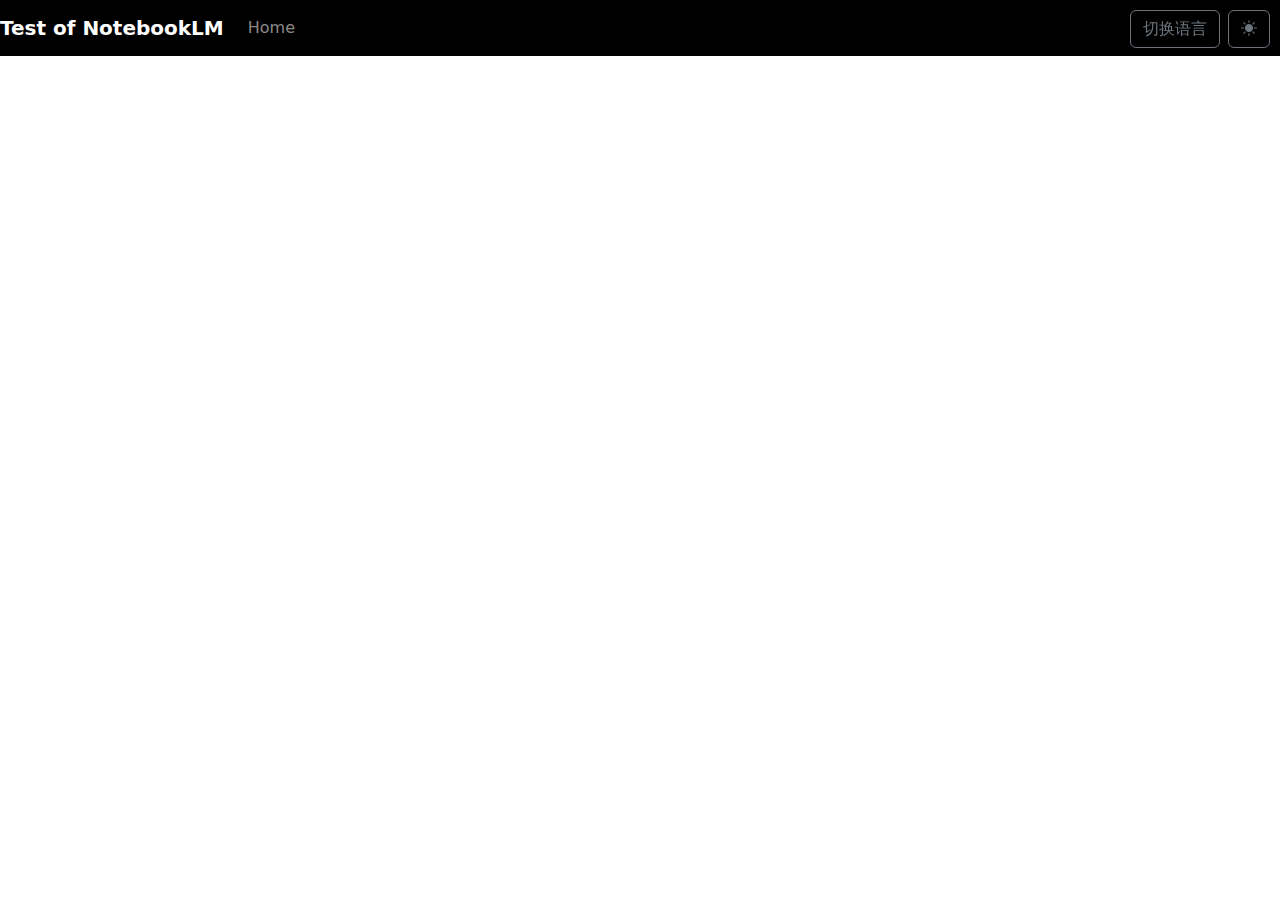
<file: index.html>
<!-- Main page: A presentation about a podcast I produced using NotebookLM! -->
<!DOCTYPE html>

<html lang="en">
    <head>
        <link href="https://cdn.jsdelivr.net/npm/bootstrap@5.3.3/dist/css/bootstrap.min.css" rel="stylesheet" integrity="sha384-QWTKZyjpPEjISv5WaRU9OFeRpok6YctnYmDr5pNlyT2bRjXh0JMhjY6hW+ALEwIH" crossorigin="anonymous">
        <link href="https://cdn.jsdelivr.net/npm/bootstrap-icons/font/bootstrap-icons.css" rel="stylesheet">
        <script src="https://cdn.jsdelivr.net/npm/bootstrap@5.3.3/dist/js/bootstrap.bundle.min.js" integrity="sha384-YvpcrYf0tY3lHB60NNkmXc5s9fDVZLESaAA55NDzOxhy9GkcIdslK1eN7N6jIeHz" crossorigin="anonymous"></script>
        <link href="styles.css" rel="stylesheet">
        <meta name="viewport" content="width=device-width, initial-scale=1">
        <script>
            // Function to switch language
            function switchLanguage(language) {
                const elements = document.querySelectorAll('[data-en], [data-zh]');
                elements.forEach(element => {
                    if (element.getAttribute('data-en') && element.getAttribute('data-zh')) {
                        if (language === 'zh') {
                            element.innerHTML = element.getAttribute('data-zh');
                        } else {
                            element.innerHTML = element.getAttribute('data-en');
                        }
                    }
                });
                // Store language setting
                document.documentElement.setAttribute('lang', language);
                localStorage.setItem('language', language);
            }
        
            // Function to set default language based on user's system language
            function setDefaultLanguage() {
                const userLang = navigator.language || navigator.userLanguage;
                const defaultLanguage = userLang.startsWith('zh') ? 'zh' : 'en';
                switchLanguage(defaultLanguage);
            }
        
            // Function to toggle theme
            function toggleTheme() {
                const currentTheme = document.documentElement.getAttribute('data-bs-theme');
                const newTheme = currentTheme === 'dark' ? 'light' : 'dark';
                document.documentElement.setAttribute('data-bs-theme', newTheme);
                updateThemeIcon(newTheme);
                // Store theme setting
                localStorage.setItem('theme', newTheme);
            }
    
            // Function to update theme icon
            function updateThemeIcon(theme) {
                const themeIcon = document.getElementById('themeIcon');
                if (theme === 'dark') {
                    themeIcon.classList.remove('bi-sun-fill');
                    themeIcon.classList.add('bi-moon-stars-fill');
                } else {
                    themeIcon.classList.remove('bi-moon-stars-fill');
                    themeIcon.classList.add('bi-sun-fill');
                }
            }
            
            // Apply stored settings when DOM is fully loaded
            document.addEventListener("DOMContentLoaded", function() {
                // Apply language setting
                const storedLanguage = localStorage.getItem('language');
                if (storedLanguage) {
                    document.documentElement.setAttribute('lang', storedLanguage);
                    switchLanguage(storedLanguage);
                } else {
                    setDefaultLanguage();
                }
        
                // Apply theme setting
                const storedTheme = localStorage.getItem('theme');
                if (storedTheme) {
                    document.documentElement.setAttribute('data-bs-theme', storedTheme);
                    updateThemeIcon(storedTheme);
                } else {
                    // Set theme based on system preference
                    const prefersDarkScheme = window.matchMedia("(prefers-color-scheme: dark)").matches;
                    const theme = prefersDarkScheme ? 'dark' : 'light';
                    document.documentElement.setAttribute('data-bs-theme', theme);
                    updateThemeIcon(theme);
                }
            });
        </script>

        <title>Christurbo's Page | Home</title>

    </head>
    <body>
        <!-- Navigation bar for the website -->
        <nav class="navbar sticky-top navbar-expand-lg navbar-dark bg-black">
          <a class="navbar-brand" href="index.html"><b>Test of NotebookLM</b></a>
          <button class="navbar-toggler" type="button" data-bs-toggle="collapse" data-bs-target="#navbarSupportedContent" aria-controls="navbarSupportedContent" aria-expanded="false" aria-label="Toggle navigation">
              <span class="navbar-toggler-icon"></span>
          </button>
          <div class="collapse navbar-collapse" id="navbarSupportedContent">
              <ul class="navbar-nav mr-auto">
                  <li class="nav-item">
                      <a class="nav-link" href="index.html" data-en="Home" data-zh="首页"></a>
                  </li>
              </ul>
              <!-- Button to switch language -->
              <button onclick="switchLanguage()" type="button" class="btn btn-outline-secondary language-switch-btn" data-en="切换语言" data-zh="Switch Language"></button>
                <!-- Button to toggle theme -->
                <button onclick="toggleTheme()" type="button" class="btn btn-outline-secondary theme-toggle-btn">
                    <i id="themeIcon" class="bi"></i>
                </button>
            </div>
        </nav>
</file>
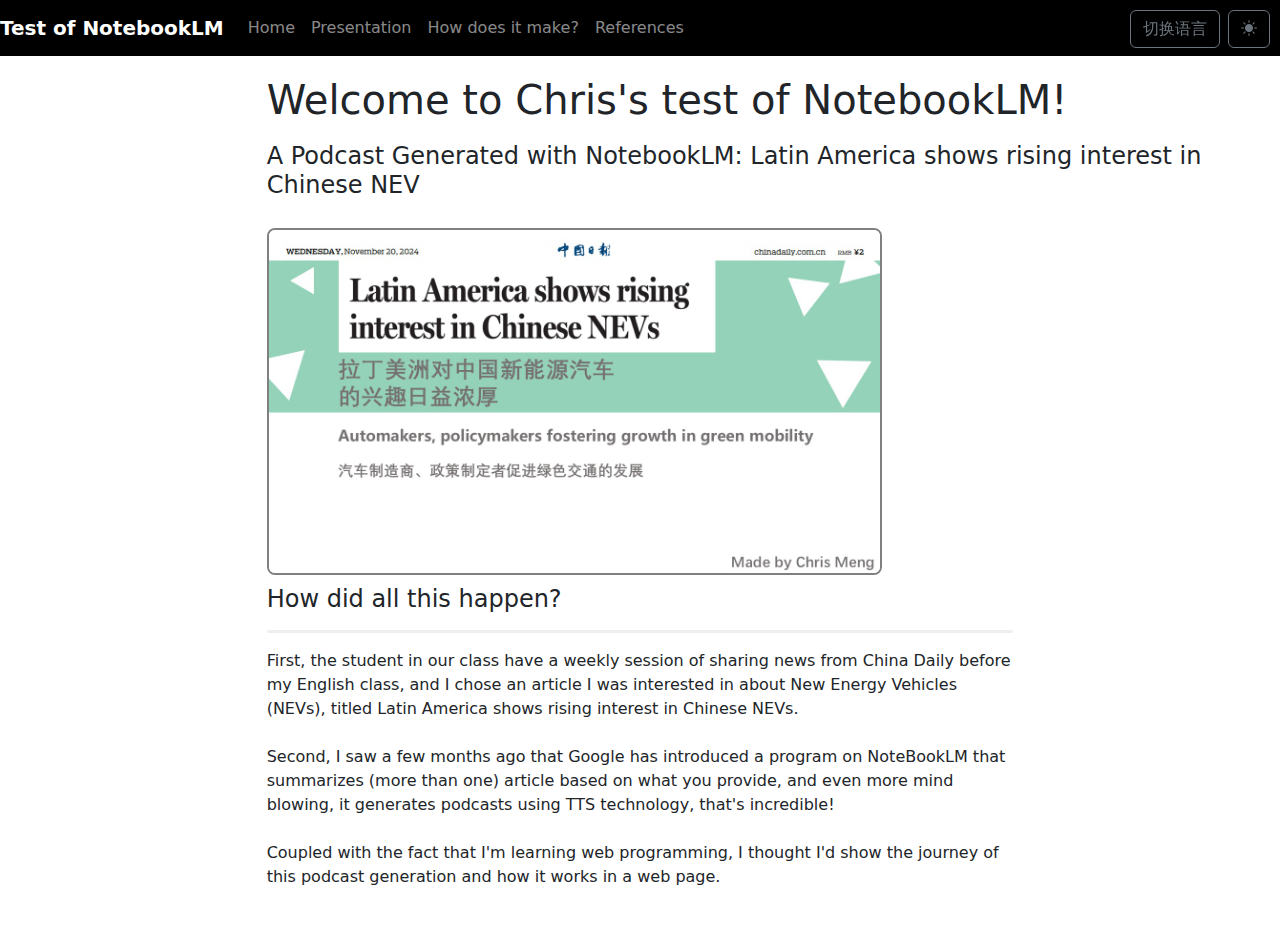
<file: Home.html>
<!-- Main page: A presentation about a podcast I produced using NotebookLM! -->
<!DOCTYPE html>

<html lang="en">
    <head>
        <link href="https://cdn.jsdelivr.net/npm/bootstrap@5.3.3/dist/css/bootstrap.min.css" rel="stylesheet" integrity="sha384-QWTKZyjpPEjISv5WaRU9OFeRpok6YctnYmDr5pNlyT2bRjXh0JMhjY6hW+ALEwIH" crossorigin="anonymous">
        <link href="https://cdn.jsdelivr.net/npm/bootstrap-icons/font/bootstrap-icons.css" rel="stylesheet">
        <script src="https://cdn.jsdelivr.net/npm/bootstrap@5.3.3/dist/js/bootstrap.bundle.min.js" integrity="sha384-YvpcrYf0tY3lHB60NNkmXc5s9fDVZLESaAA55NDzOxhy9GkcIdslK1eN7N6jIeHz" crossorigin="anonymous"></script>
        <link href="styles.css" rel="stylesheet">
        <meta name="viewport" content="width=device-width, initial-scale=1">
        <script>
            // Function to switch language
            function switchLanguage(language) {
                const elements = document.querySelectorAll('[data-en], [data-zh]');
                elements.forEach(element => {
                    if (element.getAttribute('data-en') && element.getAttribute('data-zh')) {
                        if (language === 'zh') {
                            element.innerHTML = element.getAttribute('data-zh');
                        } else {
                            element.innerHTML = element.getAttribute('data-en');
                        }
                    }
                });
                // Store language setting
                document.documentElement.setAttribute('lang', language);
                localStorage.setItem('language', language);
            }
        
            // Function to set default language based on user's system language
            function setDefaultLanguage() {
                const userLang = navigator.language || navigator.userLanguage;
                const defaultLanguage = userLang.startsWith('zh') ? 'zh' : 'en';
                switchLanguage(defaultLanguage);
            }
        
            // Function to toggle theme
            function toggleTheme() {
                const currentTheme = document.documentElement.getAttribute('data-bs-theme');
                const newTheme = currentTheme === 'dark' ? 'light' : 'dark';
                document.documentElement.setAttribute('data-bs-theme', newTheme);
                updateThemeIcon(newTheme);
                // Store theme setting
                localStorage.setItem('theme', newTheme);
            }
    
            // Function to update theme icon
            function updateThemeIcon(theme) {
                const themeIcon = document.getElementById('themeIcon');
                if (theme === 'dark') {
                    themeIcon.classList.remove('bi-sun-fill');
                    themeIcon.classList.add('bi-moon-stars-fill');
                } else {
                    themeIcon.classList.remove('bi-moon-stars-fill');
                    themeIcon.classList.add('bi-sun-fill');
                }
            }
            
            // Apply stored settings when DOM is fully loaded
            document.addEventListener("DOMContentLoaded", function() {
                // Apply language setting
                const storedLanguage = localStorage.getItem('language');
                if (storedLanguage) {
                    document.documentElement.setAttribute('lang', storedLanguage);
                    switchLanguage(storedLanguage);
                } else {
                    setDefaultLanguage();
                }
        
                // Apply theme setting
                const storedTheme = localStorage.getItem('theme');
                if (storedTheme) {
                    document.documentElement.setAttribute('data-bs-theme', storedTheme);
                    updateThemeIcon(storedTheme);
                } else {
                    // Set theme based on system preference
                    const prefersDarkScheme = window.matchMedia("(prefers-color-scheme: dark)").matches;
                    const theme = prefersDarkScheme ? 'dark' : 'light';
                    document.documentElement.setAttribute('data-bs-theme', theme);
                    updateThemeIcon(theme);
                }
            });
        </script>

        <title>Test of NotebookLM | Home</title>

    </head>
    <body>
        <!-- Navigation bar for the website -->
        <nav class="navbar sticky-top navbar-expand-lg navbar-dark bg-black">
          <a class="navbar-brand" href="index.html"><b>Test of NotebookLM</b></a>
          <button class="navbar-toggler" type="button" data-bs-toggle="collapse" data-bs-target="#navbarSupportedContent" aria-controls="navbarSupportedContent" aria-expanded="false" aria-label="Toggle navigation">
              <span class="navbar-toggler-icon"></span>
          </button>
          <div class="collapse navbar-collapse" id="navbarSupportedContent">
              <ul class="navbar-nav mr-auto">
                  <li class="nav-item">
                      <a class="nav-link" href="index.html" data-en="Home" data-zh="首页"></a>
                  </li>
                  <li class="nav-item active">
                      <a class="nav-link" href="presentation.html" data-en="Presentation" data-zh="介绍"></a>
                  </li>
                  <li class="nav-item">
                      <a class="nav-link" href="principle.html" data-en="How does it make?" data-zh="如何制作？"></a>
                  <li class="nav-item">
                      <a class="nav-link" href="references.html" data-en="References" data-zh="参考资料"></a>
                  </li>
              </ul>
              <!-- Button to switch language -->
              <button onclick="switchLanguage()" type="button" class="btn btn-outline-secondary language-switch-btn" data-en="切换语言" data-zh="Switch Language"></button>
                <!-- Button to toggle theme -->
                <button onclick="toggleTheme()" type="button" class="btn btn-outline-secondary theme-toggle-btn">
                    <i id="themeIcon" class="bi"></i>
                </button>
            </div>
        </nav>


          <!-- Homepage content -->
          <h1 data-en="Welcome to Chris's test of NotebookLM!" data-zh="欢迎来到Chris试水的NotebookLM！"></h1>
          <h4 data-en="A Podcast Generated with NotebookLM: Latin America shows rising interest in Chinese NEV" data-zh="使用NotebookLM生成的播客：Latin America shows rising interest in Chinese NEV"> </h4>
          <img class ="indent_img" src="resources/Cover.jpg" alt="Cover">
          <h4 >How did all this happen?</h4>
          <hr class="solid">
          <p class="indent" style="padding-bottom: 30px"
            data-en="First, the student in our class have a weekly session of sharing news from China Daily before my English class, and I chose an article I was interested in about New Energy Vehicles (NEVs), titled Latin America shows rising interest in Chinese NEVs.<br><br>
      
            Second, I saw a few months ago that Google has introduced a program on NoteBookLM that summarizes (more than one) article based on what you provide, and even more mind blowing, it generates podcasts using TTS technology, that's incredible!<br><br>
      
            Coupled with the fact that I'm learning web programming, I thought I'd show the journey of this podcast generation and how it works in a web page."
      
      
            data-zh="第一，我每周的英语课前有一个分享China Daily上的新闻的环节，而我选择的是一篇我感兴趣的关于新能源汽车的文章，标题为Latin America shows rising interest in Chinese NEV。<br><br>
      
            第二件事，我在几个月前看到了Google在NoteBookLM上推出了一个能根据你提供的（不止一篇）文章进行总结，更令人大为震撼的是，它能使用TTS技术生成播客，那真是难以置信！<br><br>
      
            再加上我正在学习网页编程，就想着用网页的方式展现这篇播客生成的历程以及它的原理。">
      
          </p>
    </body>
</html>
</file>
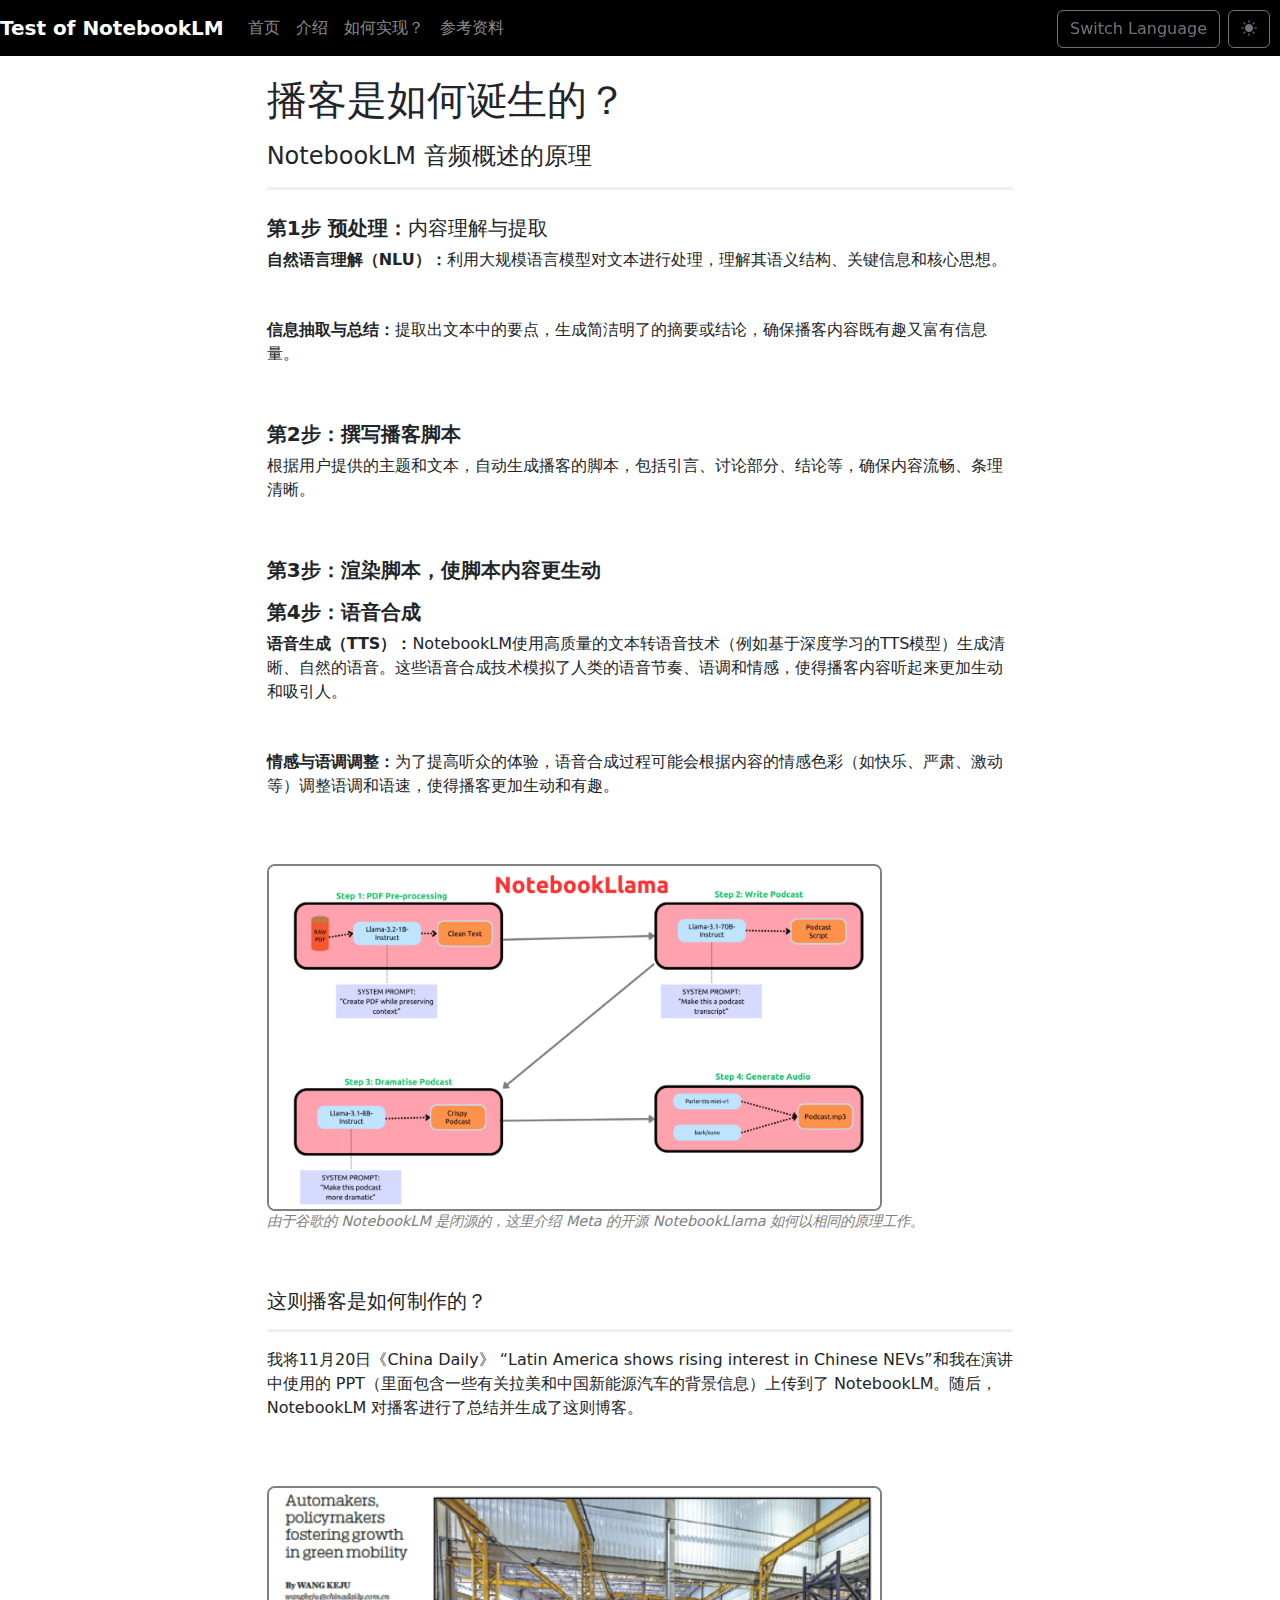
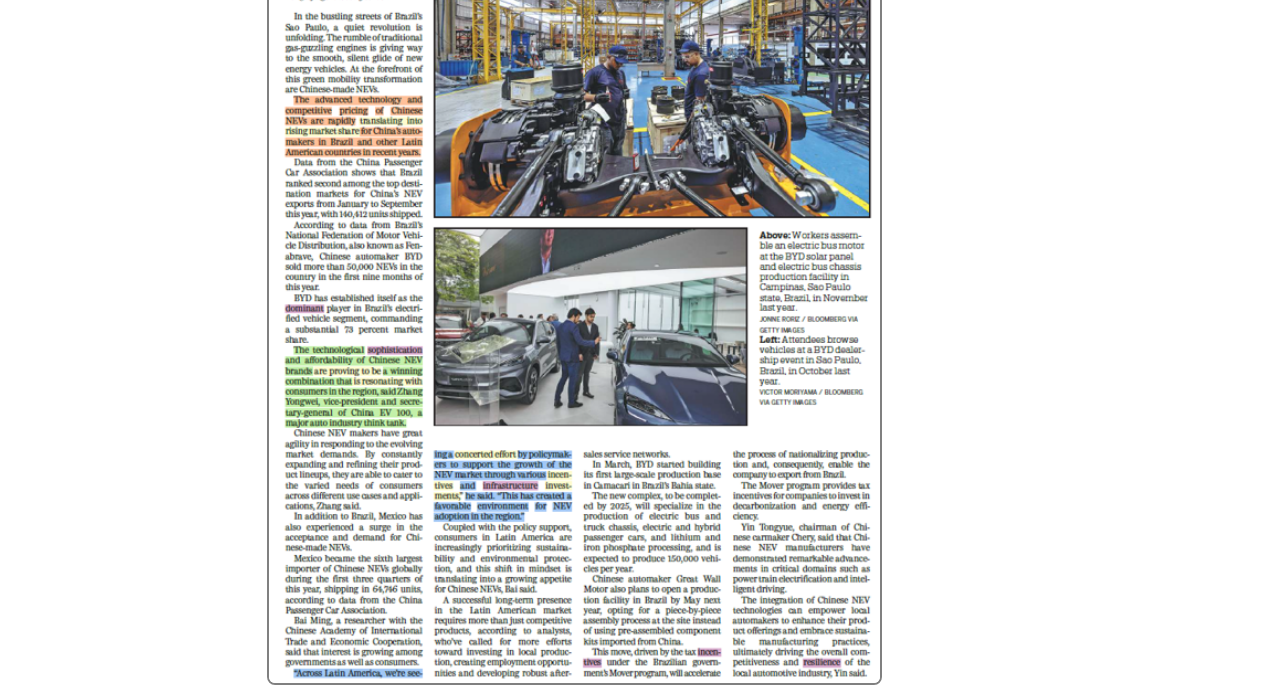
<file: principle.html>
<!DOCTYPE html>

<html lang="en">
    <head>
        <link href="https://cdn.jsdelivr.net/npm/bootstrap@5.3.3/dist/css/bootstrap.min.css" rel="stylesheet" integrity="sha384-QWTKZyjpPEjISv5WaRU9OFeRpok6YctnYmDr5pNlyT2bRjXh0JMhjY6hW+ALEwIH" crossorigin="anonymous">
        <link href="https://cdn.jsdelivr.net/npm/bootstrap-icons/font/bootstrap-icons.css" rel="stylesheet">
        <script src="https://cdn.jsdelivr.net/npm/bootstrap@5.3.3/dist/js/bootstrap.bundle.min.js" integrity="sha384-YvpcrYf0tY3lHB60NNkmXc5s9fDVZLESaAA55NDzOxhy9GkcIdslK1eN7N6jIeHz" crossorigin="anonymous"></script>
        <link href="styles.css" rel="stylesheet">
        <meta name="viewport" content="width=device-width, initial-scale=1">
        <script>
            // Function to switch language
            function switchLanguage(language) {
                const elements = document.querySelectorAll('[data-en], [data-zh]');
                elements.forEach(element => {
                    if (element.getAttribute('data-en') && element.getAttribute('data-zh')) {
                        if (language === 'zh') {
                            element.innerHTML = element.getAttribute('data-zh');
                        } else {
                            element.innerHTML = element.getAttribute('data-en');
                        }
                    }
                });
                // Store language setting
                document.documentElement.setAttribute('lang', language);
                localStorage.setItem('language', language);
            }
        
            // Function to set default language based on user's system language
            function setDefaultLanguage() {
                const userLang = navigator.language || navigator.userLanguage;
                const defaultLanguage = userLang.startsWith('zh') ? 'zh' : 'en';
                switchLanguage(defaultLanguage);
            }
        
            // Function to toggle theme
            function toggleTheme() {
                const currentTheme = document.documentElement.getAttribute('data-bs-theme');
                const newTheme = currentTheme === 'dark' ? 'light' : 'dark';
                document.documentElement.setAttribute('data-bs-theme', newTheme);
                updateThemeIcon(newTheme);
                // Store theme setting
                localStorage.setItem('theme', newTheme);
            }
    
            // Function to update theme icon
            function updateThemeIcon(theme) {
                const themeIcon = document.getElementById('themeIcon');
                if (theme === 'dark') {
                    themeIcon.classList.remove('bi-sun-fill');
                    themeIcon.classList.add('bi-moon-stars-fill');
                } else {
                    themeIcon.classList.remove('bi-moon-stars-fill');
                    themeIcon.classList.add('bi-sun-fill');
                }
            }
            
            // Apply stored settings when DOM is fully loaded
            document.addEventListener("DOMContentLoaded", function() {
                // Apply language setting
                const storedLanguage = localStorage.getItem('language');
                if (storedLanguage) {
                    document.documentElement.setAttribute('lang', storedLanguage);
                    switchLanguage(storedLanguage);
                } else {
                    setDefaultLanguage();
                }
        
                // Apply theme setting
                const storedTheme = localStorage.getItem('theme');
                if (storedTheme) {
                    document.documentElement.setAttribute('data-bs-theme', storedTheme);
                    updateThemeIcon(storedTheme);
                } else {
                    // Set theme based on system preference
                    const prefersDarkScheme = window.matchMedia("(prefers-color-scheme: dark)").matches;
                    const theme = prefersDarkScheme ? 'dark' : 'light';
                    document.documentElement.setAttribute('data-bs-theme', theme);
                    updateThemeIcon(theme);
                }
            });
        </script>

        <title>Test of NotebookLM | How does it make?</title>

    </head>
    <body>
        <!-- Navigation bar for the website -->
        <nav class="navbar sticky-top navbar-expand-lg navbar-dark bg-black">
          <a class="navbar-brand" href="index.html"><b>Test of NotebookLM</b></a>
          <button class="navbar-toggler" type="button" data-bs-toggle="collapse" data-bs-target="#navbarSupportedContent" aria-controls="navbarSupportedContent" aria-expanded="false" aria-label="Toggle navigation">
              <span class="navbar-toggler-icon"></span>
          </button>
          <div class="collapse navbar-collapse" id="navbarSupportedContent">
              <ul class="navbar-nav mr-auto">
                  <li class="nav-item">
                      <a class="nav-link" href="index.html" data-en="Home" data-zh="首页"></a>
                  </li>
                  <li class="nav-item active">
                      <a class="nav-link" href="presentation.html" data-en="Presentation" data-zh="介绍"></a>
                  </li>
                  <li class="nav-item">
                      <a class="nav-link" href="principle.html" data-en="How does it make?" data-zh="如何实现？"></a>
                  <li class="nav-item">
                      <a class="nav-link" href="references.html" data-en="References" data-zh="参考资料"></a>
                  </li>
              </ul>
              <!-- Button to switch language -->
              <button onclick="switchLanguage()" type="button" class="btn btn-outline-secondary language-switch-btn" data-en="切换语言" data-zh="Switch Language"></button>
                <!-- Button to toggle theme -->
                <button onclick="toggleTheme()" type="button" class="btn btn-outline-secondary theme-toggle-btn">
                    <i id="themeIcon" class="bi"></i>
                </button>
            </div>
        </nav>
                  <!-- Principle content -->
                  <h1 data-en="How did the podcast come to be?" data-zh="播客是如何诞生的？"></h1>
                  <h4 data-en="Principles of NotebookLM's Audio Overviews" data-zh="NotebookLM 音频概述的原理"></h4>
                  <hr class="solid">
                  
                  <h5 data-en="<b>Step 1 Pre-process:</b> Content Understanding and Extraction" data-zh="<b>第1步 预处理：</b>内容理解与提取"></h5>
                  <p class="indent" style="padding-bottom: 30px"
                    data-en="<b>Language Understanding (NLU):</b> It uses large-scale language models to process and understand the semantic structure and core ideas of the text." 
                    data-zh="<b>自然语言理解（NLU）：</b>利用大规模语言模型对文本进行处理，理解其语义结构、关键信息和核心思想。"> </p>
                    <p class="indent" style="padding-bottom: 30px"
                    data-en="<b>Information Extraction and Summarization:</b> Key points are extracted from the text, generating a concise and clear summary or conclusion to ensure the podcast content is both informative and engaging." 
                    data-zh="<b>信息抽取与总结：</b>提取出文本中的要点，生成简洁明了的摘要或结论，确保播客内容既有趣又富有信息量。"> </p>
                 
                    <h5 data-en="<b>Step 2: Write a podcast transcript</b>" data-zh="<b>第2步：撰写播客脚本</b>"></h5>
                  <p class="indent" style="padding-bottom: 30px"
                    data-en="Based on the provided topic or text, an automated podcast script is created, which includes an introduction, main discussion, and a conclusion, ensuring that the content flows logically and coherently." 
                    data-zh="根据用户提供的主题和文本，自动生成播客的脚本，包括引言、讨论部分、结论等，确保内容流畅、条理清晰。"> </p>
                  
                    <h5 data-en="<b>Step 3: make the transcript more dramatic</b>" data-zh="<b>第3步：渲染脚本，使脚本内容更生动</b>"></h5>
                  
                  <h5 data-en="<b>Step 4: Speech Synthesis</b>" data-zh="<b>第4步：语音合成</b>"></h5>
                  <p class="indent" style="padding-bottom: 30px"
                    data-en="<b>Text-to-Speech (TTS):</b> NotebookLM uses high-quality text-to-speech (TTS) models, typically based on deep learning, to generate clear and natural speech. These TTS technologies simulate human-like voice rhythms, tones, and emotions to make the podcast content lively and engaging." 
                    data-zh="<b>语音生成（TTS）：</b>NotebookLM使用高质量的文本转语音技术（例如基于深度学习的TTS模型）生成清晰、自然的语音。这些语音合成技术模拟了人类的语音节奏、语调和情感，使得播客内容听起来更加生动和吸引人。"> </p>
                    <p class="indent" style="padding-bottom: 30px"
                    data-en="<b>Emotional Tone and Intonation Adjustment: </b> o enhance the listener's experience, the speech synthesis process may adjust the tone, pitch, and pace of speech depending on the emotional content of the text (e.g., happy, serious, excited), making the podcast more engaging." 
                    data-zh="<b>情感与语调调整：</b>为了提高听众的体验，语音合成过程可能会根据内容的情感色彩（如快乐、严肃、激动等）调整语调和语速，使得播客更加生动和有趣。"> </p>
                    
                    
                    <img class ="indent_img" src="resources/Outline.jpg" alt="Outline">
                    <p class="indent comment-text" style="padding-bottom: 30px"
                    data-en="Since Google's NotebookLM is closed-source, here's how the open-source NotebookLlama from Meta works on the same principle." 
                    data-zh="由于谷歌的 NotebookLM 是闭源的，这里介绍 Meta 的开源 NotebookLlama 如何以相同的原理工作。"> </p>
                   
                   
                    
                    
                    <h5 data-en="How was this podcast made?" data-zh="这则播客是如何制作的？"></h5>
                  <hr class="solid">
                  <p class="indent" style="padding-bottom: 30px"
                    data-en="I uploaded the Nov. 20 China Daily article “Latin America shows rising interest in Chinese NEVs” and the PPT I used for my presentation (with some additional background information on new energy vehicles in Latin America and China) to NotebookLM, which summarized my presentation. The podcast was then summarized by NotebookLM."
                    data-zh="我将11月20日《China Daily》 “Latin America shows rising interest in Chinese NEVs”和我在演讲中使用的 PPT（里面包含一些有关拉美和中国新能源汽车的背景信息）上传到了 NotebookLM。随后，NotebookLM 对播客进行了总结并生成了这则博客。">
                  </p>
                  <img class ="indent_img" src="resources/CNDaily.png" alt="China Daily">
            </body>
        </html>
</file>
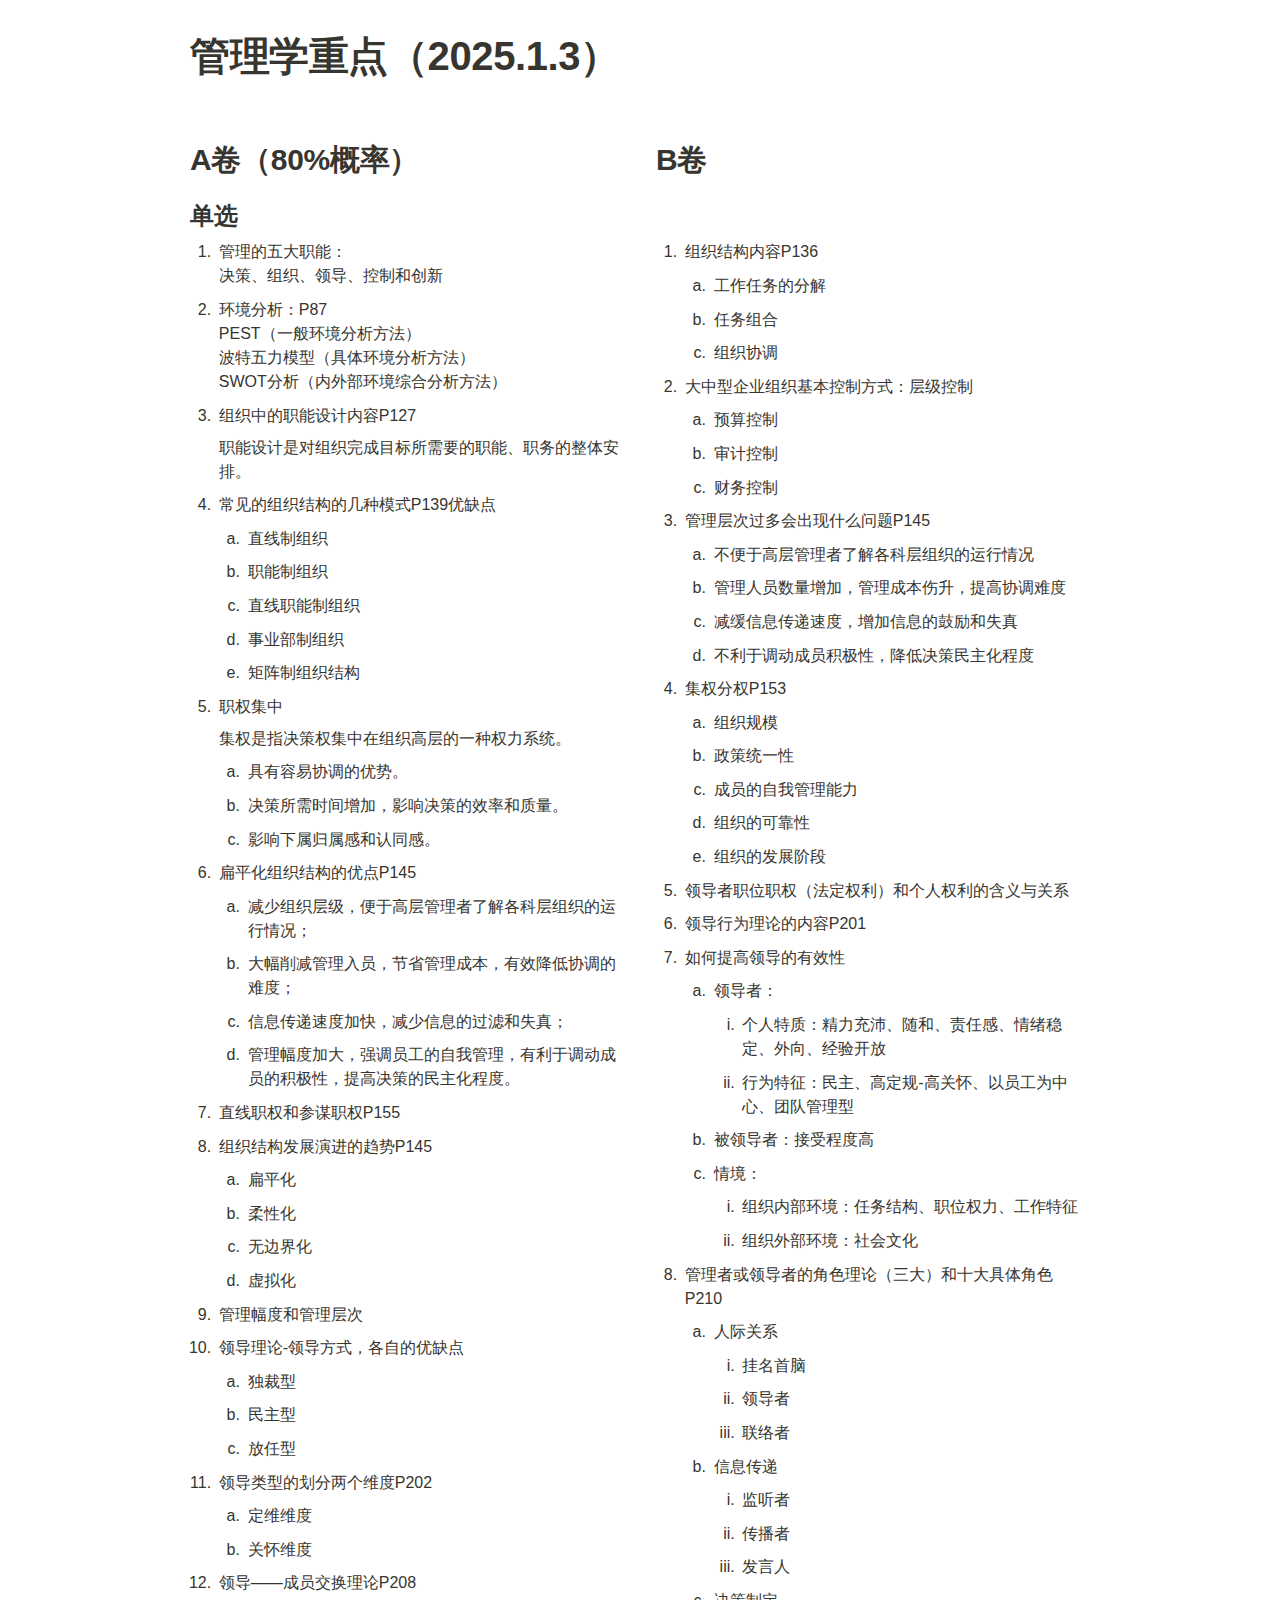
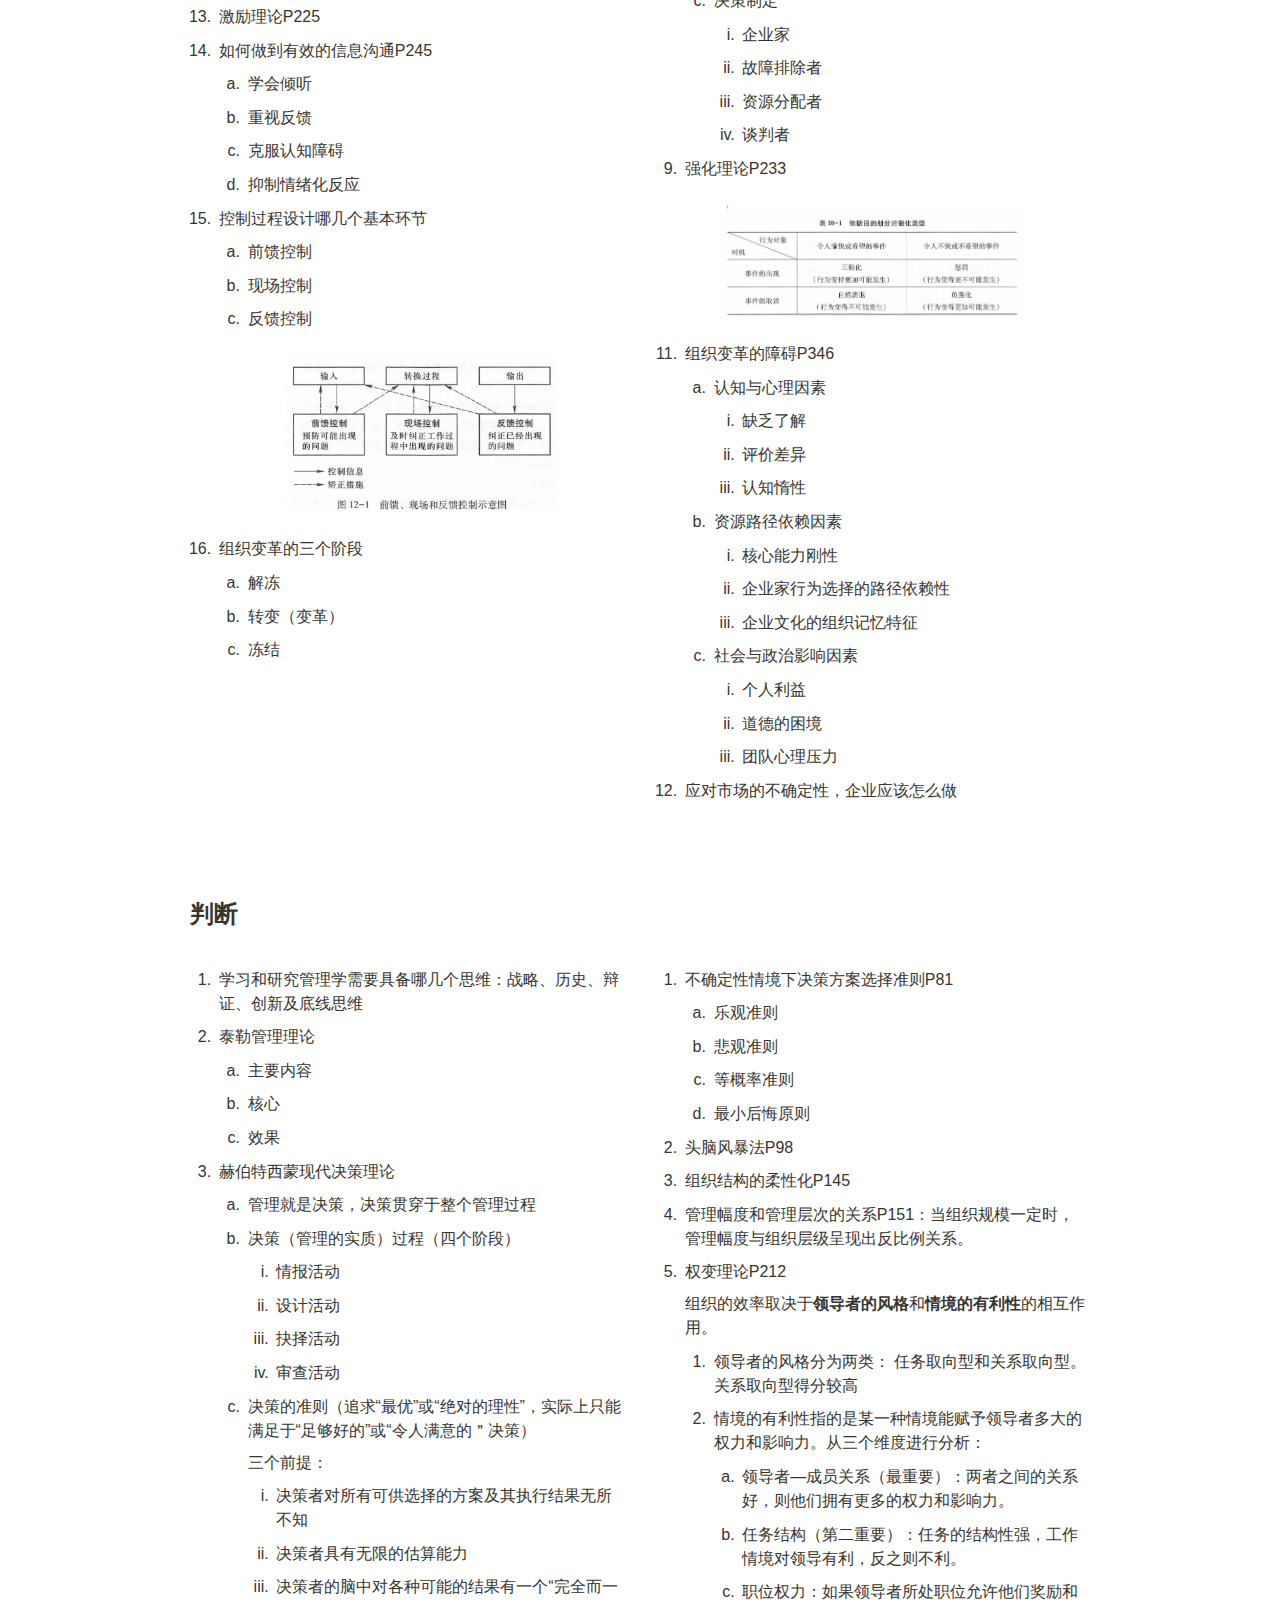
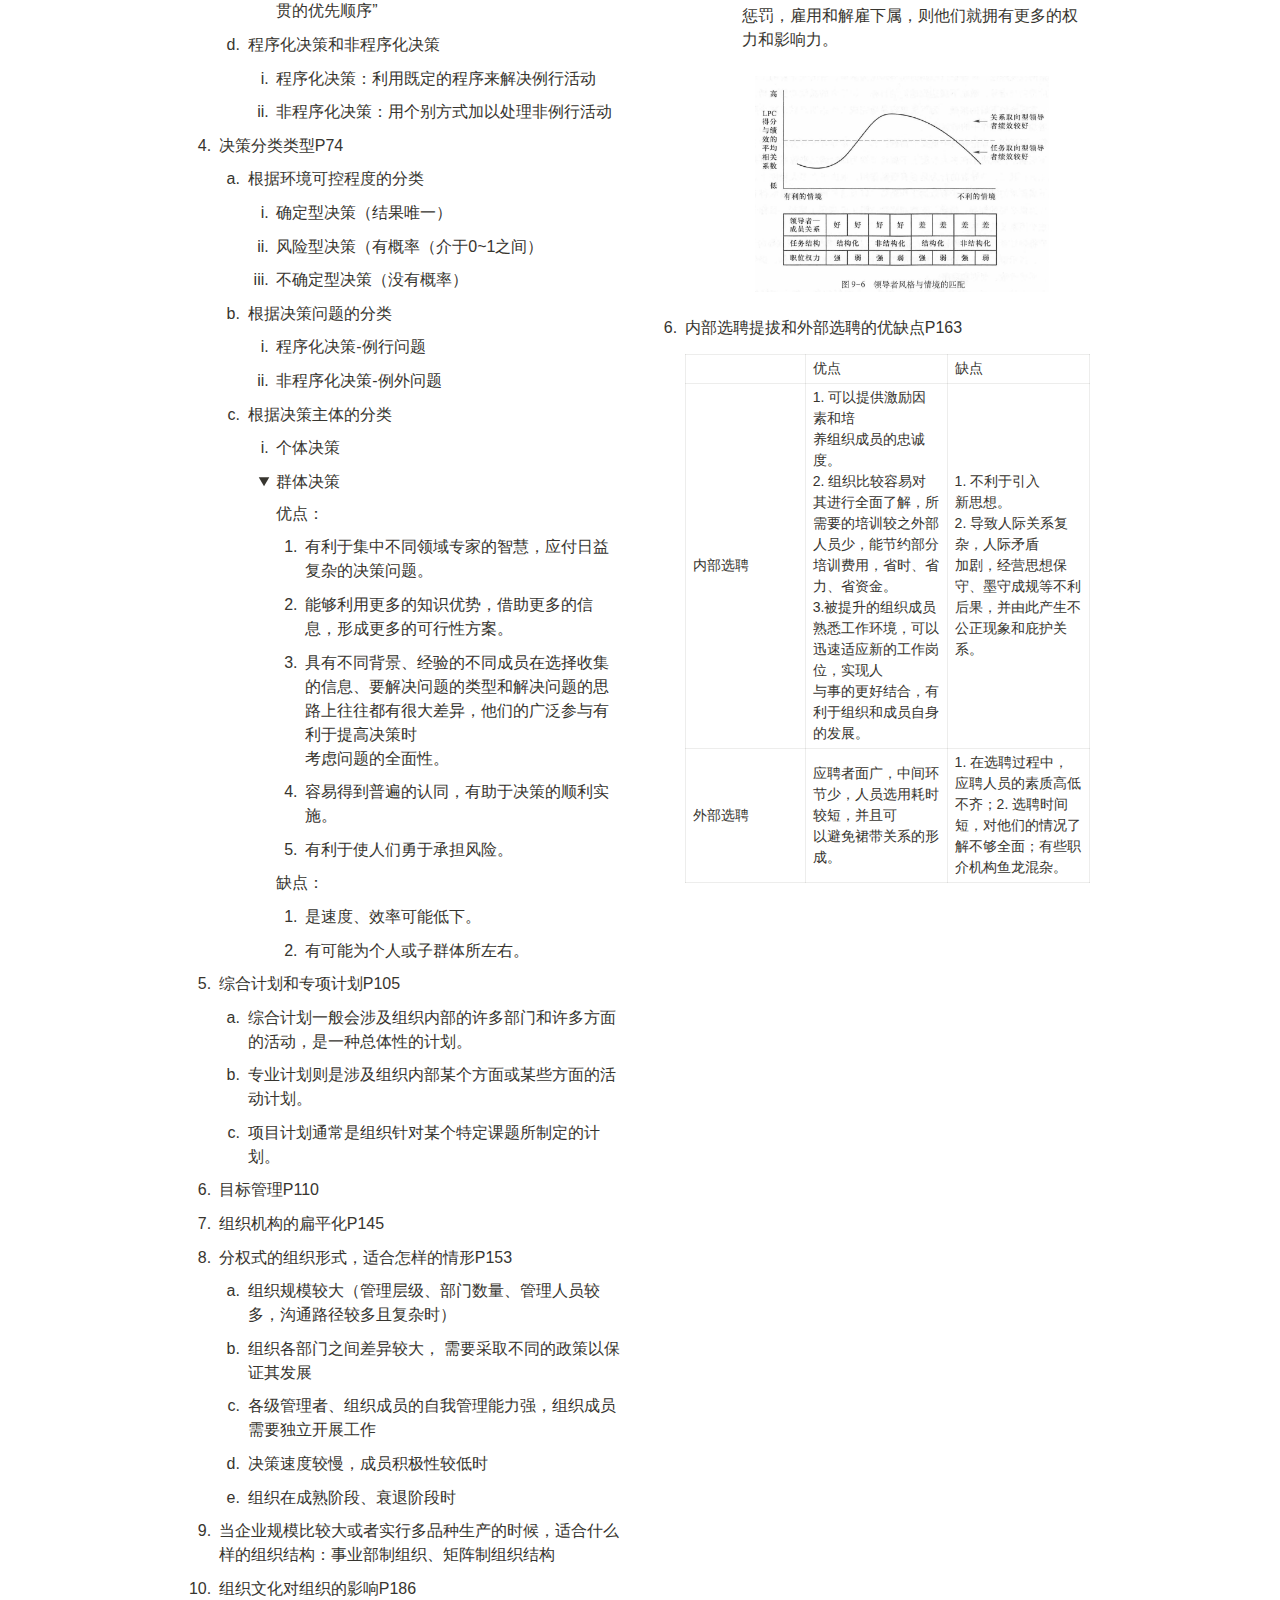
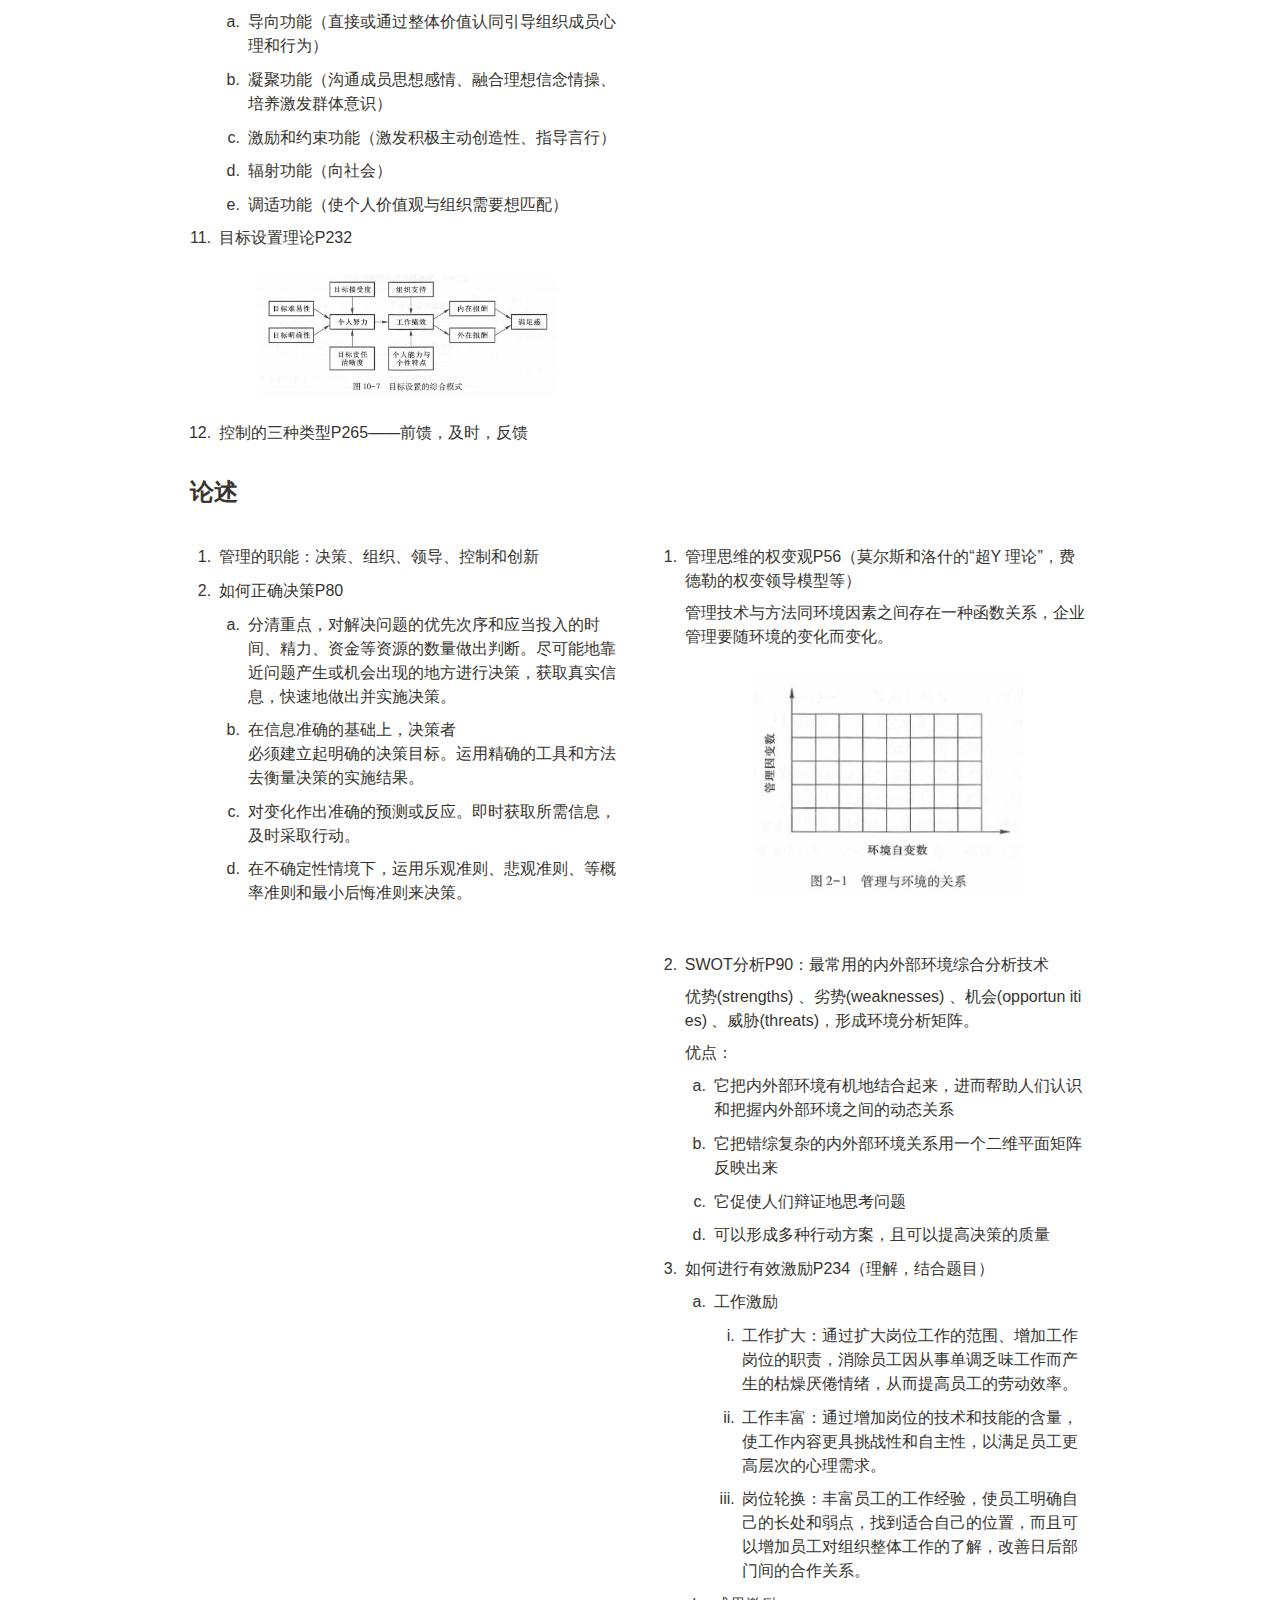
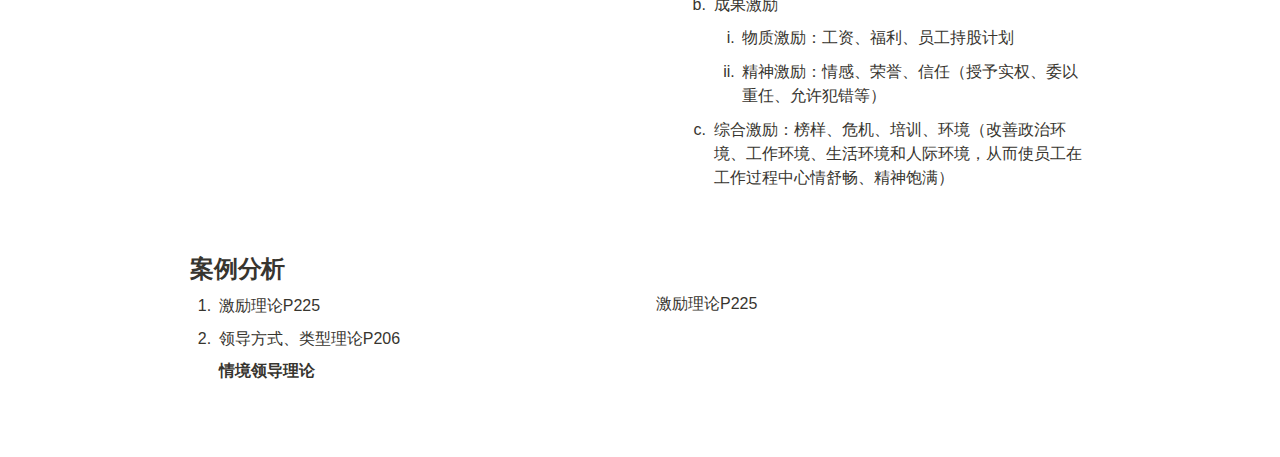
<file: 管理学/管理学.html>
<html><head><meta http-equiv="Content-Type" content="text/html; charset=utf-8"/><title>管理学重点（2025.1.3）</title><style>
/* cspell:disable-file */
/* webkit printing magic: print all background colors */
html {
	-webkit-print-color-adjust: exact;
}
* {
	box-sizing: border-box;
	-webkit-print-color-adjust: exact;
}

html,       
/* 禁止文本选择 */
        body {
            user-select: none;
            -webkit-user-select: none;
            -moz-user-select: none;
            -ms-user-select: none;
        }

        /* 禁止右键菜单 */
        body {
            -webkit-touch-callout: none;
            -webkit-user-select: none;
            -khtml-user-select: none;
            -moz-user-select: none;
            -ms-user-select: none;
            user-select: none;
        }
body {
	margin: 0;
	padding: 0;
}
@media only screen {
	/* 默认样式 */
	body {
            margin: 2em auto;
            max-width: 900px;
            color: rgb(55, 53, 47);
            background-color: white;
            line-height: 1.5;
            white-space: pre-wrap;
        }

        /* 深色模式样式 */
        @media (prefers-color-scheme: dark) {
            body {
                color: rgb(200, 200, 200);
                background-color: rgb(20, 20, 20);
            }
        }

        /* 浅色模式样式 */
        @media (prefers-color-scheme: light) {
            body {
                color: rgb(55, 53, 47);
                background-color: white;
            }
        }
}

body {
	line-height: 1.5;
	white-space: pre-wrap;
}

a,
a.visited {
	color: inherit;
	text-decoration: underline;
}

.pdf-relative-link-path {
	font-size: 80%;
	color: #444;
}

h1,
h2,
h3 {
	letter-spacing: -0.01em;
	line-height: 1.2;
	font-weight: 600;
	margin-bottom: 0;
}

.page-title {
	font-size: 2.5rem;
	font-weight: 700;
	margin-top: 0;
	margin-bottom: 0.75em;
}

h1 {
	font-size: 1.875rem;
	margin-top: 1.875rem;
}

h2 {
	font-size: 1.5rem;
	margin-top: 1.5rem;
}

h3 {
	font-size: 1.25rem;
	margin-top: 1.25rem;
}

.source {
	border: 1px solid #ddd;
	border-radius: 3px;
	padding: 1.5em;
	word-break: break-all;
}

.callout {
	border-radius: 3px;
	padding: 1rem;
}

figure {
	margin: 1.25em 0;
	page-break-inside: avoid;
}

figcaption {
	opacity: 0.5;
	font-size: 85%;
	margin-top: 0.5em;
}

mark {
	background-color: transparent;
}

.indented {
	padding-left: 1.5em;
}

hr {
	background: transparent;
	display: block;
	width: 100%;
	height: 1px;
	visibility: visible;
	border: none;
	border-bottom: 1px solid rgba(55, 53, 47, 0.09);
}

img {
	max-width: 100%;
}

@media only print {
	img {
		max-height: 100vh;
		object-fit: contain;
	}
}

@page {
	margin: 1in;
}

.collection-content {
	font-size: 0.875rem;
}

.column-list {
	display: flex;
	justify-content: space-between;
}

.column {
	padding: 0 1em;
}

.column:first-child {
	padding-left: 0;
}

.column:last-child {
	padding-right: 0;
}

.table_of_contents-item {
	display: block;
	font-size: 0.875rem;
	line-height: 1.3;
	padding: 0.125rem;
}

.table_of_contents-indent-1 {
	margin-left: 1.5rem;
}

.table_of_contents-indent-2 {
	margin-left: 3rem;
}

.table_of_contents-indent-3 {
	margin-left: 4.5rem;
}

.table_of_contents-link {
	text-decoration: none;
	opacity: 0.7;
	border-bottom: 1px solid rgba(55, 53, 47, 0.18);
}

table,
th,
td {
	border: 1px solid rgba(55, 53, 47, 0.09);
	border-collapse: collapse;
}

table {
	border-left: none;
	border-right: none;
}

th,
td {
	font-weight: normal;
	padding: 0.25em 0.5em;
	line-height: 1.5;
	min-height: 1.5em;
	text-align: left;
}

th {
	color: rgba(55, 53, 47, 0.6);
}

ol,
ul {
	margin: 0;
	margin-block-start: 0.6em;
	margin-block-end: 0.6em;
}

li > ol:first-child,
li > ul:first-child {
	margin-block-start: 0.6em;
}

ul > li {
	list-style: disc;
}

ul.to-do-list {
	padding-inline-start: 0;
}

ul.to-do-list > li {
	list-style: none;
}

.to-do-children-checked {
	text-decoration: line-through;
	opacity: 0.375;
}

ul.toggle > li {
	list-style: none;
}

ul {
	padding-inline-start: 1.7em;
}

ul > li {
	padding-left: 0.1em;
}

ol {
	padding-inline-start: 1.6em;
}

ol > li {
	padding-left: 0.2em;
}

.mono ol {
	padding-inline-start: 2em;
}

.mono ol > li {
	text-indent: -0.4em;
}

.toggle {
	padding-inline-start: 0em;
	list-style-type: none;
}

/* Indent toggle children */
.toggle > li > details {
	padding-left: 1.7em;
}

.toggle > li > details > summary {
	margin-left: -1.1em;
}

.selected-value {
	display: inline-block;
	padding: 0 0.5em;
	background: rgba(206, 205, 202, 0.5);
	border-radius: 3px;
	margin-right: 0.5em;
	margin-top: 0.3em;
	margin-bottom: 0.3em;
	white-space: nowrap;
}

.collection-title {
	display: inline-block;
	margin-right: 1em;
}

.page-description {
	margin-bottom: 2em;
}

.simple-table {
	margin-top: 1em;
	font-size: 0.875rem;
	empty-cells: show;
}
.simple-table td {
	height: 29px;
	min-width: 120px;
}

.simple-table th {
	height: 29px;
	min-width: 120px;
}

.simple-table-header-color {
	background: rgb(247, 246, 243);
	color: black;
}
.simple-table-header {
	font-weight: 500;
}

time {
	opacity: 0.5;
}

.icon {
	display: inline-block;
	max-width: 1.2em;
	max-height: 1.2em;
	text-decoration: none;
	vertical-align: text-bottom;
	margin-right: 0.5em;
}

img.icon {
	border-radius: 3px;
}

.user-icon {
	width: 1.5em;
	height: 1.5em;
	border-radius: 100%;
	margin-right: 0.5rem;
}

.user-icon-inner {
	font-size: 0.8em;
}

.text-icon {
	border: 1px solid #000;
	text-align: center;
}

.page-cover-image {
	display: block;
	object-fit: cover;
	width: 100%;
	max-height: 30vh;
}

.page-header-icon {
	font-size: 3rem;
	margin-bottom: 1rem;
}

.page-header-icon-with-cover {
	margin-top: -0.72em;
	margin-left: 0.07em;
}

.page-header-icon img {
	border-radius: 3px;
}

.link-to-page {
	margin: 1em 0;
	padding: 0;
	border: none;
	font-weight: 500;
}

p > .user {
	opacity: 0.5;
}

td > .user,
td > time {
	white-space: nowrap;
}

input[type="checkbox"] {
	transform: scale(1.5);
	margin-right: 0.6em;
	vertical-align: middle;
}

p {
	margin-top: 0.5em;
	margin-bottom: 0.5em;
}

.image {
	border: none;
	margin: 1.5em 0;
	padding: 0;
	border-radius: 0;
	text-align: center;
}

.code,
code {
	background: rgba(135, 131, 120, 0.15);
	border-radius: 3px;
	padding: 0.2em 0.4em;
	border-radius: 3px;
	font-size: 85%;
	tab-size: 2;
}

code {
	color: #eb5757;
}

.code {
	padding: 1.5em 1em;
}

.code-wrap {
	white-space: pre-wrap;
	word-break: break-all;
}

.code > code {
	background: none;
	padding: 0;
	font-size: 100%;
	color: inherit;
}

blockquote {
	font-size: 1.25em;
	margin: 1em 0;
	padding-left: 1em;
	border-left: 3px solid rgb(55, 53, 47);
}

.bookmark {
	text-decoration: none;
	max-height: 8em;
	padding: 0;
	display: flex;
	width: 100%;
	align-items: stretch;
}

.bookmark-title {
	font-size: 0.85em;
	overflow: hidden;
	text-overflow: ellipsis;
	height: 1.75em;
	white-space: nowrap;
}

.bookmark-text {
	display: flex;
	flex-direction: column;
}

.bookmark-info {
	flex: 4 1 180px;
	padding: 12px 14px 14px;
	display: flex;
	flex-direction: column;
	justify-content: space-between;
}

.bookmark-image {
	width: 33%;
	flex: 1 1 180px;
	display: block;
	position: relative;
	object-fit: cover;
	border-radius: 1px;
}

.bookmark-description {
	color: rgba(55, 53, 47, 0.6);
	font-size: 0.75em;
	overflow: hidden;
	max-height: 4.5em;
	word-break: break-word;
}

.bookmark-href {
	font-size: 0.75em;
	margin-top: 0.25em;
}

.sans { font-family: ui-sans-serif, -apple-system, BlinkMacSystemFont, "Segoe UI Variable Display", "Segoe UI", Helvetica, "Apple Color Emoji", Arial, sans-serif, "Segoe UI Emoji", "Segoe UI Symbol"; }
.code { font-family: "SFMono-Regular", Menlo, Consolas, "PT Mono", "Liberation Mono", Courier, monospace; }
.serif { font-family: Lyon-Text, Georgia, ui-serif, serif; }
.mono { font-family: iawriter-mono, Nitti, Menlo, Courier, monospace; }
.pdf .sans { font-family: Inter, ui-sans-serif, -apple-system, BlinkMacSystemFont, "Segoe UI Variable Display", "Segoe UI", Helvetica, "Apple Color Emoji", Arial, sans-serif, "Segoe UI Emoji", "Segoe UI Symbol", 'Twemoji', 'Noto Color Emoji', 'Noto Sans CJK JP'; }
.pdf:lang(zh-CN) .sans { font-family: Inter, ui-sans-serif, -apple-system, BlinkMacSystemFont, "Segoe UI Variable Display", "Segoe UI", Helvetica, "Apple Color Emoji", Arial, sans-serif, "Segoe UI Emoji", "Segoe UI Symbol", 'Twemoji', 'Noto Color Emoji', 'Noto Sans CJK SC'; }
.pdf:lang(zh-TW) .sans { font-family: Inter, ui-sans-serif, -apple-system, BlinkMacSystemFont, "Segoe UI Variable Display", "Segoe UI", Helvetica, "Apple Color Emoji", Arial, sans-serif, "Segoe UI Emoji", "Segoe UI Symbol", 'Twemoji', 'Noto Color Emoji', 'Noto Sans CJK TC'; }
.pdf:lang(ko-KR) .sans { font-family: Inter, ui-sans-serif, -apple-system, BlinkMacSystemFont, "Segoe UI Variable Display", "Segoe UI", Helvetica, "Apple Color Emoji", Arial, sans-serif, "Segoe UI Emoji", "Segoe UI Symbol", 'Twemoji', 'Noto Color Emoji', 'Noto Sans CJK KR'; }
.pdf .code { font-family: Source Code Pro, "SFMono-Regular", Menlo, Consolas, "PT Mono", "Liberation Mono", Courier, monospace, 'Twemoji', 'Noto Color Emoji', 'Noto Sans Mono CJK JP'; }
.pdf:lang(zh-CN) .code { font-family: Source Code Pro, "SFMono-Regular", Menlo, Consolas, "PT Mono", "Liberation Mono", Courier, monospace, 'Twemoji', 'Noto Color Emoji', 'Noto Sans Mono CJK SC'; }
.pdf:lang(zh-TW) .code { font-family: Source Code Pro, "SFMono-Regular", Menlo, Consolas, "PT Mono", "Liberation Mono", Courier, monospace, 'Twemoji', 'Noto Color Emoji', 'Noto Sans Mono CJK TC'; }
.pdf:lang(ko-KR) .code { font-family: Source Code Pro, "SFMono-Regular", Menlo, Consolas, "PT Mono", "Liberation Mono", Courier, monospace, 'Twemoji', 'Noto Color Emoji', 'Noto Sans Mono CJK KR'; }
.pdf .serif { font-family: PT Serif, Lyon-Text, Georgia, ui-serif, serif, 'Twemoji', 'Noto Color Emoji', 'Noto Serif CJK JP'; }
.pdf:lang(zh-CN) .serif { font-family: PT Serif, Lyon-Text, Georgia, ui-serif, serif, 'Twemoji', 'Noto Color Emoji', 'Noto Serif CJK SC'; }
.pdf:lang(zh-TW) .serif { font-family: PT Serif, Lyon-Text, Georgia, ui-serif, serif, 'Twemoji', 'Noto Color Emoji', 'Noto Serif CJK TC'; }
.pdf:lang(ko-KR) .serif { font-family: PT Serif, Lyon-Text, Georgia, ui-serif, serif, 'Twemoji', 'Noto Color Emoji', 'Noto Serif CJK KR'; }
.pdf .mono { font-family: PT Mono, iawriter-mono, Nitti, Menlo, Courier, monospace, 'Twemoji', 'Noto Color Emoji', 'Noto Sans Mono CJK JP'; }
.pdf:lang(zh-CN) .mono { font-family: PT Mono, iawriter-mono, Nitti, Menlo, Courier, monospace, 'Twemoji', 'Noto Color Emoji', 'Noto Sans Mono CJK SC'; }
.pdf:lang(zh-TW) .mono { font-family: PT Mono, iawriter-mono, Nitti, Menlo, Courier, monospace, 'Twemoji', 'Noto Color Emoji', 'Noto Sans Mono CJK TC'; }
.pdf:lang(ko-KR) .mono { font-family: PT Mono, iawriter-mono, Nitti, Menlo, Courier, monospace, 'Twemoji', 'Noto Color Emoji', 'Noto Sans Mono CJK KR'; }
.highlight-default {
	color: rgba(55, 53, 47, 1);
}
.highlight-gray {
	color: rgba(120, 119, 116, 1);
	fill: rgba(120, 119, 116, 1);
}
.highlight-brown {
	color: rgba(159, 107, 83, 1);
	fill: rgba(159, 107, 83, 1);
}
.highlight-orange {
	color: rgba(217, 115, 13, 1);
	fill: rgba(217, 115, 13, 1);
}
.highlight-yellow {
	color: rgba(203, 145, 47, 1);
	fill: rgba(203, 145, 47, 1);
}
.highlight-teal {
	color: rgba(68, 131, 97, 1);
	fill: rgba(68, 131, 97, 1);
}
.highlight-blue {
	color: rgba(51, 126, 169, 1);
	fill: rgba(51, 126, 169, 1);
}
.highlight-purple {
	color: rgba(144, 101, 176, 1);
	fill: rgba(144, 101, 176, 1);
}
.highlight-pink {
	color: rgba(193, 76, 138, 1);
	fill: rgba(193, 76, 138, 1);
}
.highlight-red {
	color: rgba(212, 76, 71, 1);
	fill: rgba(212, 76, 71, 1);
}
.highlight-default_background {
	color: rgba(55, 53, 47, 1);
}
.highlight-gray_background {
	background: rgba(241, 241, 239, 1);
}
.highlight-brown_background {
	background: rgba(244, 238, 238, 1);
}
.highlight-orange_background {
	background: rgba(251, 236, 221, 1);
}
.highlight-yellow_background {
	background: rgba(251, 243, 219, 1);
}
.highlight-teal_background {
	background: rgba(237, 243, 236, 1);
}
.highlight-blue_background {
	background: rgba(231, 243, 248, 1);
}
.highlight-purple_background {
	background: rgba(244, 240, 247, 0.8);
}
.highlight-pink_background {
	background: rgba(249, 238, 243, 0.8);
}
.highlight-red_background {
	background: rgba(253, 235, 236, 1);
}
.block-color-default {
	color: inherit;
	fill: inherit;
}
.block-color-gray {
	color: rgba(120, 119, 116, 1);
	fill: rgba(120, 119, 116, 1);
}
.block-color-brown {
	color: rgba(159, 107, 83, 1);
	fill: rgba(159, 107, 83, 1);
}
.block-color-orange {
	color: rgba(217, 115, 13, 1);
	fill: rgba(217, 115, 13, 1);
}
.block-color-yellow {
	color: rgba(203, 145, 47, 1);
	fill: rgba(203, 145, 47, 1);
}
.block-color-teal {
	color: rgba(68, 131, 97, 1);
	fill: rgba(68, 131, 97, 1);
}
.block-color-blue {
	color: rgba(51, 126, 169, 1);
	fill: rgba(51, 126, 169, 1);
}
.block-color-purple {
	color: rgba(144, 101, 176, 1);
	fill: rgba(144, 101, 176, 1);
}
.block-color-pink {
	color: rgba(193, 76, 138, 1);
	fill: rgba(193, 76, 138, 1);
}
.block-color-red {
	color: rgba(212, 76, 71, 1);
	fill: rgba(212, 76, 71, 1);
}
.block-color-default_background {
	color: inherit;
	fill: inherit;
}
.block-color-gray_background {
	background: rgba(241, 241, 239, 1);
}
.block-color-brown_background {
	background: rgba(244, 238, 238, 1);
}
.block-color-orange_background {
	background: rgba(251, 236, 221, 1);
}
.block-color-yellow_background {
	background: rgba(251, 243, 219, 1);
}
.block-color-teal_background {
	background: rgba(237, 243, 236, 1);
}
.block-color-blue_background {
	background: rgba(231, 243, 248, 1);
}
.block-color-purple_background {
	background: rgba(244, 240, 247, 0.8);
}
.block-color-pink_background {
	background: rgba(249, 238, 243, 0.8);
}
.block-color-red_background {
	background: rgba(253, 235, 236, 1);
}
.select-value-color-uiBlue { background-color: rgba(35, 131, 226, .07); }
.select-value-color-pink { background-color: rgba(245, 224, 233, 1); }
.select-value-color-purple { background-color: rgba(232, 222, 238, 1); }
.select-value-color-green { background-color: rgba(219, 237, 219, 1); }
.select-value-color-gray { background-color: rgba(227, 226, 224, 1); }
.select-value-color-transparentGray { background-color: rgba(227, 226, 224, 0); }
.select-value-color-translucentGray { background-color: rgba(0, 0, 0, 0.06); }
.select-value-color-orange { background-color: rgba(250, 222, 201, 1); }
.select-value-color-brown { background-color: rgba(238, 224, 218, 1); }
.select-value-color-red { background-color: rgba(255, 226, 221, 1); }
.select-value-color-yellow { background-color: rgba(253, 236, 200, 1); }
.select-value-color-blue { background-color: rgba(211, 229, 239, 1); }
.select-value-color-pageGlass { background-color: undefined; }
.select-value-color-washGlass { background-color: undefined; }

.checkbox {
	display: inline-flex;
	vertical-align: text-bottom;
	width: 16;
	height: 16;
	background-size: 16px;
	margin-left: 2px;
	margin-right: 5px;
}

.checkbox-on {
	background-image: url("data:image/svg+xml;charset=UTF-8,%3Csvg%20width%3D%2216%22%20height%3D%2216%22%20viewBox%3D%220%200%2016%2016%22%20fill%3D%22none%22%20xmlns%3D%22http%3A%2F%2Fwww.w3.org%2F2000%2Fsvg%22%3E%0A%3Crect%20width%3D%2216%22%20height%3D%2216%22%20fill%3D%22%2358A9D7%22%2F%3E%0A%3Cpath%20d%3D%22M6.71429%2012.2852L14%204.9995L12.7143%203.71436L6.71429%209.71378L3.28571%206.2831L2%207.57092L6.71429%2012.2852Z%22%20fill%3D%22white%22%2F%3E%0A%3C%2Fsvg%3E");
}

.checkbox-off {
	background-image: url("data:image/svg+xml;charset=UTF-8,%3Csvg%20width%3D%2216%22%20height%3D%2216%22%20viewBox%3D%220%200%2016%2016%22%20fill%3D%22none%22%20xmlns%3D%22http%3A%2F%2Fwww.w3.org%2F2000%2Fsvg%22%3E%0A%3Crect%20x%3D%220.75%22%20y%3D%220.75%22%20width%3D%2214.5%22%20height%3D%2214.5%22%20fill%3D%22white%22%20stroke%3D%22%2336352F%22%20stroke-width%3D%221.5%22%2F%3E%0A%3C%2Fsvg%3E");
}
	
</style>
<script>
	// 禁止右键菜单
	document.addEventListener('contextmenu', function(e) {
		e.preventDefault();
	});

	// 禁止键盘快捷键（如Ctrl+C, Ctrl+V, Print Screen等）
	document.addEventListener('keydown', function(e) {
		if (e.ctrlKey && (e.key === 'c' || e.key === 'v' || e.key === 'p')) {
			e.preventDefault();
		}
		if (e.key === 'PrintScreen') {
			e.preventDefault();
		}
	});


</script>
</head><body><article id="166c015f-389b-8097-998d-e95a162f0040" class="page sans"><header><h1 class="page-title">管理学重点（2025.1.3）</h1><p class="page-description"></p></header><div class="page-body"><div id="166c015f-389b-8085-90c5-c0282273b24e" class="column-list"><div id="166c015f-389b-80ed-912b-e1cdb2ac642a" style="width:50%" class="column"><h1 id="166c015f-389b-80a4-ada7-d7957b1e7f11" class="">A卷（80%概率）</h1></div><div id="166c015f-389b-8066-9f15-f857a86a8e80" style="width:50%" class="column"><h1 id="166c015f-389b-80a0-aaa1-f4d925c903b2" class="">B卷</h1></div></div><h2 id="166c015f-389b-8022-8643-c5ae36ca9aa7" class="">单选</h2><div id="166c015f-389b-80b7-b4e8-e4c4d9b05cf3" class="column-list"><div id="166c015f-389b-8025-b3fe-fc94514dc54b" style="width:50%" class="column"><ol type="1" id="166c015f-389b-803c-9930-d520ba016a41" class="numbered-list" start="1"><li>管理的五大职能：<br/>决策、组织、领导、控制和创新<br/></li></ol><ol type="1" id="166c015f-389b-807c-8446-cd5e57c2f573" class="numbered-list" start="2"><li>环境分析：P87<br/>PEST（一般环境分析方法）<br/>波特五力模型（具体环境分析方法）<br/>SWOT分析（内外部环境综合分析方法）<br/></li></ol><ol type="1" id="166c015f-389b-8094-9704-f614de9095e6" class="numbered-list" start="3"><li>组织中的职能设计内容P127<p id="167c015f-389b-80cf-b7c4-cbc51396ef2a" class="">职能设计是对组织完成目标所需要的职能、职务的整体安排。</p></li></ol><ol type="1" id="166c015f-389b-8010-95c3-e38e2a4e0fdc" class="numbered-list" start="4"><li>常见的组织结构的几种模式P139优缺点<ol type="a" id="166c015f-389b-8022-9dfb-de7ed2a6c8c4" class="numbered-list" start="1"><li>直线制组织</li></ol><ol type="a" id="166c015f-389b-807b-95dd-f6589031528c" class="numbered-list" start="2"><li>职能制组织</li></ol><ol type="a" id="166c015f-389b-8070-b134-d7fd60e8ef0b" class="numbered-list" start="3"><li>直线职能制组织</li></ol><ol type="a" id="166c015f-389b-8056-b92c-fdb4c594b541" class="numbered-list" start="4"><li>事业部制组织</li></ol><ol type="a" id="166c015f-389b-80ee-b63c-e00854500d70" class="numbered-list" start="5"><li>矩阵制组织结构</li></ol></li></ol><ol type="1" id="166c015f-389b-803e-8fb2-eda68c70692b" class="numbered-list" start="5"><li>职权集中<p id="167c015f-389b-80fc-a474-edd1072de30f" class="">集权是指决策权集中在组织高层的一种权力系统。</p><ol type="a" id="167c015f-389b-802f-ace9-ec43307ab0e2" class="numbered-list" start="1"><li>具有容易协调的优势。</li></ol><ol type="a" id="167c015f-389b-8081-abb1-ffa4f5a689fd" class="numbered-list" start="2"><li>决策所需时间增加，影响决策的效率和质量。</li></ol><ol type="a" id="167c015f-389b-8070-ba8b-d2ed1eca539d" class="numbered-list" start="3"><li>影响下属归属感和认同感。</li></ol></li></ol><ol type="1" id="166c015f-389b-8067-8294-c08d11d74ce5" class="numbered-list" start="6"><li>扁平化组织结构的优点P145<ol type="a" id="167c015f-389b-809f-90d5-fc73e9e61ec7" class="numbered-list" start="1"><li>减少组织层级，便于高层管理者了解各科层组织的运行情况；</li></ol><ol type="a" id="167c015f-389b-8023-ae22-f0f3a41d3f5e" class="numbered-list" start="2"><li>大幅削减管理入员，节省管理成本，有效降低协调的难度；</li></ol><ol type="a" id="167c015f-389b-80d9-925e-e9d77b748bb0" class="numbered-list" start="3"><li>信息传递速度加快，减少信息的过滤和失真；</li></ol><ol type="a" id="167c015f-389b-8064-a92b-f54b44774158" class="numbered-list" start="4"><li>管理幅度加大，强调员工的自我管理，有利于调动成员的积极性，提高决策的民主化程度。</li></ol></li></ol><ol type="1" id="166c015f-389b-807c-9bd9-c5a02f8d338d" class="numbered-list" start="7"><li>直线职权和参谋职权P155</li></ol><ol type="1" id="166c015f-389b-80d6-a78f-c62e7ac25917" class="numbered-list" start="8"><li>组织结构发展演进的趋势P145<ol type="a" id="166c015f-389b-8012-bf86-d18a13af60b9" class="numbered-list" start="1"><li>扁平化</li></ol><ol type="a" id="166c015f-389b-8046-ae03-e4544ba9ab7c" class="numbered-list" start="2"><li>柔性化</li></ol><ol type="a" id="166c015f-389b-806a-a0c8-fccd24e43db0" class="numbered-list" start="3"><li>无边界化</li></ol><ol type="a" id="166c015f-389b-8074-bece-e9d28a2cd766" class="numbered-list" start="4"><li>虚拟化</li></ol></li></ol><ol type="1" id="166c015f-389b-80cb-82e9-d3f3c3606e90" class="numbered-list" start="9"><li>管理幅度和管理层次</li></ol><ol type="1" id="166c015f-389b-8042-bf03-d65a004b058c" class="numbered-list" start="10"><li>领导理论-领导方式，各自的优缺点<ol type="a" id="166c015f-389b-8018-a5f0-dba5a891d08c" class="numbered-list" start="1"><li>独裁型</li></ol><ol type="a" id="166c015f-389b-80aa-8c35-fdc445a712bd" class="numbered-list" start="2"><li>民主型</li></ol><ol type="a" id="166c015f-389b-8050-b2ef-f0bcd88d0404" class="numbered-list" start="3"><li>放任型</li></ol></li></ol><ol type="1" id="166c015f-389b-80c7-b638-c84d83569258" class="numbered-list" start="11"><li>领导类型的划分两个维度P202<ol type="a" id="166c015f-389b-8088-91fd-c3a08be47cc9" class="numbered-list" start="1"><li>定维维度</li></ol><ol type="a" id="166c015f-389b-80d4-83eb-cdbba3e90faf" class="numbered-list" start="2"><li>关怀维度</li></ol></li></ol><ol type="1" id="166c015f-389b-80e3-939b-de0306e1dfd5" class="numbered-list" start="12"><li>领导——成员交换理论P208</li></ol><ol type="1" id="166c015f-389b-80df-acb7-d834ed591d5c" class="numbered-list" start="13"><li>激励理论P225</li></ol><ol type="1" id="166c015f-389b-808b-9abc-fe239981886e" class="numbered-list" start="14"><li>如何做到有效的信息沟通P245<ol type="a" id="169c015f-389b-8064-84a7-ff6d7f25c5a3" class="numbered-list" start="1"><li>学会倾听</li></ol><ol type="a" id="169c015f-389b-801d-bb4b-d89191ab3090" class="numbered-list" start="2"><li>重视反馈</li></ol><ol type="a" id="169c015f-389b-8086-8bad-c63580b9d18b" class="numbered-list" start="3"><li>克服认知障碍</li></ol><ol type="a" id="169c015f-389b-80fd-8c8e-ee0e7d6019c0" class="numbered-list" start="4"><li>抑制情绪化反应</li></ol></li></ol><ol type="1" id="166c015f-389b-80fc-8c6c-d9c737737522" class="numbered-list" start="15"><li>控制过程设计哪几个基本环节<ol type="a" id="169c015f-389b-8098-8fdd-ef2e091b3769" class="numbered-list" start="1"><li>前馈控制</li></ol><ol type="a" id="169c015f-389b-802d-8846-c7461dfcdae6" class="numbered-list" start="2"><li>现场控制</li></ol><ol type="a" id="169c015f-389b-80ef-9e63-d63e752e3384" class="numbered-list" start="3"><li>反馈控制</li></ol><figure id="169c015f-389b-8013-a659-d7f55b70dc68" class="image"><a href="image.png"><img style="width:271.65625px" src="image.png"/></a></figure></li></ol><ol type="1" id="166c015f-389b-800c-a465-c19dedf9ad0b" class="numbered-list" start="16"><li>组织变革的三个阶段<ol type="a" id="169c015f-389b-8046-80c7-e6d5f78a75da" class="numbered-list" start="1"><li>解冻</li></ol><ol type="a" id="169c015f-389b-804d-95f4-f7fc103e8af5" class="numbered-list" start="2"><li>转变（变革）</li></ol><ol type="a" id="169c015f-389b-80fc-839e-c3c5da3e93b4" class="numbered-list" start="3"><li>冻结</li></ol></li></ol></div><div id="166c015f-389b-80a7-aad6-dabcd19b6ecb" style="width:50%" class="column"><ol type="1" id="166c015f-389b-807a-bb09-dc53213650c8" class="numbered-list" start="1"><li>组织结构内容P136<ol type="a" id="169c015f-389b-801c-b2c0-ea691eb5c748" class="numbered-list" start="1"><li>工作任务的分解</li></ol><ol type="a" id="169c015f-389b-80a2-8331-cfce1210a7be" class="numbered-list" start="2"><li>任务组合</li></ol><ol type="a" id="169c015f-389b-802c-8393-e610df5e362d" class="numbered-list" start="3"><li>组织协调</li></ol></li></ol><ol type="1" id="169c015f-389b-8047-aef3-f8da16413c1f" class="numbered-list" start="2"><li>大中型企业组织基本控制方式：层级控制<ol type="a" id="169c015f-389b-80e6-8492-ef11d7e5c478" class="numbered-list" start="1"><li>预算控制</li></ol><ol type="a" id="169c015f-389b-8067-93f0-f10ba4dc7e2f" class="numbered-list" start="2"><li>审计控制</li></ol><ol type="a" id="169c015f-389b-802e-b9a1-d172f2ab8d17" class="numbered-list" start="3"><li>财务控制</li></ol></li></ol><ol type="1" id="169c015f-389b-80dc-9bbc-f728f510bfc7" class="numbered-list" start="3"><li>管理层次过多会出现什么问题P145<ol type="a" id="169c015f-389b-805b-8800-dbac707ccfe1" class="numbered-list" start="1"><li>不便于高层管理者了解各科层组织的运行情况</li></ol><ol type="a" id="169c015f-389b-80b2-85c2-f441d145e923" class="numbered-list" start="2"><li>管理人员数量增加，管理成本伤升，提高协调难度</li></ol><ol type="a" id="169c015f-389b-8083-a247-cb0c0deca837" class="numbered-list" start="3"><li>减缓信息传递速度，增加信息的鼓励和失真</li></ol><ol type="a" id="169c015f-389b-8095-9517-ca86d7d27753" class="numbered-list" start="4"><li>不利于调动成员积极性，降低决策民主化程度</li></ol></li></ol><ol type="1" id="169c015f-389b-80e3-a246-ec4ba627a658" class="numbered-list" start="4"><li>集权分权P153<ol type="a" id="169c015f-389b-809c-b291-c78743e8a121" class="numbered-list" start="1"><li>组织规模</li></ol><ol type="a" id="169c015f-389b-803b-8462-f659602b02eb" class="numbered-list" start="2"><li>政策统一性</li></ol><ol type="a" id="169c015f-389b-801b-baf8-e3bc5a4818c9" class="numbered-list" start="3"><li>成员的自我管理能力</li></ol><ol type="a" id="169c015f-389b-80c1-acc4-fff981d946bf" class="numbered-list" start="4"><li>组织的可靠性</li></ol><ol type="a" id="169c015f-389b-809f-a69a-d493c3709d87" class="numbered-list" start="5"><li>组织的发展阶段</li></ol></li></ol><ol type="1" id="169c015f-389b-80aa-b809-c7dc83fec736" class="numbered-list" start="5"><li>领导者职位职权（法定权利）和个人权利的含义与关系</li></ol><ol type="1" id="169c015f-389b-80ea-8943-d79f4de18a7d" class="numbered-list" start="6"><li>领导行为理论的内容P201</li></ol><ol type="1" id="169c015f-389b-804f-a3f4-f1e4077bdb70" class="numbered-list" start="7"><li>如何提高领导的有效性<ol type="a" id="169c015f-389b-80c9-a1c0-e24fb797d4c0" class="numbered-list" start="1"><li>领导者：<ol type="i" id="169c015f-389b-8026-b58a-da810576af2b" class="numbered-list" start="1"><li>个人特质：精力充沛、随和、责任感、情绪稳定、外向、经验开放</li></ol><ol type="i" id="169c015f-389b-8094-8d17-f88f5cd59fa4" class="numbered-list" start="2"><li>行为特征：民主、高定规-高关怀、以员工为中心、团队管理型</li></ol></li></ol><ol type="a" id="169c015f-389b-80e1-adaa-d14030209f7a" class="numbered-list" start="2"><li>被领导者：接受程度高</li></ol><ol type="a" id="169c015f-389b-8048-bc86-e348a4df028f" class="numbered-list" start="3"><li>情境：<ol type="i" id="169c015f-389b-802b-aea2-cd99eabdf917" class="numbered-list" start="1"><li>组织内部环境：任务结构、职位权力、工作特征</li></ol><ol type="i" id="169c015f-389b-80c5-9dca-fe8604bba138" class="numbered-list" start="2"><li>组织外部环境：社会文化</li></ol></li></ol></li></ol><ol type="1" id="169c015f-389b-8068-90ed-ffd6d79b2838" class="numbered-list" start="8"><li>管理者或领导者的角色理论（三大）和十大具体角色P210<ol type="a" id="169c015f-389b-8036-ad55-e5b75c8496af" class="numbered-list" start="1"><li>人际关系<ol type="i" id="169c015f-389b-8062-bb14-e3a11f73d611" class="numbered-list" start="1"><li>挂名首脑</li></ol><ol type="i" id="169c015f-389b-8030-9c27-fc24bf8ffbff" class="numbered-list" start="2"><li>领导者</li></ol><ol type="i" id="169c015f-389b-807a-9cda-fa21137ea37e" class="numbered-list" start="3"><li>联络者</li></ol></li></ol><ol type="a" id="169c015f-389b-80ab-a2a3-f88f317dc96d" class="numbered-list" start="2"><li>信息传递<ol type="i" id="169c015f-389b-801d-a2cb-e7470a5b5614" class="numbered-list" start="1"><li>监听者</li></ol><ol type="i" id="169c015f-389b-80f5-93e9-f560dec94ff7" class="numbered-list" start="2"><li>传播者</li></ol><ol type="i" id="169c015f-389b-800c-ba66-f1c4e83d6687" class="numbered-list" start="3"><li>发言人</li></ol></li></ol><ol type="a" id="169c015f-389b-809c-8fb9-eb4235518559" class="numbered-list" start="3"><li>决策制定<ol type="i" id="169c015f-389b-80c6-87d8-f18dd4422463" class="numbered-list" start="1"><li>企业家</li></ol><ol type="i" id="169c015f-389b-807f-8de7-cf8ca6bd8e8e" class="numbered-list" start="2"><li>故障排除者</li></ol><ol type="i" id="169c015f-389b-801f-bc77-f38eb8cc9c98" class="numbered-list" start="3"><li>资源分配者</li></ol><ol type="i" id="169c015f-389b-80a5-872c-f14d82a05320" class="numbered-list" start="4"><li>谈判者</li></ol></li></ol></li></ol><ol type="1" id="169c015f-389b-8067-9dc6-fce2ac11f356" class="numbered-list" start="9"><li>强化理论P233</li></ol><figure id="169c015f-389b-80bf-98bd-ce7d38e211c6" class="image"><a href="image%201.png"><img style="width:299.63543701171875px" src="image%201.png"/></a></figure><ol type="1" id="169c015f-389b-80a4-b060-ff268806651e" class="numbered-list" start="11"><li>组织变革的障碍P346<ol type="a" id="169c015f-389b-80d3-a208-f80db1cc5095" class="numbered-list" start="1"><li>认知与心理因素<ol type="i" id="169c015f-389b-8037-9f66-d15dcc1a57e4" class="numbered-list" start="1"><li>缺乏了解</li></ol><ol type="i" id="169c015f-389b-808c-a4d8-c435f0b88fef" class="numbered-list" start="2"><li>评价差异</li></ol><ol type="i" id="169c015f-389b-80a4-8c76-d5bd54551a97" class="numbered-list" start="3"><li>认知惰性</li></ol></li></ol><ol type="a" id="169c015f-389b-8079-97eb-fdf92912cf78" class="numbered-list" start="2"><li>资源路径依赖因素<ol type="i" id="169c015f-389b-8041-8499-c82eef512a92" class="numbered-list" start="1"><li>核心能力刚性</li></ol><ol type="i" id="169c015f-389b-80ad-a6e8-f0946fa79d7d" class="numbered-list" start="2"><li>企业家行为选择的路径依赖性</li></ol><ol type="i" id="169c015f-389b-800a-b088-c70ad6555dbd" class="numbered-list" start="3"><li>企业文化的组织记忆特征</li></ol></li></ol><ol type="a" id="169c015f-389b-8062-affa-ccc6e395c93a" class="numbered-list" start="3"><li>社会与政治影响因素<ol type="i" id="169c015f-389b-8036-8427-d5ac17ec8ce2" class="numbered-list" start="1"><li>个人利益</li></ol><ol type="i" id="169c015f-389b-8017-9f31-fe4927d7fb9b" class="numbered-list" start="2"><li>道德的困境</li></ol><ol type="i" id="169c015f-389b-80e8-8de0-e0abbf1b7983" class="numbered-list" start="3"><li>团队心理压力</li></ol></li></ol></li></ol><ol type="1" id="169c015f-389b-80fb-bfab-db8a4a29d95a" class="numbered-list" start="12"><li>应对市场的不确定性，企业应该怎么做</li></ol><p id="166c015f-389b-80ea-9a8c-e46371630eca" class="">
</p></div></div><p id="166c015f-389b-80e8-933e-cde10725112b" class="">
</p><h2 id="166c015f-389b-800e-bb90-dbde4d9463ec" class="">判断<br/><br/></h2><div id="166c015f-389b-80ac-8c7e-f0d2aefdb3dc" class="column-list"><div id="166c015f-389b-80e8-b256-fb4e5ec502d9" style="width:50%" class="column"><ol type="1" id="166c015f-389b-8018-803c-dc00a397ba19" class="numbered-list" start="1"><li>学习和研究管理学需要具备哪几个思维：战略、历史、辩证、创新及底线思维</li></ol><ol type="1" id="169c015f-389b-80a9-bc4e-c49b099516ed" class="numbered-list" start="2"><li>泰勒管理理论<ol type="a" id="169c015f-389b-8012-8c9f-c2f59dea084c" class="numbered-list" start="1"><li>主要内容</li></ol><ol type="a" id="169c015f-389b-806a-b6b8-e820c3a6c90c" class="numbered-list" start="2"><li>核心</li></ol><ol type="a" id="169c015f-389b-80c0-a994-feb0ea1e1660" class="numbered-list" start="3"><li>效果</li></ol></li></ol><ol type="1" id="16cc015f-389b-8015-af0e-f35a176ae3dd" class="numbered-list" start="3"><li>赫伯特西蒙现代决策理论<ol type="a" id="16cc015f-389b-805f-a6fe-f146e9dd7417" class="numbered-list" start="1"><li>管理就是决策，决策贯穿于整个管理过程</li></ol><ol type="a" id="16cc015f-389b-8093-91a4-c6fbfdf30ca0" class="numbered-list" start="2"><li>决策（管理的实质）过程（四个阶段）<ol type="i" id="16cc015f-389b-80b4-b7a1-c31de4f7df4e" class="numbered-list" start="1"><li>情报活动</li></ol><ol type="i" id="16cc015f-389b-8096-acff-de1d3847e0e8" class="numbered-list" start="2"><li>设计活动</li></ol><ol type="i" id="16cc015f-389b-80b3-bdfc-ceaa93ba1e95" class="numbered-list" start="3"><li>抉择活动</li></ol><ol type="i" id="16cc015f-389b-808b-b8d8-e724e78656f8" class="numbered-list" start="4"><li>审查活动</li></ol></li></ol><ol type="a" id="16cc015f-389b-8019-9777-d136982d1a7c" class="numbered-list" start="3"><li>决策的准则（追求“最优”或“绝对的理性”，实际上只能满足于“足够好的”或“令人满意的＂决策）<p id="16cc015f-389b-8089-a847-d32937371906" class="">三个前提：</p><ol type="i" id="16cc015f-389b-8019-bbe6-eea6568e4cc0" class="numbered-list" start="1"><li>决策者对所有可供选择的方案及其执行结果无所不知</li></ol><ol type="i" id="16cc015f-389b-80a3-81a6-e0e16c8359dd" class="numbered-list" start="2"><li>决策者具有无限的估算能力</li></ol><ol type="i" id="16cc015f-389b-80d7-8f93-e2153c0bdaf0" class="numbered-list" start="3"><li>决策者的脑中对各种可能的结果有一个“完全而一贯的优先顺序”</li></ol></li></ol><ol type="a" id="16cc015f-389b-8082-9c06-c52bf9ece6b9" class="numbered-list" start="4"><li>程序化决策和非程序化决策<ol type="i" id="16cc015f-389b-80d8-ad8d-ffde9399f88e" class="numbered-list" start="1"><li>程序化决策：利用既定的程序来解决例行活动</li></ol><ol type="i" id="16cc015f-389b-8003-8727-fba850ecf8fc" class="numbered-list" start="2"><li>非程序化决策：用个别方式加以处理非例行活动</li></ol></li></ol></li></ol><ol type="1" id="16cc015f-389b-8068-b978-eb5fcaa3fff9" class="numbered-list" start="4"><li>决策分类类型P74<ol type="a" id="16cc015f-389b-80e6-b5d6-f95c223a1558" class="numbered-list" start="1"><li>根据环境可控程度的分类<ol type="i" id="16cc015f-389b-805b-a7a1-ef077d3374cf" class="numbered-list" start="1"><li>确定型决策（结果唯一）</li></ol><ol type="i" id="16cc015f-389b-8031-8622-feacd99afdd8" class="numbered-list" start="2"><li>风险型决策（有概率（介于0~1之间）</li></ol><ol type="i" id="16cc015f-389b-8064-aad6-ddca0aa5843a" class="numbered-list" start="3"><li>不确定型决策（没有概率）</li></ol></li></ol><ol type="a" id="16cc015f-389b-8012-ba53-d2a18a975e78" class="numbered-list" start="2"><li>根据决策问题的分类<ol type="i" id="16cc015f-389b-80de-9dd2-c4c7a54ffa6f" class="numbered-list" start="1"><li>程序化决策-例行问题</li></ol><ol type="i" id="16cc015f-389b-809c-a39c-d2d8b6d382fb" class="numbered-list" start="2"><li>非程序化决策-例外问题</li></ol></li></ol><ol type="a" id="16cc015f-389b-802d-a1f4-db8b755ec0e8" class="numbered-list" start="3"><li>根据决策主体的分类<ol type="i" id="16cc015f-389b-8059-a7ab-cada5648eb99" class="numbered-list" start="1"><li>个体决策</li></ol><ul id="16cc015f-389b-800c-8c2c-d7c93842a0c3" class="toggle"><li><details open=""><summary>群体决策</summary><p id="16cc015f-389b-8030-a0c2-dede27fe168d" class="">优点：</p><ol type="1" id="16cc015f-389b-8043-97f1-e7ceda2130dc" class="numbered-list" start="1"><li>有利于集中不同领域专家的智慧，应付日益复杂的决策问题。</li></ol><ol type="1" id="16cc015f-389b-802f-92c2-dfbde4d6f897" class="numbered-list" start="2"><li>能够利用更多的知识优势，借助更多的信息，形成更多的可行性方案。</li></ol><ol type="1" id="16cc015f-389b-8022-a3c9-c58e6cbf5c53" class="numbered-list" start="3"><li>具有不同背景、经验的不同成员在选择收集的信息、要解决问题的类型和解决问题的思路上往往都有很大差异，他们的广泛参与有利于提高决策时<br/>考虑问题的全面性。<br/></li></ol><ol type="1" id="16cc015f-389b-8008-aa76-f698c675bedc" class="numbered-list" start="4"><li>容易得到普遍的认同，有助于决策的顺利实施。</li></ol><ol type="1" id="16cc015f-389b-80d3-88e7-c7c640081f14" class="numbered-list" start="5"><li>有利于使人们勇于承担风险。</li></ol><p id="16cc015f-389b-809c-b2b6-c65dd14a7dba" class="">缺点：</p><ol type="1" id="16cc015f-389b-8054-920a-c1a68a77b351" class="numbered-list" start="1"><li>是速度、效率可能低下。</li></ol><ol type="1" id="16cc015f-389b-8000-aa26-c4d43d958d6f" class="numbered-list" start="2"><li>有可能为个人或子群体所左右。</li></ol></details></li></ul></li></ol></li></ol><ol type="1" id="16cc015f-389b-808d-ab55-dd5002972653" class="numbered-list" start="5"><li>综合计划和专项计划P105<ol type="a" id="16cc015f-389b-8038-9a58-f71e67a948b3" class="numbered-list" start="1"><li>综合计划一般会涉及组织内部的许多部门和许多方面的活动，是一种总体性的计划。</li></ol><ol type="a" id="16cc015f-389b-8033-bcf7-d2fa9c85dc5f" class="numbered-list" start="2"><li>专业计划则是涉及组织内部某个方面或某些方面的活动计划。</li></ol><ol type="a" id="16cc015f-389b-80fe-b432-e02f26a6d777" class="numbered-list" start="3"><li>项目计划通常是组织针对某个特定课题所制定的计划。</li></ol></li></ol><ol type="1" id="16cc015f-389b-8095-96af-dbdab69cb00a" class="numbered-list" start="6"><li>目标管理P110</li></ol><ol type="1" id="16cc015f-389b-8045-a002-c01ddad7a6c6" class="numbered-list" start="7"><li>组织机构的扁平化P145</li></ol><ol type="1" id="16cc015f-389b-8006-9322-fe06389a7e22" class="numbered-list" start="8"><li>分权式的组织形式，适合怎样的情形P153<ol type="a" id="16cc015f-389b-809e-9437-d2bf41ca6a60" class="numbered-list" start="1"><li>组织规模较大（管理层级、部门数量、管理人员较多，沟通路径较多且复杂时）</li></ol><ol type="a" id="16cc015f-389b-80d0-b3c7-e6d666cd75dd" class="numbered-list" start="2"><li>组织各部门之间差异较大， 需要采取不同的政策以保证其发展</li></ol><ol type="a" id="16cc015f-389b-8072-8db6-f7cb8a655d28" class="numbered-list" start="3"><li>各级管理者、组织成员的自我管理能力强，组织成员需要独立开展工作</li></ol><ol type="a" id="16cc015f-389b-8021-8637-e77d10a15fe7" class="numbered-list" start="4"><li>决策速度较慢，成员积极性较低时</li></ol><ol type="a" id="16cc015f-389b-80a5-a924-eae0099304b4" class="numbered-list" start="5"><li>组织在成熟阶段、衰退阶段时</li></ol></li></ol><ol type="1" id="16cc015f-389b-80d4-a34c-d084bd29d286" class="numbered-list" start="9"><li>当企业规模比较大或者实行多品种生产的时候，适合什么样的组织结构：事业部制组织、矩阵制组织结构</li></ol><ol type="1" id="16cc015f-389b-809a-822a-cb890534ee3d" class="numbered-list" start="10"><li>组织文化对组织的影响P186<ol type="a" id="16cc015f-389b-8083-a159-fd2838ab9b15" class="numbered-list" start="1"><li>导向功能（直接或通过整体价值认同引导组织成员心理和行为）</li></ol><ol type="a" id="16cc015f-389b-8031-9ba9-e5367e45df5f" class="numbered-list" start="2"><li>凝聚功能（沟通成员思想感情、融合理想信念情操、培养激发群体意识）</li></ol><ol type="a" id="16cc015f-389b-8089-bdac-d41fed92e1a5" class="numbered-list" start="3"><li>激励和约束功能（激发积极主动创造性、指导言行）</li></ol><ol type="a" id="16cc015f-389b-8056-953a-eb9e6a2d09eb" class="numbered-list" start="4"><li>辐射功能（向社会）</li></ol><ol type="a" id="16cc015f-389b-80f8-8597-c672b2507e5c" class="numbered-list" start="5"><li>调适功能（使个人价值观与组织需要想匹配）</li></ol></li></ol><ol type="1" id="16cc015f-389b-80d1-a920-ffb39ec23e59" class="numbered-list" start="11"><li>目标设置理论P232</li></ol><figure id="16cc015f-389b-80c3-814a-dc607e178c93" class="image"><a href="image%202.png"><img style="width:299.65625px" src="image%202.png"/></a></figure><ol type="1" id="16cc015f-389b-8006-8a36-ed092dce5553" class="numbered-list" start="12"><li>控制的三种类型P265——前馈，及时，反馈</li></ol></div><div id="166c015f-389b-80ff-8cd6-c609152de672" style="width:50%" class="column"><ol type="1" id="166c015f-389b-80bc-af49-fdbdd14d8160" class="numbered-list" start="1"><li>不确定性情境下决策方案选择准则P81<ol type="a" id="16cc015f-389b-8082-bf2f-ea4e4f53acf8" class="numbered-list" start="1"><li>乐观准则</li></ol><ol type="a" id="16cc015f-389b-809c-b61a-fa27fc90b999" class="numbered-list" start="2"><li>悲观准则</li></ol><ol type="a" id="16cc015f-389b-80e5-a972-edbc401ee750" class="numbered-list" start="3"><li>等概率准则</li></ol><ol type="a" id="16cc015f-389b-80e1-8d22-f5aca1bbdb6f" class="numbered-list" start="4"><li>最小后悔原则</li></ol></li></ol><ol type="1" id="16cc015f-389b-8042-b082-e7cc18fbf680" class="numbered-list" start="2"><li>头脑风暴法P98</li></ol><ol type="1" id="16cc015f-389b-80ba-bf70-e8fc43f21df5" class="numbered-list" start="3"><li>组织结构的柔性化P145</li></ol><ol type="1" id="16cc015f-389b-8011-964d-df8cafcbd2a0" class="numbered-list" start="4"><li>管理幅度和管理层次的关系P151：当组织规模一定时，管理幅度与组织层级呈现出反比例关系。</li></ol><ol type="1" id="16cc015f-389b-80d4-a929-d9596b4ae51e" class="numbered-list" start="5"><li>权变理论P212<p id="16cc015f-389b-808a-bcfa-da93fde08c37" class="">组织的效率取决于<strong>领导者的风格</strong>和<strong>情境的有利性</strong>的相互作用。</p><ol type="1" id="16cc015f-389b-80b2-8e93-cb77c641ba71" class="numbered-list" start="1"><li>领导者的风格分为两类： 任务取向型和关系取向型。关系取向型得分较高</li></ol><ol type="1" id="16cc015f-389b-80d1-a820-d458be8f43cf" class="numbered-list" start="2"><li>情境的有利性指的是某一种情境能赋予领导者多大的权力和影响力。从三个维度进行分析：<ol type="a" id="16cc015f-389b-8083-b767-e929c8b4b0ff" class="numbered-list" start="1"><li>领导者—成员关系（最重要）：两者之间的关系好，则他们拥有更多的权力和影响力。</li></ol><ol type="a" id="16cc015f-389b-8071-b398-cfc9eb6a8cc0" class="numbered-list" start="2"><li>任务结构（第二重要）：任务的结构性强，工作情境对领导有利，反之则不利。</li></ol><ol type="a" id="16cc015f-389b-80d7-b8f3-e9af74434ad3" class="numbered-list" start="3"><li>职位权力：如果领导者所处职位允许他们奖励和惩罚，雇用和解雇下属，则他们就拥有更多的权力和影响力。</li></ol><figure id="16cc015f-389b-8075-81fa-dd501c6f1534" class="image"><a href="image%203.png"><img style="width:294.4895935058594px" src="image%203.png"/></a></figure></li></ol></li></ol><ol type="1" id="16cc015f-389b-806f-9f0d-d600ff895b37" class="numbered-list" start="6"><li>内部选聘提拔和外部选聘的优缺点P163<table id="16cc015f-389b-8017-bbd8-e44d95cc3d81" class="simple-table"><tbody><tr id="cfa5daec-ce27-45ac-afd9-119b0b5c30d8"><td id="n@`B" class=""></td><td id="e`AQ" class="">优点</td><td id="Sr~=" class="">缺点</td></tr><tr id="65dd8742-8d81-4e34-b4e3-873846f38906"><td id="n@`B" class="">内部选聘</td><td id="e`AQ" class="">1. 可以提供激励因素和培<br/>养组织成员的忠诚度。<br/>2. 组织比较容易对其进行全面了解，所需要的培训较之外部人员少，能节约部分培训费用，省时、省力、省资金。<br/>3.被提升的组织成员熟悉工作环境，可以迅速适应新的工作岗位，实现人<br/>与事的更好结合，有利于组织和成员自身的发展。<br/></td><td id="Sr~=" class="">1. 不利于引入<br/>新思想。<br/>2. 导致人际关系复杂，人际矛盾<br/>加剧，经营思想保守、墨守成规等不利后果，并由此产生不公正现象和庇护关系。<br/></td></tr><tr id="6d85d35b-e23b-44f2-b383-99c4aa3346ff"><td id="n@`B" class="">外部选聘</td><td id="e`AQ" class="">应聘者面广，中间环节少，人员选用耗时较短，并且可<br/>以避免裙带关系的形成。<br/></td><td id="Sr~=" class="">1. 在选聘过程中，应聘人员的素质高低不齐；2. 选聘时间短，对他们的情况了解不够全面；有些职介机构鱼龙混杂。</td></tr></tbody></table></li></ol><p id="16cc015f-389b-808f-a3e8-f2ae8bbcc2e1" class="">
</p></div></div><h2 id="166c015f-389b-8093-9af2-f73e607c3b78" class="">论述<br/><br/></h2><div id="166c015f-389b-80a1-b265-dd28cfd80f0a" class="column-list"><div id="166c015f-389b-8003-8cb3-f7d56dfcbc1f" style="width:50%" class="column"><ol type="1" id="166c015f-389b-80d2-b295-f735d6b9a68d" class="numbered-list" start="1"><li>管理的职能：决策、组织、领导、控制和创新</li></ol><ol type="1" id="16cc015f-389b-80b7-8e29-e4db8717581f" class="numbered-list" start="2"><li>如何正确决策P80<ol type="a" id="16cc015f-389b-8067-8536-f2b3822824d8" class="numbered-list" start="1"><li>分清重点，对解决问题的优先次序和应当投入的时间、精力、资金等资源的数量做出判断。尽可能地靠近问题产生或机会出现的地方进行决策，获取真实信息，快速地做出并实施决策。</li></ol><ol type="a" id="16cc015f-389b-80a3-b58a-c3d7eb318c36" class="numbered-list" start="2"><li>在信息准确的基础上，决策者<br/>必须建立起明确的决策目标。运用精确的工具和方法去衡量决策的实施结果。<br/></li></ol><ol type="a" id="16cc015f-389b-803f-8290-ea4f41c15486" class="numbered-list" start="3"><li>对变化作出准确的预测或反应。即时获取所需信息，及时采取行动。</li></ol><ol type="a" id="16cc015f-389b-8066-9e93-f820eff476ea" class="numbered-list" start="4"><li>在不确定性情境下，运用乐观准则、悲观准则、等概率准则和最小后悔准则来决策。</li></ol></li></ol></div><div id="166c015f-389b-8095-9ad4-cfcd5281beb6" style="width:50%" class="column"><ol type="1" id="166c015f-389b-80d3-8616-c8bbd2360379" class="numbered-list" start="1"><li>管理思维的权变观P56（莫尔斯和洛什的“超Y 理论”，费德勒的权变领导模型等）<p id="16cc015f-389b-80f7-ae81-df000c7dbc7e" class="">管理技术与方法同环境因素之间存在一种函数关系，企业管理要随环境的变化而变化。</p><figure id="16cc015f-389b-8020-b3fa-d69161d5218e" class="image"><a href="image%204.png"><img style="width:271.65625px" src="image%204.png"/></a></figure><p id="16cc015f-389b-8048-afa3-c0dc2eee305b" class="">
</p></li></ol><ol type="1" id="16cc015f-389b-801d-bc55-dae2d2ce9cc0" class="numbered-list" start="2"><li>SWOT分析P90：最常用的内外部环境综合分析技术<p id="16cc015f-389b-80fd-ae2a-f8739e3b6e15" class="">优势(strengths) 、劣势(weaknesses) 、机会(opportun iti es) 、威胁(threats)，形成环境分析矩阵。</p><p id="16cc015f-389b-80e4-8f25-ff1fffe50247" class="">优点：</p><ol type="a" id="16cc015f-389b-803b-b834-d8382b901b13" class="numbered-list" start="1"><li>它把内外部环境有机地结合起来，进而帮助人们认识和把握内外部环境之间的动态关系</li></ol><ol type="a" id="16cc015f-389b-802f-802f-d9e0b459fdd6" class="numbered-list" start="2"><li>它把错综复杂的内外部环境关系用一个二维平面矩阵反映出来</li></ol><ol type="a" id="16cc015f-389b-804e-83a7-f2a8a7dac70e" class="numbered-list" start="3"><li>它促使人们辩证地思考问题</li></ol><ol type="a" id="16cc015f-389b-808d-9d61-dcefc1b71564" class="numbered-list" start="4"><li>可以形成多种行动方案，且可以提高决策的质量</li></ol></li></ol><ol type="1" id="16cc015f-389b-8072-81a2-deb2cb67266d" class="numbered-list" start="3"><li>如何进行有效激励P234（理解，结合题目）<ol type="a" id="16cc015f-389b-8099-9c81-d01be191a2a9" class="numbered-list" start="1"><li>工作激励<ol type="i" id="16cc015f-389b-8074-9add-e1cd5871071f" class="numbered-list" start="1"><li>工作扩大：通过扩大岗位工作的范围、增加工作岗位的职责，消除员工因从事单调乏味工作而产生的枯燥厌倦情绪，从而提高员工的劳动效率。</li></ol><ol type="i" id="16cc015f-389b-809d-8443-eef8777c0987" class="numbered-list" start="2"><li>工作丰富：通过增加岗位的技术和技能的含量，使工作内容更具挑战性和自主性，以满足员工更高层次的心理需求。</li></ol><ol type="i" id="16cc015f-389b-8067-ad0c-e127e81f7995" class="numbered-list" start="3"><li>岗位轮换：丰富员工的工作经验，使员工明确自己的长处和弱点，找到适合自己的位置，而且可以增加员工对组织整体工作的了解，改善日后部门间的合作关系。</li></ol></li></ol><ol type="a" id="16cc015f-389b-80de-a8ee-c1ad777261ac" class="numbered-list" start="2"><li>成果激励<ol type="i" id="16cc015f-389b-809d-8846-c7f17899e7c0" class="numbered-list" start="1"><li>物质激励：工资、福利、员工持股计划</li></ol><ol type="i" id="16cc015f-389b-802f-af42-d1fdb6d7268d" class="numbered-list" start="2"><li>精神激励：情感、荣誉、信任（授予实权、委以重任、允许犯错等）</li></ol></li></ol><ol type="a" id="16cc015f-389b-80a3-aa55-c1c5501b6078" class="numbered-list" start="3"><li>综合激励：榜样、危机、培训、环境（改善政治环境、工作环境、生活环境和人际环境，从而使员工在工作过程中心情舒畅、精神饱满）</li></ol></li></ol><p id="16cc015f-389b-808d-ac75-fd13920e3a8d" class="">
</p></div></div><h2 id="166c015f-389b-8032-bb30-e3c9837c956d" class="">案例分析</h2><div id="166c015f-389b-8074-875b-dee6e8723b07" class="column-list"><div id="166c015f-389b-80ba-814f-fffdeaaabf1a" style="width:50%" class="column"><ol type="1" id="166c015f-389b-8065-a56d-f2b0419052ae" class="numbered-list" start="1"><li>激励理论P225</li></ol><ol type="1" id="16cc015f-389b-80a9-ad4f-cdaa8cb4ec36" class="numbered-list" start="2"><li>领导方式、类型理论P206<p id="16cc015f-389b-8012-a2e9-f54171783550" class=""><strong>情境领导理论</strong></p></li></ol></div><div id="166c015f-389b-801e-8f20-cfbbc3e5ab04" style="width:50%" class="column"><p id="166c015f-389b-809b-8d26-c529b509ecc2" class="">激励理论P225</p><p id="16cc015f-389b-803a-adea-e2b071a3233c" class="">
</p></div></div><p id="166c015f-389b-8065-9152-d003ed0ad2ca" class="">
</p></div></article><span class="sans" style="font-size:14px;padding-top:2em"></span></body></html>
</file>
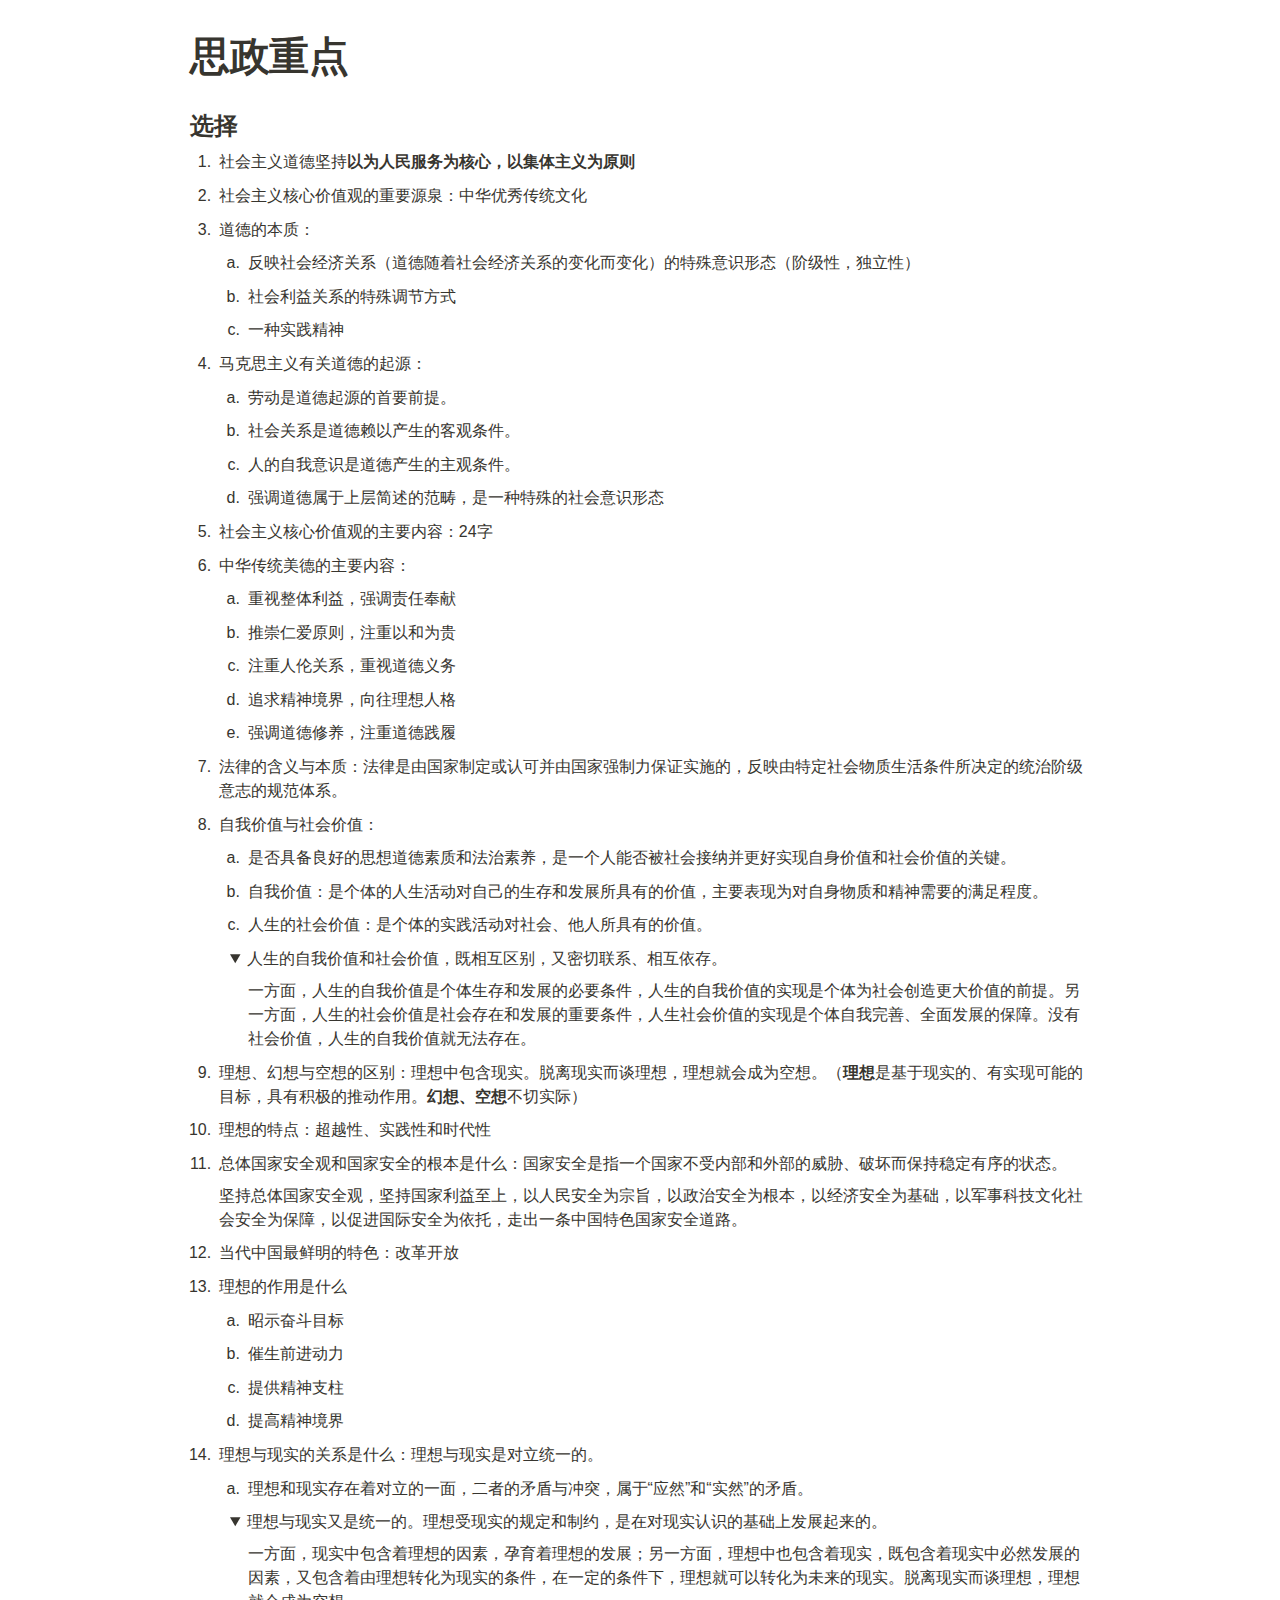
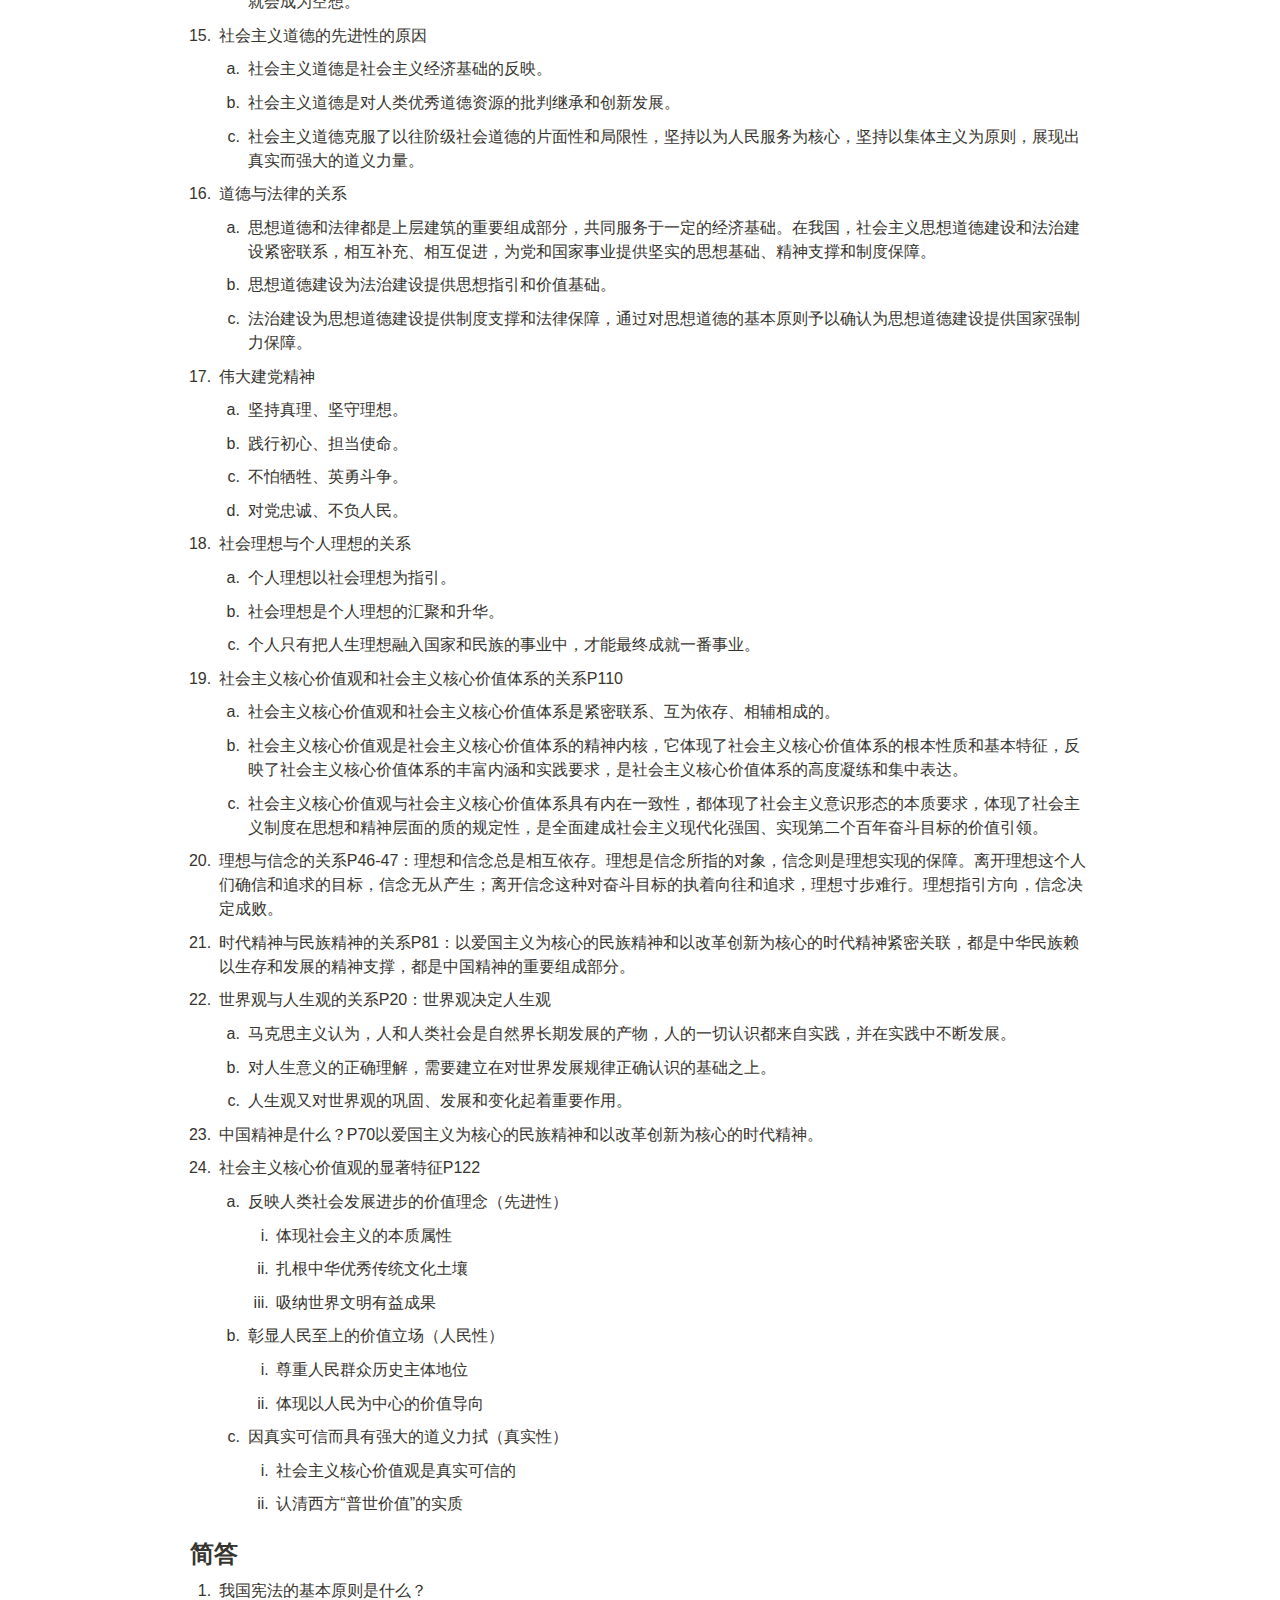
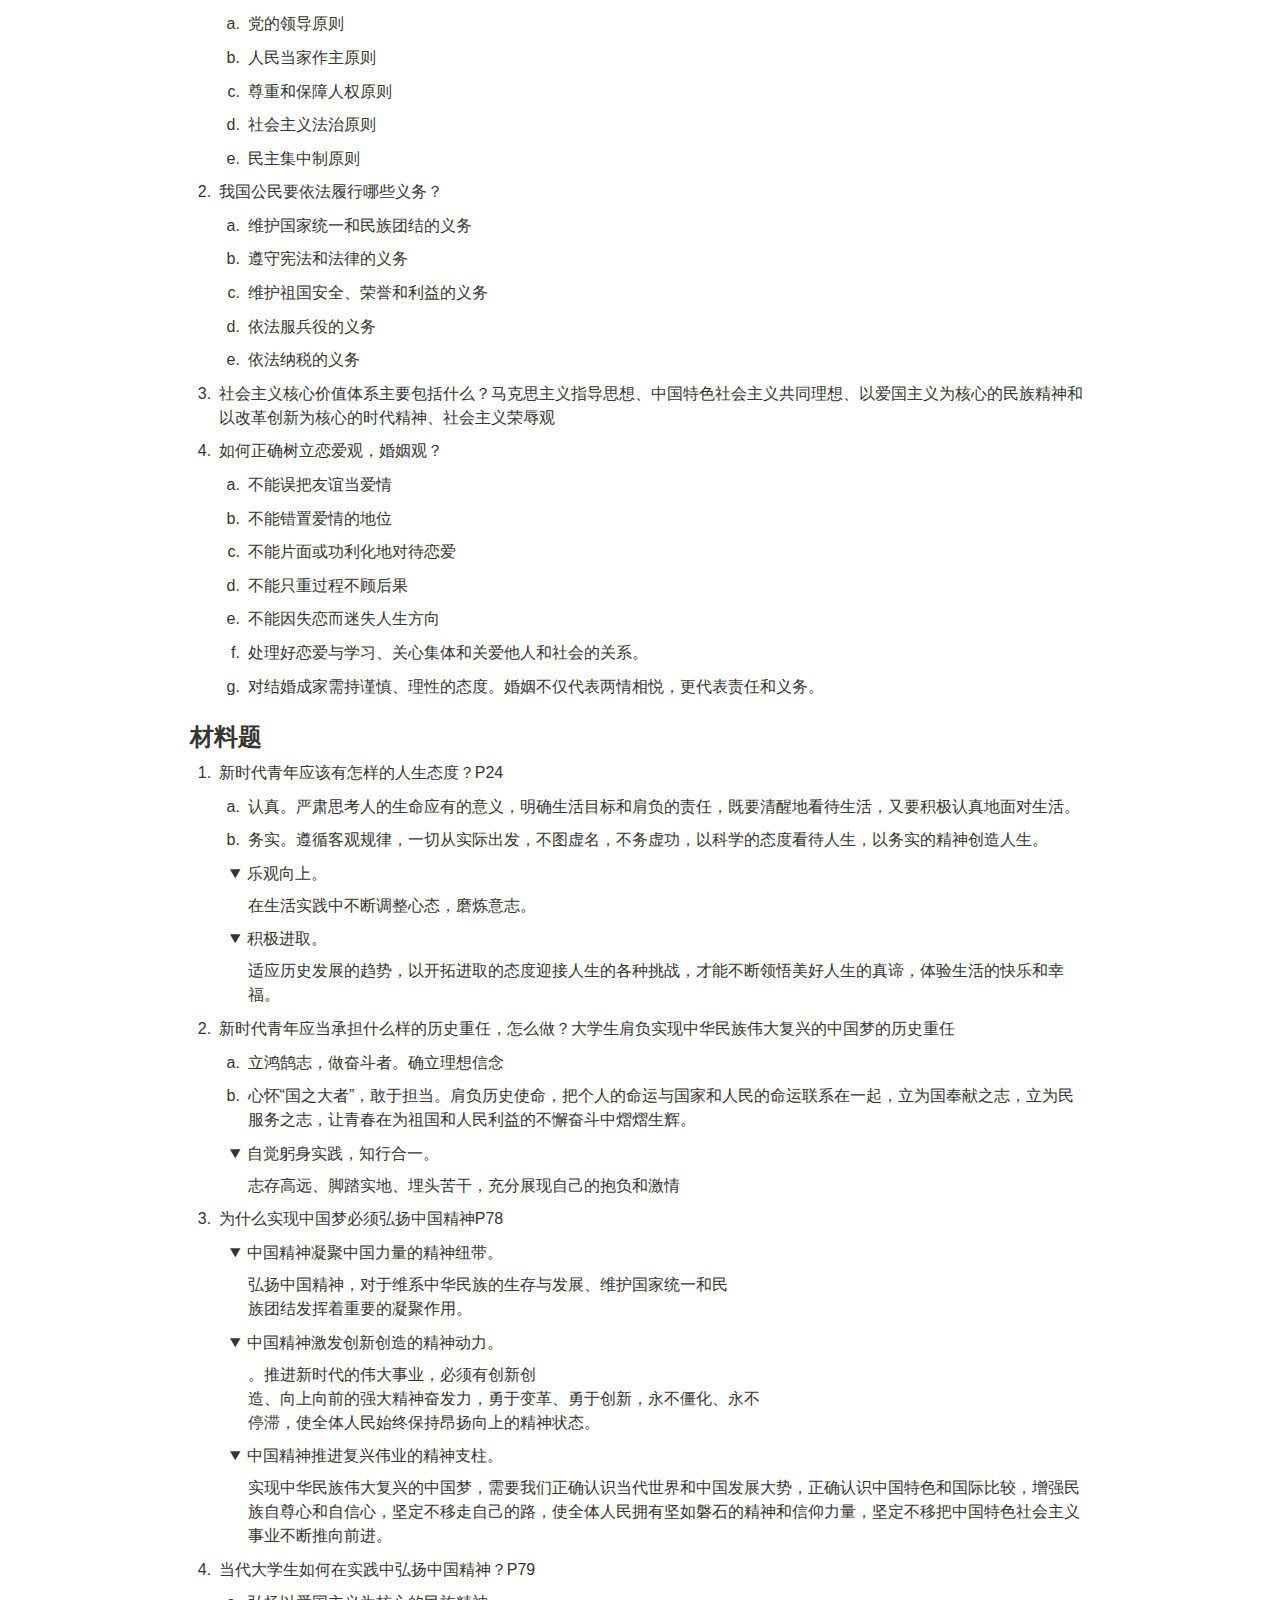
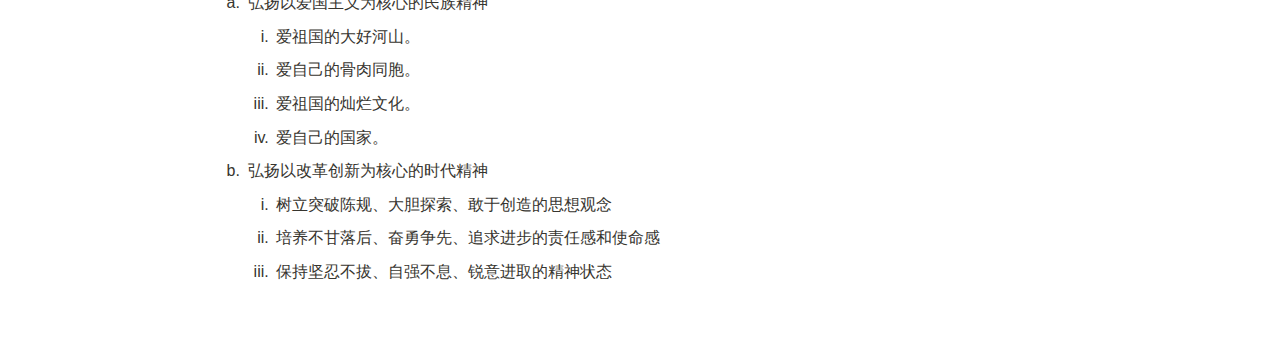
<file: 重点/思政.html>
<html><head><meta http-equiv="Content-Type" content="text/html; charset=utf-8"/><title>思政重点</title><style>
/* cspell:disable-file */
/* webkit printing magic: print all background colors */
html {
	-webkit-print-color-adjust: exact;
}
* {
	box-sizing: border-box;
	-webkit-print-color-adjust: exact;
}

html,
/* 禁止文本选择 */
body {
	user-select: none;
	-webkit-user-select: none;
	-moz-user-select: none;
	-ms-user-select: none;
}

/* 禁止右键菜单 */
body {
	-webkit-touch-callout: none;
	-webkit-user-select: none;
	-khtml-user-select: none;
	-moz-user-select: none;
	-ms-user-select: none;
	user-select: none;
}
body {
	margin: 0;
	padding: 0;
}
@media only screen {
/* 默认样式 */
body {
		margin: 2em auto;
		max-width: 900px;
		color: rgb(55, 53, 47);
		background-color: white;
		line-height: 1.5;
		white-space: pre-wrap;
	}

	/* 深色模式样式 */
	@media (prefers-color-scheme: dark) {
		body {
			color: rgb(200, 200, 200);
			background-color: rgb(20, 20, 20);
		}
	}

	/* 浅色模式样式 */
	@media (prefers-color-scheme: light) {
		body {
			color: rgb(55, 53, 47);
			background-color: white;
		}
	}
}


body {
	line-height: 1.5;
	white-space: pre-wrap;
}

a,
a.visited {
	color: inherit;
	text-decoration: underline;
}

.pdf-relative-link-path {
	font-size: 80%;
	color: #444;
}

h1,
h2,
h3 {
	letter-spacing: -0.01em;
	line-height: 1.2;
	font-weight: 600;
	margin-bottom: 0;
}

.page-title {
	font-size: 2.5rem;
	font-weight: 700;
	margin-top: 0;
	margin-bottom: 0.75em;
}

h1 {
	font-size: 1.875rem;
	margin-top: 1.875rem;
}

h2 {
	font-size: 1.5rem;
	margin-top: 1.5rem;
}

h3 {
	font-size: 1.25rem;
	margin-top: 1.25rem;
}

.source {
	border: 1px solid #ddd;
	border-radius: 3px;
	padding: 1.5em;
	word-break: break-all;
}

.callout {
	border-radius: 3px;
	padding: 1rem;
}

figure {
	margin: 1.25em 0;
	page-break-inside: avoid;
}

figcaption {
	opacity: 0.5;
	font-size: 85%;
	margin-top: 0.5em;
}

mark {
	background-color: transparent;
}

.indented {
	padding-left: 1.5em;
}

hr {
	background: transparent;
	display: block;
	width: 100%;
	height: 1px;
	visibility: visible;
	border: none;
	border-bottom: 1px solid rgba(55, 53, 47, 0.09);
}

img {
	max-width: 100%;
}

@media only print {
	img {
		max-height: 100vh;
		object-fit: contain;
	}
}

@page {
	margin: 1in;
}

.collection-content {
	font-size: 0.875rem;
}

.column-list {
	display: flex;
	justify-content: space-between;
}

.column {
	padding: 0 1em;
}

.column:first-child {
	padding-left: 0;
}

.column:last-child {
	padding-right: 0;
}

.table_of_contents-item {
	display: block;
	font-size: 0.875rem;
	line-height: 1.3;
	padding: 0.125rem;
}

.table_of_contents-indent-1 {
	margin-left: 1.5rem;
}

.table_of_contents-indent-2 {
	margin-left: 3rem;
}

.table_of_contents-indent-3 {
	margin-left: 4.5rem;
}

.table_of_contents-link {
	text-decoration: none;
	opacity: 0.7;
	border-bottom: 1px solid rgba(55, 53, 47, 0.18);
}

table,
th,
td {
	border: 1px solid rgba(55, 53, 47, 0.09);
	border-collapse: collapse;
}

table {
	border-left: none;
	border-right: none;
}

th,
td {
	font-weight: normal;
	padding: 0.25em 0.5em;
	line-height: 1.5;
	min-height: 1.5em;
	text-align: left;
}

th {
	color: rgba(55, 53, 47, 0.6);
}

ol,
ul {
	margin: 0;
	margin-block-start: 0.6em;
	margin-block-end: 0.6em;
}

li > ol:first-child,
li > ul:first-child {
	margin-block-start: 0.6em;
}

ul > li {
	list-style: disc;
}

ul.to-do-list {
	padding-inline-start: 0;
}

ul.to-do-list > li {
	list-style: none;
}

.to-do-children-checked {
	text-decoration: line-through;
	opacity: 0.375;
}

ul.toggle > li {
	list-style: none;
}

ul {
	padding-inline-start: 1.7em;
}

ul > li {
	padding-left: 0.1em;
}

ol {
	padding-inline-start: 1.6em;
}

ol > li {
	padding-left: 0.2em;
}

.mono ol {
	padding-inline-start: 2em;
}

.mono ol > li {
	text-indent: -0.4em;
}

.toggle {
	padding-inline-start: 0em;
	list-style-type: none;
}

/* Indent toggle children */
.toggle > li > details {
	padding-left: 1.7em;
}

.toggle > li > details > summary {
	margin-left: -1.1em;
}

.selected-value {
	display: inline-block;
	padding: 0 0.5em;
	background: rgba(206, 205, 202, 0.5);
	border-radius: 3px;
	margin-right: 0.5em;
	margin-top: 0.3em;
	margin-bottom: 0.3em;
	white-space: nowrap;
}

.collection-title {
	display: inline-block;
	margin-right: 1em;
}

.page-description {
	margin-bottom: 2em;
}

.simple-table {
	margin-top: 1em;
	font-size: 0.875rem;
	empty-cells: show;
}
.simple-table td {
	height: 29px;
	min-width: 120px;
}

.simple-table th {
	height: 29px;
	min-width: 120px;
}

.simple-table-header-color {
	background: rgb(247, 246, 243);
	color: black;
}
.simple-table-header {
	font-weight: 500;
}

time {
	opacity: 0.5;
}

.icon {
	display: inline-block;
	max-width: 1.2em;
	max-height: 1.2em;
	text-decoration: none;
	vertical-align: text-bottom;
	margin-right: 0.5em;
}

img.icon {
	border-radius: 3px;
}

.user-icon {
	width: 1.5em;
	height: 1.5em;
	border-radius: 100%;
	margin-right: 0.5rem;
}

.user-icon-inner {
	font-size: 0.8em;
}

.text-icon {
	border: 1px solid #000;
	text-align: center;
}

.page-cover-image {
	display: block;
	object-fit: cover;
	width: 100%;
	max-height: 30vh;
}

.page-header-icon {
	font-size: 3rem;
	margin-bottom: 1rem;
}

.page-header-icon-with-cover {
	margin-top: -0.72em;
	margin-left: 0.07em;
}

.page-header-icon img {
	border-radius: 3px;
}

.link-to-page {
	margin: 1em 0;
	padding: 0;
	border: none;
	font-weight: 500;
}

p > .user {
	opacity: 0.5;
}

td > .user,
td > time {
	white-space: nowrap;
}

input[type="checkbox"] {
	transform: scale(1.5);
	margin-right: 0.6em;
	vertical-align: middle;
}

p {
	margin-top: 0.5em;
	margin-bottom: 0.5em;
}

.image {
	border: none;
	margin: 1.5em 0;
	padding: 0;
	border-radius: 0;
	text-align: center;
}

.code,
code {
	background: rgba(135, 131, 120, 0.15);
	border-radius: 3px;
	padding: 0.2em 0.4em;
	border-radius: 3px;
	font-size: 85%;
	tab-size: 2;
}

code {
	color: #eb5757;
}

.code {
	padding: 1.5em 1em;
}

.code-wrap {
	white-space: pre-wrap;
	word-break: break-all;
}

.code > code {
	background: none;
	padding: 0;
	font-size: 100%;
	color: inherit;
}

blockquote {
	font-size: 1.25em;
	margin: 1em 0;
	padding-left: 1em;
	border-left: 3px solid rgb(55, 53, 47);
}

.bookmark {
	text-decoration: none;
	max-height: 8em;
	padding: 0;
	display: flex;
	width: 100%;
	align-items: stretch;
}

.bookmark-title {
	font-size: 0.85em;
	overflow: hidden;
	text-overflow: ellipsis;
	height: 1.75em;
	white-space: nowrap;
}

.bookmark-text {
	display: flex;
	flex-direction: column;
}

.bookmark-info {
	flex: 4 1 180px;
	padding: 12px 14px 14px;
	display: flex;
	flex-direction: column;
	justify-content: space-between;
}

.bookmark-image {
	width: 33%;
	flex: 1 1 180px;
	display: block;
	position: relative;
	object-fit: cover;
	border-radius: 1px;
}

.bookmark-description {
	color: rgba(55, 53, 47, 0.6);
	font-size: 0.75em;
	overflow: hidden;
	max-height: 4.5em;
	word-break: break-word;
}

.bookmark-href {
	font-size: 0.75em;
	margin-top: 0.25em;
}

.sans { font-family: ui-sans-serif, -apple-system, BlinkMacSystemFont, "Segoe UI Variable Display", "Segoe UI", Helvetica, "Apple Color Emoji", Arial, sans-serif, "Segoe UI Emoji", "Segoe UI Symbol"; }
.code { font-family: "SFMono-Regular", Menlo, Consolas, "PT Mono", "Liberation Mono", Courier, monospace; }
.serif { font-family: Lyon-Text, Georgia, ui-serif, serif; }
.mono { font-family: iawriter-mono, Nitti, Menlo, Courier, monospace; }
.pdf .sans { font-family: Inter, ui-sans-serif, -apple-system, BlinkMacSystemFont, "Segoe UI Variable Display", "Segoe UI", Helvetica, "Apple Color Emoji", Arial, sans-serif, "Segoe UI Emoji", "Segoe UI Symbol", 'Twemoji', 'Noto Color Emoji', 'Noto Sans CJK JP'; }
.pdf:lang(zh-CN) .sans { font-family: Inter, ui-sans-serif, -apple-system, BlinkMacSystemFont, "Segoe UI Variable Display", "Segoe UI", Helvetica, "Apple Color Emoji", Arial, sans-serif, "Segoe UI Emoji", "Segoe UI Symbol", 'Twemoji', 'Noto Color Emoji', 'Noto Sans CJK SC'; }
.pdf:lang(zh-TW) .sans { font-family: Inter, ui-sans-serif, -apple-system, BlinkMacSystemFont, "Segoe UI Variable Display", "Segoe UI", Helvetica, "Apple Color Emoji", Arial, sans-serif, "Segoe UI Emoji", "Segoe UI Symbol", 'Twemoji', 'Noto Color Emoji', 'Noto Sans CJK TC'; }
.pdf:lang(ko-KR) .sans { font-family: Inter, ui-sans-serif, -apple-system, BlinkMacSystemFont, "Segoe UI Variable Display", "Segoe UI", Helvetica, "Apple Color Emoji", Arial, sans-serif, "Segoe UI Emoji", "Segoe UI Symbol", 'Twemoji', 'Noto Color Emoji', 'Noto Sans CJK KR'; }
.pdf .code { font-family: Source Code Pro, "SFMono-Regular", Menlo, Consolas, "PT Mono", "Liberation Mono", Courier, monospace, 'Twemoji', 'Noto Color Emoji', 'Noto Sans Mono CJK JP'; }
.pdf:lang(zh-CN) .code { font-family: Source Code Pro, "SFMono-Regular", Menlo, Consolas, "PT Mono", "Liberation Mono", Courier, monospace, 'Twemoji', 'Noto Color Emoji', 'Noto Sans Mono CJK SC'; }
.pdf:lang(zh-TW) .code { font-family: Source Code Pro, "SFMono-Regular", Menlo, Consolas, "PT Mono", "Liberation Mono", Courier, monospace, 'Twemoji', 'Noto Color Emoji', 'Noto Sans Mono CJK TC'; }
.pdf:lang(ko-KR) .code { font-family: Source Code Pro, "SFMono-Regular", Menlo, Consolas, "PT Mono", "Liberation Mono", Courier, monospace, 'Twemoji', 'Noto Color Emoji', 'Noto Sans Mono CJK KR'; }
.pdf .serif { font-family: PT Serif, Lyon-Text, Georgia, ui-serif, serif, 'Twemoji', 'Noto Color Emoji', 'Noto Serif CJK JP'; }
.pdf:lang(zh-CN) .serif { font-family: PT Serif, Lyon-Text, Georgia, ui-serif, serif, 'Twemoji', 'Noto Color Emoji', 'Noto Serif CJK SC'; }
.pdf:lang(zh-TW) .serif { font-family: PT Serif, Lyon-Text, Georgia, ui-serif, serif, 'Twemoji', 'Noto Color Emoji', 'Noto Serif CJK TC'; }
.pdf:lang(ko-KR) .serif { font-family: PT Serif, Lyon-Text, Georgia, ui-serif, serif, 'Twemoji', 'Noto Color Emoji', 'Noto Serif CJK KR'; }
.pdf .mono { font-family: PT Mono, iawriter-mono, Nitti, Menlo, Courier, monospace, 'Twemoji', 'Noto Color Emoji', 'Noto Sans Mono CJK JP'; }
.pdf:lang(zh-CN) .mono { font-family: PT Mono, iawriter-mono, Nitti, Menlo, Courier, monospace, 'Twemoji', 'Noto Color Emoji', 'Noto Sans Mono CJK SC'; }
.pdf:lang(zh-TW) .mono { font-family: PT Mono, iawriter-mono, Nitti, Menlo, Courier, monospace, 'Twemoji', 'Noto Color Emoji', 'Noto Sans Mono CJK TC'; }
.pdf:lang(ko-KR) .mono { font-family: PT Mono, iawriter-mono, Nitti, Menlo, Courier, monospace, 'Twemoji', 'Noto Color Emoji', 'Noto Sans Mono CJK KR'; }
.highlight-default {
	color: rgba(55, 53, 47, 1);
}
.highlight-gray {
	color: rgba(120, 119, 116, 1);
	fill: rgba(120, 119, 116, 1);
}
.highlight-brown {
	color: rgba(159, 107, 83, 1);
	fill: rgba(159, 107, 83, 1);
}
.highlight-orange {
	color: rgba(217, 115, 13, 1);
	fill: rgba(217, 115, 13, 1);
}
.highlight-yellow {
	color: rgba(203, 145, 47, 1);
	fill: rgba(203, 145, 47, 1);
}
.highlight-teal {
	color: rgba(68, 131, 97, 1);
	fill: rgba(68, 131, 97, 1);
}
.highlight-blue {
	color: rgba(51, 126, 169, 1);
	fill: rgba(51, 126, 169, 1);
}
.highlight-purple {
	color: rgba(144, 101, 176, 1);
	fill: rgba(144, 101, 176, 1);
}
.highlight-pink {
	color: rgba(193, 76, 138, 1);
	fill: rgba(193, 76, 138, 1);
}
.highlight-red {
	color: rgba(212, 76, 71, 1);
	fill: rgba(212, 76, 71, 1);
}
.highlight-default_background {
	color: rgba(55, 53, 47, 1);
}
.highlight-gray_background {
	background: rgba(241, 241, 239, 1);
}
.highlight-brown_background {
	background: rgba(244, 238, 238, 1);
}
.highlight-orange_background {
	background: rgba(251, 236, 221, 1);
}
.highlight-yellow_background {
	background: rgba(251, 243, 219, 1);
}
.highlight-teal_background {
	background: rgba(237, 243, 236, 1);
}
.highlight-blue_background {
	background: rgba(231, 243, 248, 1);
}
.highlight-purple_background {
	background: rgba(244, 240, 247, 0.8);
}
.highlight-pink_background {
	background: rgba(249, 238, 243, 0.8);
}
.highlight-red_background {
	background: rgba(253, 235, 236, 1);
}
.block-color-default {
	color: inherit;
	fill: inherit;
}
.block-color-gray {
	color: rgba(120, 119, 116, 1);
	fill: rgba(120, 119, 116, 1);
}
.block-color-brown {
	color: rgba(159, 107, 83, 1);
	fill: rgba(159, 107, 83, 1);
}
.block-color-orange {
	color: rgba(217, 115, 13, 1);
	fill: rgba(217, 115, 13, 1);
}
.block-color-yellow {
	color: rgba(203, 145, 47, 1);
	fill: rgba(203, 145, 47, 1);
}
.block-color-teal {
	color: rgba(68, 131, 97, 1);
	fill: rgba(68, 131, 97, 1);
}
.block-color-blue {
	color: rgba(51, 126, 169, 1);
	fill: rgba(51, 126, 169, 1);
}
.block-color-purple {
	color: rgba(144, 101, 176, 1);
	fill: rgba(144, 101, 176, 1);
}
.block-color-pink {
	color: rgba(193, 76, 138, 1);
	fill: rgba(193, 76, 138, 1);
}
.block-color-red {
	color: rgba(212, 76, 71, 1);
	fill: rgba(212, 76, 71, 1);
}
.block-color-default_background {
	color: inherit;
	fill: inherit;
}
.block-color-gray_background {
	background: rgba(241, 241, 239, 1);
}
.block-color-brown_background {
	background: rgba(244, 238, 238, 1);
}
.block-color-orange_background {
	background: rgba(251, 236, 221, 1);
}
.block-color-yellow_background {
	background: rgba(251, 243, 219, 1);
}
.block-color-teal_background {
	background: rgba(237, 243, 236, 1);
}
.block-color-blue_background {
	background: rgba(231, 243, 248, 1);
}
.block-color-purple_background {
	background: rgba(244, 240, 247, 0.8);
}
.block-color-pink_background {
	background: rgba(249, 238, 243, 0.8);
}
.block-color-red_background {
	background: rgba(253, 235, 236, 1);
}
.select-value-color-uiBlue { background-color: rgba(35, 131, 226, .07); }
.select-value-color-pink { background-color: rgba(245, 224, 233, 1); }
.select-value-color-purple { background-color: rgba(232, 222, 238, 1); }
.select-value-color-green { background-color: rgba(219, 237, 219, 1); }
.select-value-color-gray { background-color: rgba(227, 226, 224, 1); }
.select-value-color-transparentGray { background-color: rgba(227, 226, 224, 0); }
.select-value-color-translucentGray { background-color: rgba(0, 0, 0, 0.06); }
.select-value-color-orange { background-color: rgba(250, 222, 201, 1); }
.select-value-color-brown { background-color: rgba(238, 224, 218, 1); }
.select-value-color-red { background-color: rgba(255, 226, 221, 1); }
.select-value-color-yellow { background-color: rgba(253, 236, 200, 1); }
.select-value-color-blue { background-color: rgba(211, 229, 239, 1); }
.select-value-color-pageGlass { background-color: undefined; }
.select-value-color-washGlass { background-color: undefined; }

.checkbox {
	display: inline-flex;
	vertical-align: text-bottom;
	width: 16;
	height: 16;
	background-size: 16px;
	margin-left: 2px;
	margin-right: 5px;
}

.checkbox-on {
	background-image: url("data:image/svg+xml;charset=UTF-8,%3Csvg%20width%3D%2216%22%20height%3D%2216%22%20viewBox%3D%220%200%2016%2016%22%20fill%3D%22none%22%20xmlns%3D%22http%3A%2F%2Fwww.w3.org%2F2000%2Fsvg%22%3E%0A%3Crect%20width%3D%2216%22%20height%3D%2216%22%20fill%3D%22%2358A9D7%22%2F%3E%0A%3Cpath%20d%3D%22M6.71429%2012.2852L14%204.9995L12.7143%203.71436L6.71429%209.71378L3.28571%206.2831L2%207.57092L6.71429%2012.2852Z%22%20fill%3D%22white%22%2F%3E%0A%3C%2Fsvg%3E");
}

.checkbox-off {
	background-image: url("data:image/svg+xml;charset=UTF-8,%3Csvg%20width%3D%2216%22%20height%3D%2216%22%20viewBox%3D%220%200%2016%2016%22%20fill%3D%22none%22%20xmlns%3D%22http%3A%2F%2Fwww.w3.org%2F2000%2Fsvg%22%3E%0A%3Crect%20x%3D%220.75%22%20y%3D%220.75%22%20width%3D%2214.5%22%20height%3D%2214.5%22%20fill%3D%22white%22%20stroke%3D%22%2336352F%22%20stroke-width%3D%221.5%22%2F%3E%0A%3C%2Fsvg%3E");
}
	
</style>
<script>
// 禁止右键菜单
document.addEventListener('contextmenu', function(e) {
	e.preventDefault();
});

// 禁止键盘快捷键（如Ctrl+C, Ctrl+V, Print Screen等）
document.addEventListener('keydown', function(e) {
	if (e.ctrlKey && (e.key === 'c' || e.key === 'v' || e.key === 'p')) {
		e.preventDefault();
	}
	if (e.key === 'PrintScreen') {
		e.preventDefault();
	}
});
</script>
</head><body><article id="165c015f-389b-800a-bf86-fd94e121454f" class="page sans"><header><h1 class="page-title">思政重点</h1><p class="page-description"></p></header><div class="page-body"><h2 id="165c015f-389b-800f-a629-c271fa8ab160" class="">选择</h2><ol type="1" id="165c015f-389b-806f-9898-d4dba0549841" class="numbered-list" start="1"><li>社会主义道德坚持<strong>以为人民服务为核心，以集体主义为原则</strong></li></ol><ol type="1" id="165c015f-389b-808e-b410-c44ad8ef0e41" class="numbered-list" start="2"><li>社会主义核心价值观的重要源泉：中华优秀传统文化</li></ol><ol type="1" id="165c015f-389b-80c6-9231-f376156d447b" class="numbered-list" start="3"><li>道德的本质：<ol type="a" id="165c015f-389b-8095-be20-fe2454a30045" class="numbered-list" start="1"><li>反映社会经济关系（道德随着社会经济关系的变化而变化）的特殊意识形态（阶级性，独立性）</li></ol><ol type="a" id="165c015f-389b-806e-8a41-c137f7d54b07" class="numbered-list" start="2"><li>社会利益关系的特殊调节方式</li></ol><ol type="a" id="165c015f-389b-8005-80ad-c58d93cbc705" class="numbered-list" start="3"><li>一种实践精神</li></ol></li></ol><ol type="1" id="165c015f-389b-8027-8571-ce6b21948a71" class="numbered-list" start="4"><li>马克思主义有关道德的起源：<ol type="a" id="165c015f-389b-8095-ac84-e476b5a04143" class="numbered-list" start="1"><li>劳动是道德起源的首要前提。</li></ol><ol type="a" id="165c015f-389b-8077-ba91-f66971a63b49" class="numbered-list" start="2"><li>社会关系是道德赖以产生的客观条件。</li></ol><ol type="a" id="165c015f-389b-80e6-9fd9-cc7e2842517b" class="numbered-list" start="3"><li>人的自我意识是道德产生的主观条件。</li></ol><ol type="a" id="165c015f-389b-808d-a9b7-d08edd7d2b71" class="numbered-list" start="4"><li>强调道德属于上层简述的范畴，是一种特殊的社会意识形态</li></ol></li></ol><ol type="1" id="165c015f-389b-803b-ad61-cfc6f08f11ab" class="numbered-list" start="5"><li>社会主义核心价值观的主要内容：24字</li></ol><ol type="1" id="165c015f-389b-804d-9e40-e4ac4dc2df69" class="numbered-list" start="6"><li>中华传统美德的主要内容：<ol type="a" id="165c015f-389b-80e7-84c2-cfae89f66c21" class="numbered-list" start="1"><li>重视整体利益，强调责任奉献</li></ol><ol type="a" id="165c015f-389b-8008-8da1-d52d953c00b1" class="numbered-list" start="2"><li>推崇仁爱原则，注重以和为贵</li></ol><ol type="a" id="165c015f-389b-80fb-bac9-e8f706df6fc1" class="numbered-list" start="3"><li>注重人伦关系，重视道德义务</li></ol><ol type="a" id="165c015f-389b-8072-b742-e0911cfe5062" class="numbered-list" start="4"><li>追求精神境界，向往理想人格</li></ol><ol type="a" id="165c015f-389b-80a2-8d45-cedd7f5db82f" class="numbered-list" start="5"><li>强调道德修养，注重道德践履</li></ol></li></ol><ol type="1" id="165c015f-389b-80e0-9c68-fa73c482fcbe" class="numbered-list" start="7"><li>法律的含义与本质：法律是由国家制定或认可并由国家强制力保证实施的，反映由特定社会物质生活条件所决定的统治阶级意志的规范体系。</li></ol><ol type="1" id="165c015f-389b-80fe-af5f-c29847fcdcb5" class="numbered-list" start="8"><li>自我价值与社会价值：<ol type="a" id="165c015f-389b-80aa-bd1f-d61172dc7ac7" class="numbered-list" start="1"><li>是否具备良好的思想道德素质和法治素养，是一个人能否被社会接纳并更好实现自身价值和社会价值的关键。</li></ol><ol type="a" id="165c015f-389b-80a3-a349-e1b2c23981fb" class="numbered-list" start="2"><li>自我价值：是个体的人生活动对自己的生存和发展所具有的价值，主要表现为对自身物质和精神需要的满足程度。</li></ol><ol type="a" id="165c015f-389b-8039-86c3-f6e279a04532" class="numbered-list" start="3"><li>人生的社会价值：是个体的实践活动对社会、他人所具有的价值。</li></ol><ul id="165c015f-389b-80fa-990b-ffc496180139" class="toggle"><li><details open=""><summary>人生的自我价值和社会价值，既相互区别，又密切联系、相互依存。</summary><p id="165c015f-389b-8018-baca-e89b022c648f" class="">一方面，人生的自我价值是个体生存和发展的必要条件，人生的自我价值的实现是个体为社会创造更大价值的前提。另一方面，人生的社会价值是社会存在和发展的重要条件，人生社会价值的实现是个体自我完善、全面发展的保障。没有社会价值，人生的自我价值就无法存在。</p></details></li></ul></li></ol><ol type="1" id="165c015f-389b-80a0-b0c6-f45420ec3edc" class="numbered-list" start="9"><li>理想、幻想与空想的区别：理想中包含现实。脱离现实而谈理想，理想就会成为空想。（<strong>理想</strong>是基于现实的、有实现可能的目标，具有积极的推动作用。<strong>幻想、空想</strong>不切实际）</li></ol><ol type="1" id="165c015f-389b-80ae-a13b-d8604ca06d5b" class="numbered-list" start="10"><li>理想的特点：超越性、实践性和时代性</li></ol><ol type="1" id="165c015f-389b-8026-ad2a-e78930a2f5bd" class="numbered-list" start="11"><li>总体国家安全观和国家安全的根本是什么：国家安全是指一个国家不受内部和外部的威胁、破坏而保持稳定有序的状态。<p id="165c015f-389b-809a-833e-f74904f3b5ed" class="">坚持总体国家安全观，坚持国家利益至上，以人民安全为宗旨，以政治安全为根本，以经济安全为基础，以军事科技文化社会安全为保障，以促进国际安全为依托，走出一条中国特色国家安全道路。</p></li></ol><ol type="1" id="165c015f-389b-80ab-9f54-d209fd1c4ddf" class="numbered-list" start="12"><li>当代中国最鲜明的特色：改革开放</li></ol><ol type="1" id="165c015f-389b-804b-8107-d37d4d4bb2bd" class="numbered-list" start="13"><li>理想的作用是什么<ol type="a" id="165c015f-389b-80c8-8573-c16e7cb3fa58" class="numbered-list" start="1"><li>昭示奋斗目标</li></ol><ol type="a" id="165c015f-389b-804b-adef-fefae3c0c2dd" class="numbered-list" start="2"><li>催生前进动力</li></ol><ol type="a" id="165c015f-389b-8013-98d7-f17dd85f2de6" class="numbered-list" start="3"><li>提供精神支柱</li></ol><ol type="a" id="165c015f-389b-800a-aad4-c648a55bfa1e" class="numbered-list" start="4"><li>提高精神境界</li></ol></li></ol><ol type="1" id="165c015f-389b-80e3-bf89-f40b1d18e78f" class="numbered-list" start="14"><li>理想与现实的关系是什么：理想与现实是对立统一的。<ol type="a" id="165c015f-389b-80ca-9989-d9866992e031" class="numbered-list" start="1"><li>理想和现实存在着对立的一面，二者的矛盾与冲突，属于“应然”和“实然”的矛盾。</li></ol><ul id="165c015f-389b-806c-9ea3-fd67aca9335b" class="toggle"><li><details open=""><summary>理想与现实又是统一的。理想受现实的规定和制约，是在对现实认识的基础上发展起来的。</summary><p id="165c015f-389b-80b0-8ace-f802ca2d64fe" class="">一方面，现实中包含着理想的因素，孕育着理想的发展；另一方面，理想中也包含着现实，既包含着现实中必然发展的因素，又包含着由理想转化为现实的条件，在一定的条件下，理想就可以转化为未来的现实。脱离现实而谈理想，理想就会成为空想。</p></details></li></ul></li></ol><ol type="1" id="165c015f-389b-80f1-b51c-efa9155b4701" class="numbered-list" start="15"><li>社会主义道德的先进性的原因<ol type="a" id="166c015f-389b-80b7-a162-d72d17402a47" class="numbered-list" start="1"><li>社会主义道德是社会主义经济基础的反映。</li></ol><ol type="a" id="166c015f-389b-8074-8f5c-eb011b7eea3a" class="numbered-list" start="2"><li>社会主义道德是对人类优秀道德资源的批判继承和创新发展。</li></ol><ol type="a" id="166c015f-389b-8088-9a5e-c7a68a1bf924" class="numbered-list" start="3"><li>社会主义道德克服了以往阶级社会道德的片面性和局限性，坚持以为人民服务为核心，坚持以集体主义为原则，展现出真实而强大的道义力量。</li></ol></li></ol><ol type="1" id="165c015f-389b-80aa-8bf5-da2c7a26565c" class="numbered-list" start="16"><li>道德与法律的关系<ol type="a" id="166c015f-389b-8097-b596-dc960b543c90" class="numbered-list" start="1"><li>思想道德和法律都是上层建筑的重要组成部分，共同服务于一定的经济基础。在我国，社会主义思想道德建设和法治建设紧密联系，相互补充、相互促进，为党和国家事业提供坚实的思想基础、精神支撑和制度保障。</li></ol><ol type="a" id="166c015f-389b-803e-b54c-e1e9e11149e2" class="numbered-list" start="2"><li>思想道德建设为法治建设提供思想指引和价值基础。</li></ol><ol type="a" id="166c015f-389b-809b-9cc1-e6965777b939" class="numbered-list" start="3"><li>法治建设为思想道德建设提供制度支撑和法律保障，通过对思想道德的基本原则予以确认为思想道德建设提供国家强制力保障。</li></ol></li></ol><ol type="1" id="165c015f-389b-80ec-8191-d23e7c2b5108" class="numbered-list" start="17"><li>伟大建党精神<ol type="a" id="167c015f-389b-8013-a081-f93db82528c9" class="numbered-list" start="1"><li>坚持真理、坚守理想。</li></ol><ol type="a" id="167c015f-389b-80d7-811b-fe2d730f53a3" class="numbered-list" start="2"><li>践行初心、担当使命。</li></ol><ol type="a" id="167c015f-389b-8095-8f0b-ce6ab504d639" class="numbered-list" start="3"><li>不怕牺牲、英勇斗争。</li></ol><ol type="a" id="167c015f-389b-80f4-8a45-dd8e793ac53b" class="numbered-list" start="4"><li>对党忠诚、不负人民。</li></ol></li></ol><ol type="1" id="165c015f-389b-8007-8618-fc15d38c71bc" class="numbered-list" start="18"><li>社会理想与个人理想的关系<ol type="a" id="167c015f-389b-80a7-a4c4-ebfb161a91d1" class="numbered-list" start="1"><li>个人理想以社会理想为指引。</li></ol><ol type="a" id="167c015f-389b-800d-b671-c95f74567740" class="numbered-list" start="2"><li>社会理想是个人理想的汇聚和升华。</li></ol><ol type="a" id="167c015f-389b-80fa-a2a9-c36cc7f9a4e3" class="numbered-list" start="3"><li>个人只有把人生理想融入国家和民族的事业中，才能最终成就一番事业。</li></ol></li></ol><ol type="1" id="165c015f-389b-8041-8084-d5fb29a5c7ea" class="numbered-list" start="19"><li>社会主义核心价值观和社会主义核心价值体系的关系P110<ol type="a" id="167c015f-389b-809e-8598-da065348b5cd" class="numbered-list" start="1"><li>社会主义核心价值观和社会主义核心价值体系是紧密联系、互为依存、相辅相成的。</li></ol><ol type="a" id="167c015f-389b-8051-b699-f73fbee8c532" class="numbered-list" start="2"><li>社会主义核心价值观是社会主义核心价值体系的精神内核，它体现了社会主义核心价值体系的根本性质和基本特征，反映了社会主义核心价值体系的丰富内涵和实践要求，是社会主义核心价值体系的高度凝练和集中表达。</li></ol><ol type="a" id="167c015f-389b-80d0-87a4-f8f2eeae1a02" class="numbered-list" start="3"><li>社会主义核心价值观与社会主义核心价值体系具有内在一致性，都体现了社会主义意识形态的本质要求，体现了社会主义制度在思想和精神层面的质的规定性，是全面建成社会主义现代化强国、实现第二个百年奋斗目标的价值引领。</li></ol></li></ol><ol type="1" id="165c015f-389b-8026-acbf-f33d67e27bc5" class="numbered-list" start="20"><li>理想与信念的关系P46-47：理想和信念总是相互依存。理想是信念所指的对象，信念则是理想实现的保障。离开理想这个人们确信和追求的目标，信念无从产生；离开信念这种对奋斗目标的执着向往和追求，理想寸步难行。理想指引方向，信念决定成败。</li></ol><ol type="1" id="165c015f-389b-80d4-ae7e-f1f5937ce90c" class="numbered-list" start="21"><li>时代精神与民族精神的关系P81：以爱国主义为核心的民族精神和以改革创新为核心的时代精神紧密关联，都是中华民族赖以生存和发展的精神支撑，都是中国精神的重要组成部分。</li></ol><ol type="1" id="165c015f-389b-8047-93e2-d8f95fe6db73" class="numbered-list" start="22"><li>世界观与人生观的关系P20：世界观决定人生观<ol type="a" id="167c015f-389b-802e-8743-e26b6e87c44f" class="numbered-list" start="1"><li>马克思主义认为，人和人类社会是自然界长期发展的产物，人的一切认识都来自实践，并在实践中不断发展。</li></ol><ol type="a" id="167c015f-389b-80b7-b4e3-ca0a2379193f" class="numbered-list" start="2"><li>对人生意义的正确理解，需要建立在对世界发展规律正确认识的基础之上。</li></ol><ol type="a" id="167c015f-389b-80aa-b036-c2a58e90b543" class="numbered-list" start="3"><li>人生观又对世界观的巩固、发展和变化起着重要作用。</li></ol></li></ol><ol type="1" id="165c015f-389b-80cc-a19f-d03c7e0f1e47" class="numbered-list" start="23"><li>中国精神是什么？P70以爱国主义为核心的民族精神和以改革创新为核心的时代精神。</li></ol><ol type="1" id="165c015f-389b-80e1-a328-dfcd5f2fbb41" class="numbered-list" start="24"><li>社会主义核心价值观的显著特征P122<ol type="a" id="167c015f-389b-8010-8557-e51ba99782be" class="numbered-list" start="1"><li>反映人类社会发展进步的价值理念（先进性）<ol type="i" id="167c015f-389b-80f2-abb6-d7dceb36eb4f" class="numbered-list" start="1"><li>体现社会主义的本质属性</li></ol><ol type="i" id="167c015f-389b-8025-8b27-c0f701f8aeb8" class="numbered-list" start="2"><li>扎根中华优秀传统文化土壤</li></ol><ol type="i" id="167c015f-389b-8037-afed-f892b640b24f" class="numbered-list" start="3"><li>吸纳世界文明有益成果</li></ol></li></ol><ol type="a" id="167c015f-389b-80b2-9076-f47ba0eb687e" class="numbered-list" start="2"><li>彰显人民至上的价值立场（人民性）<ol type="i" id="167c015f-389b-802f-9d20-f75ab411c700" class="numbered-list" start="1"><li>尊重人民群众历史主体地位</li></ol><ol type="i" id="167c015f-389b-80a7-a01d-f4558468d5fd" class="numbered-list" start="2"><li>体现以人民为中心的价值导向</li></ol></li></ol><ol type="a" id="167c015f-389b-8084-8a74-e3794133109e" class="numbered-list" start="3"><li>因真实可信而具有强大的道义力拭（真实性）<ol type="i" id="167c015f-389b-8024-a9ff-e82c484ac8df" class="numbered-list" start="1"><li>社会主义核心价值观是真实可信的</li></ol><ol type="i" id="167c015f-389b-80f1-aa1e-ee06ca8b5323" class="numbered-list" start="2"><li>认清西方“普世价值”的实质</li></ol></li></ol></li></ol><h2 id="165c015f-389b-80c1-975d-ee0f647497a2" class="">简答</h2><ol type="1" id="165c015f-389b-8029-98c8-c2240bf836d2" class="numbered-list" start="1"><li>我国宪法的基本原则是什么？<ol type="a" id="167c015f-389b-80a8-800d-dbe34fb6b08b" class="numbered-list" start="1"><li>党的领导原则</li></ol><ol type="a" id="167c015f-389b-8092-b653-c0a793ca7b87" class="numbered-list" start="2"><li>人民当家作主原则</li></ol><ol type="a" id="167c015f-389b-8090-9ce0-e696cb198240" class="numbered-list" start="3"><li>尊重和保障人权原则</li></ol><ol type="a" id="167c015f-389b-8065-b82d-c096846a86e1" class="numbered-list" start="4"><li>社会主义法治原则</li></ol><ol type="a" id="167c015f-389b-80c7-afd1-f49f020990f2" class="numbered-list" start="5"><li>民主集中制原则</li></ol></li></ol><ol type="1" id="165c015f-389b-801f-bf3d-d3583602b944" class="numbered-list" start="2"><li>我国公民要依法履行哪些义务？<ol type="a" id="167c015f-389b-8061-939a-c3b7e39383fa" class="numbered-list" start="1"><li>维护国家统一和民族团结的义务</li></ol><ol type="a" id="167c015f-389b-80a6-8c4a-f4dd6447fe9d" class="numbered-list" start="2"><li>遵守宪法和法律的义务</li></ol><ol type="a" id="167c015f-389b-80a0-b3ac-fed61cda9c8f" class="numbered-list" start="3"><li>维护祖国安全、荣誉和利益的义务</li></ol><ol type="a" id="167c015f-389b-8017-9fc8-d25e40aa29e9" class="numbered-list" start="4"><li>依法服兵役的义务</li></ol><ol type="a" id="167c015f-389b-804f-a94a-d725eb422275" class="numbered-list" start="5"><li>依法纳税的义务</li></ol></li></ol><ol type="1" id="165c015f-389b-8050-8231-d25c5409eb54" class="numbered-list" start="3"><li>社会主义核心价值体系主要包括什么？马克思主义指导思想、中国特色社会主义共同理想、以爱国主义为核心的民族精神和以改革创新为核心的时代精神、社会主义荣辱观</li></ol><ol type="1" id="165c015f-389b-80c6-95d4-e7ecdb7b2a45" class="numbered-list" start="4"><li>如何正确树立恋爱观，婚姻观？<ol type="a" id="167c015f-389b-80fb-b37b-f50098f8cab8" class="numbered-list" start="1"><li>不能误把友谊当爱情</li></ol><ol type="a" id="167c015f-389b-80d2-8570-c21d37f7c193" class="numbered-list" start="2"><li>不能错置爱情的地位</li></ol><ol type="a" id="167c015f-389b-802c-97cf-eb0ae5062ace" class="numbered-list" start="3"><li>不能片面或功利化地对待恋爱</li></ol><ol type="a" id="167c015f-389b-802e-8db9-f119e3650ef0" class="numbered-list" start="4"><li>不能只重过程不顾后果</li></ol><ol type="a" id="167c015f-389b-80de-bbac-d56f3905b7fd" class="numbered-list" start="5"><li>不能因失恋而迷失人生方向</li></ol><ol type="a" id="167c015f-389b-80da-8a85-ef558a7847d9" class="numbered-list" start="6"><li>处理好恋爱与学习、关心集体和关爱他人和社会的关系。</li></ol><ol type="a" id="167c015f-389b-8031-9dda-ca746f82f050" class="numbered-list" start="7"><li>对结婚成家需持谨慎、理性的态度。婚姻不仅代表两情相悦，更代表责任和义务。</li></ol></li></ol><h2 id="165c015f-389b-80af-8279-d30e2d07da28" class="">材料题</h2><ol type="1" id="165c015f-389b-80e6-aa8d-ca90acdf0c13" class="numbered-list" start="1"><li>新时代青年应该有怎样的人生态度？P24<ol type="a" id="167c015f-389b-8080-8ca8-cb899457d335" class="numbered-list" start="1"><li>认真。严肃思考人的生命应有的意义，明确生活目标和肩负的责任，既要清醒地看待生活，又要积极认真地面对生活。</li></ol><ol type="a" id="167c015f-389b-80db-ae24-de061de0b8c5" class="numbered-list" start="2"><li>务实。遵循客观规律，一切从实际出发，不图虚名，不务虚功，以科学的态度看待人生，以务实的精神创造人生。</li></ol><ul id="167c015f-389b-80e0-bc06-ef2946d4b34d" class="toggle"><li><details open=""><summary>乐观向上。</summary><p id="167c015f-389b-8012-b896-fdb4c42652a3" class="">在生活实践中不断调整心态，磨炼意志。</p></details></li></ul><ul id="167c015f-389b-807d-a697-fe05c0d9c410" class="toggle"><li><details open=""><summary>积极进取。</summary><p id="167c015f-389b-800e-ae6b-f59d4ed3e398" class="">适应历史发展的趋势，以开拓进取的态度迎接人生的各种挑战，才能不断领悟美好人生的真谛，体验生活的快乐和幸福。</p></details></li></ul></li></ol><ol type="1" id="165c015f-389b-8035-a9fd-f116c7edda9f" class="numbered-list" start="2"><li>新时代青年应当承担什么样的历史重任，怎么做？大学生肩负实现中华民族伟大复兴的中国梦的历史重任<ol type="a" id="167c015f-389b-80a4-94f1-db619d8055ca" class="numbered-list" start="1"><li>立鸿鹄志，做奋斗者。确立理想信念</li></ol><ol type="a" id="167c015f-389b-808a-b19a-c138c06a6509" class="numbered-list" start="2"><li>心怀“国之大者”，敢于担当。肩负历史使命，把个人的命运与国家和人民的命运联系在一起，立为国奉献之志，立为民服务之志，让青春在为祖国和人民利益的不懈奋斗中熠熠生辉。</li></ol><ul id="167c015f-389b-80b0-8af0-c9b975c6a587" class="toggle"><li><details open=""><summary>自觉躬身实践，知行合一。</summary><p id="167c015f-389b-80f8-85a9-fd1206ef9414" class="">志存高远、脚踏实地、埋头苦干，充分展现自己的抱负和激情</p></details></li></ul></li></ol><ol type="1" id="165c015f-389b-80e6-b41a-d390cfc730a7" class="numbered-list" start="3"><li>为什么实现中国梦必须弘扬中国精神P78<ul id="167c015f-389b-800f-8720-d8a45eea8e93" class="toggle"><li><details open=""><summary>中国精神凝聚中国力量的精神纽带。</summary><p id="167c015f-389b-80f5-b625-cab61ad56d1a" class="">弘扬中国精神，对于维系中华民族的生存与发展、维护国家统一和民<br/>族团结发挥着重要的凝聚作用。<br/></p></details></li></ul><ul id="167c015f-389b-80ad-9ae9-d7c4ca017ffb" class="toggle"><li><details open=""><summary>中国精神激发创新创造的精神动力。</summary><p id="167c015f-389b-8076-b536-f25cda2a41d4" class="">。推进新时代的伟大事业，必须有创新创<br/>造、向上向前的强大精神奋发力，勇于变革、勇于创新，永不僵化、永不<br/>停滞，使全体人民始终保持昂扬向上的精神状态。<br/></p></details></li></ul><ul id="167c015f-389b-8039-b8dd-fd57839e588d" class="toggle"><li><details open=""><summary>中国精神推进复兴伟业的精神支柱。</summary><p id="167c015f-389b-80ad-a258-eb849e0b9a82" class="">实现中华民族伟大复兴的中国梦，需要我们正确认识当代世界和中国发展大势，正确认识中国特色和国际比较，增强民族自尊心和自信心，坚定不移走自己的路，使全体人民拥有坚如磐石的精神和信仰力量，坚定不移把中国特色社会主义事业不断推向前进。</p></details></li></ul></li></ol><ol type="1" id="165c015f-389b-80a5-8198-f46fd123c5ac" class="numbered-list" start="4"><li>当代大学生如何在实践中弘扬中国精神？P79<ol type="a" id="167c015f-389b-80e5-a41f-e06d2e42d689" class="numbered-list" start="1"><li>弘扬以爱国主义为核心的民族精神<ol type="i" id="167c015f-389b-80e7-b0bf-e23d296f7cc9" class="numbered-list" start="1"><li>爱祖国的大好河山。</li></ol><ol type="i" id="167c015f-389b-802e-9ba3-f9261035dc64" class="numbered-list" start="2"><li>爱自己的骨肉同胞。</li></ol><ol type="i" id="167c015f-389b-80d9-b09b-cadaeaa300ca" class="numbered-list" start="3"><li>爱祖国的灿烂文化。</li></ol><ol type="i" id="167c015f-389b-8087-a754-e163407ee53f" class="numbered-list" start="4"><li>爱自己的国家。</li></ol></li></ol><ol type="a" id="167c015f-389b-809f-b946-eb1db95ece3e" class="numbered-list" start="2"><li>弘扬以改革创新为核心的时代精神<ol type="i" id="167c015f-389b-8070-8d99-f31731d96417" class="numbered-list" start="1"><li>树立突破陈规、大胆探索、敢于创造的思想观念</li></ol><ol type="i" id="167c015f-389b-80c7-94cd-f3f2e1ef54e8" class="numbered-list" start="2"><li>培养不甘落后、奋勇争先、追求进步的责任感和使命感</li></ol><ol type="i" id="167c015f-389b-8046-84d3-d6dbe8559ee2" class="numbered-list" start="3"><li>保持坚忍不拔、自强不息、锐意进取的精神状态</li></ol></li></ol></li></ol><p id="167c015f-389b-8008-afa1-f0901c8ad3b9" class="">
</p></div></article><span class="sans" style="font-size:14px;padding-top:2em"></span></body></html>
</file>
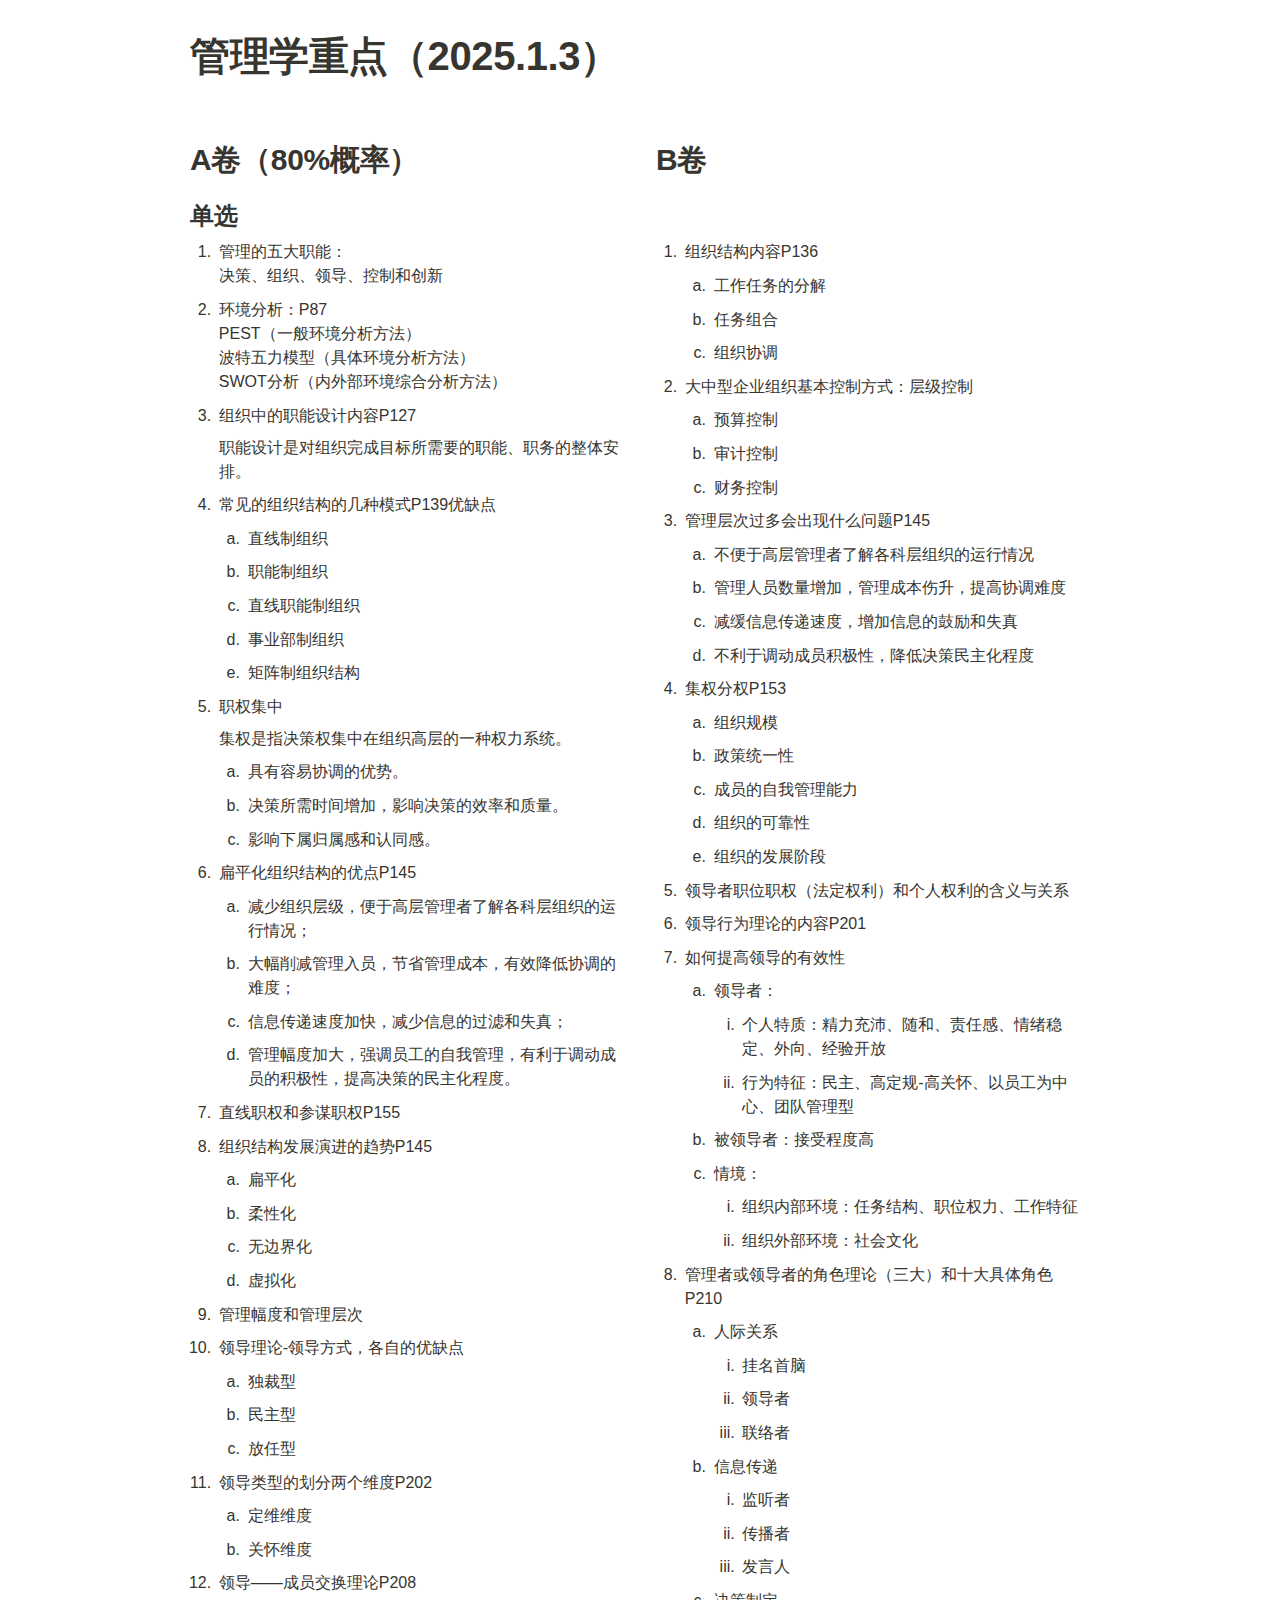
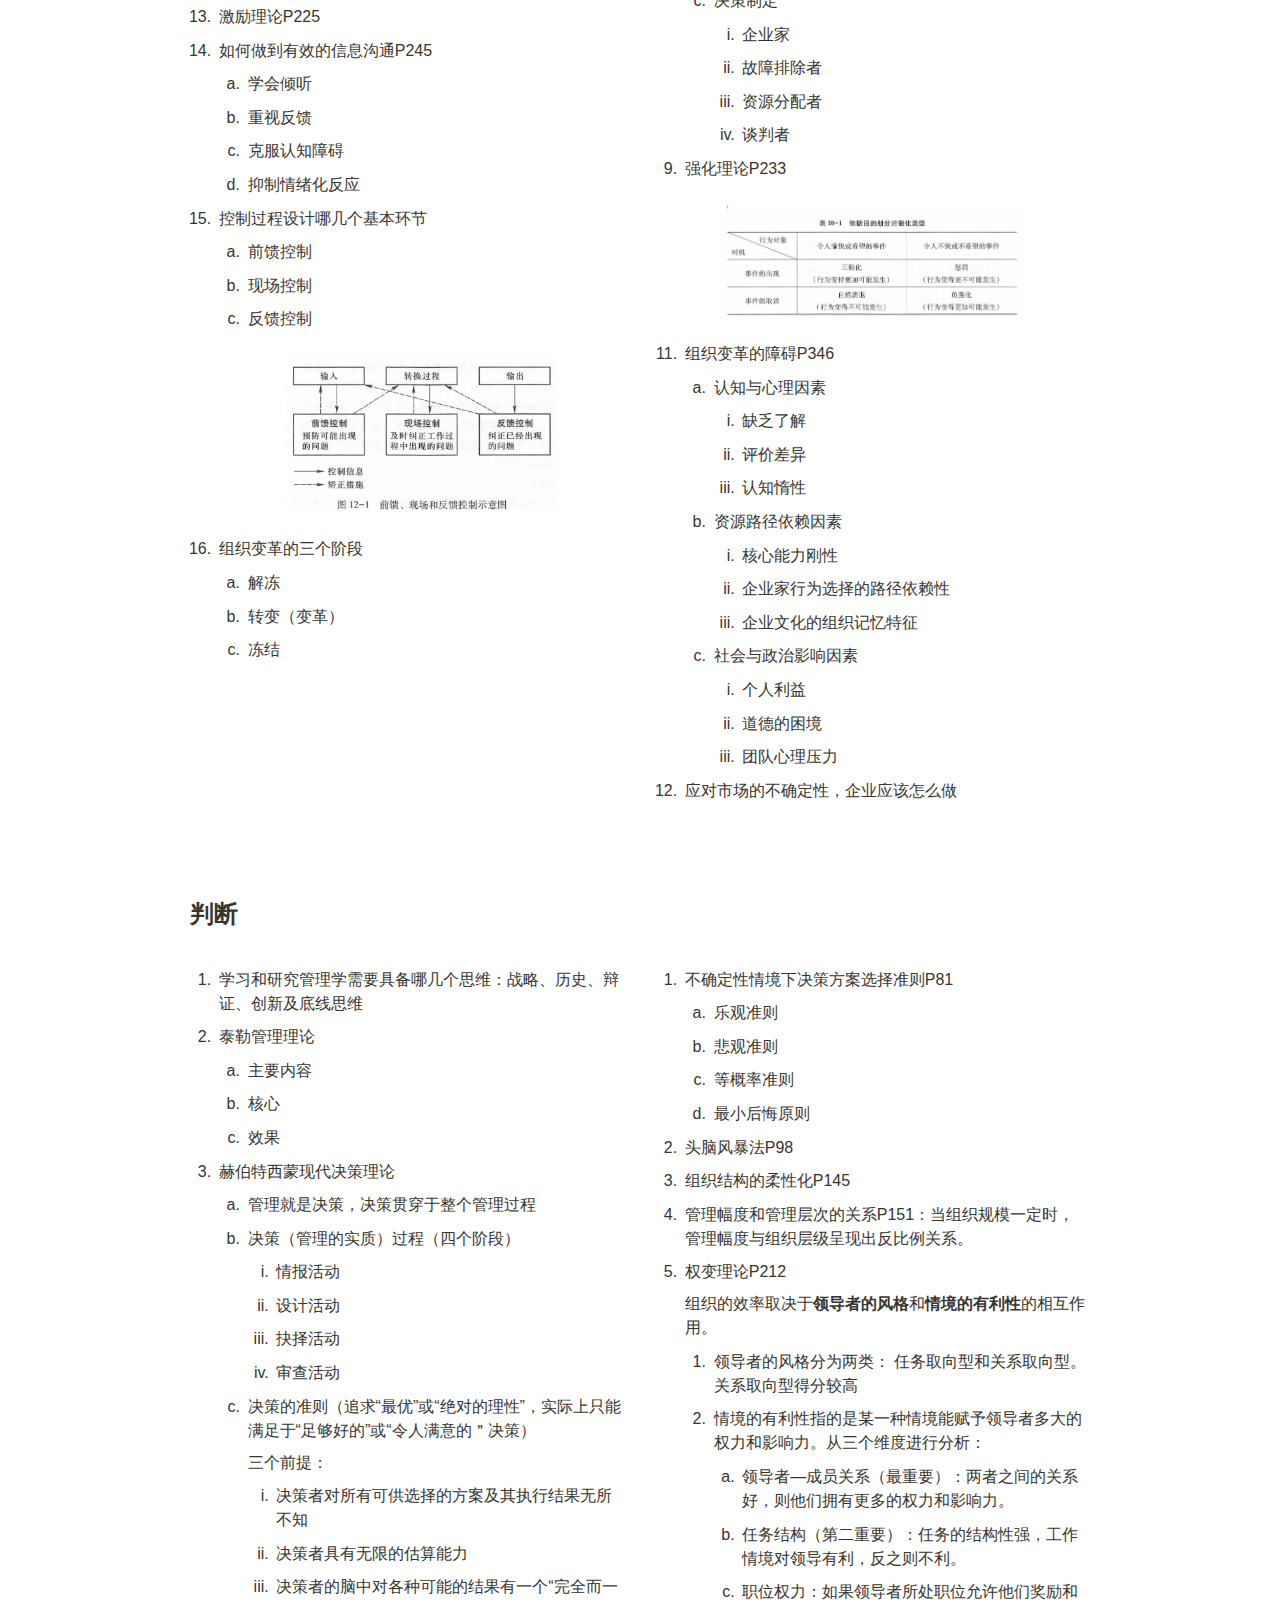
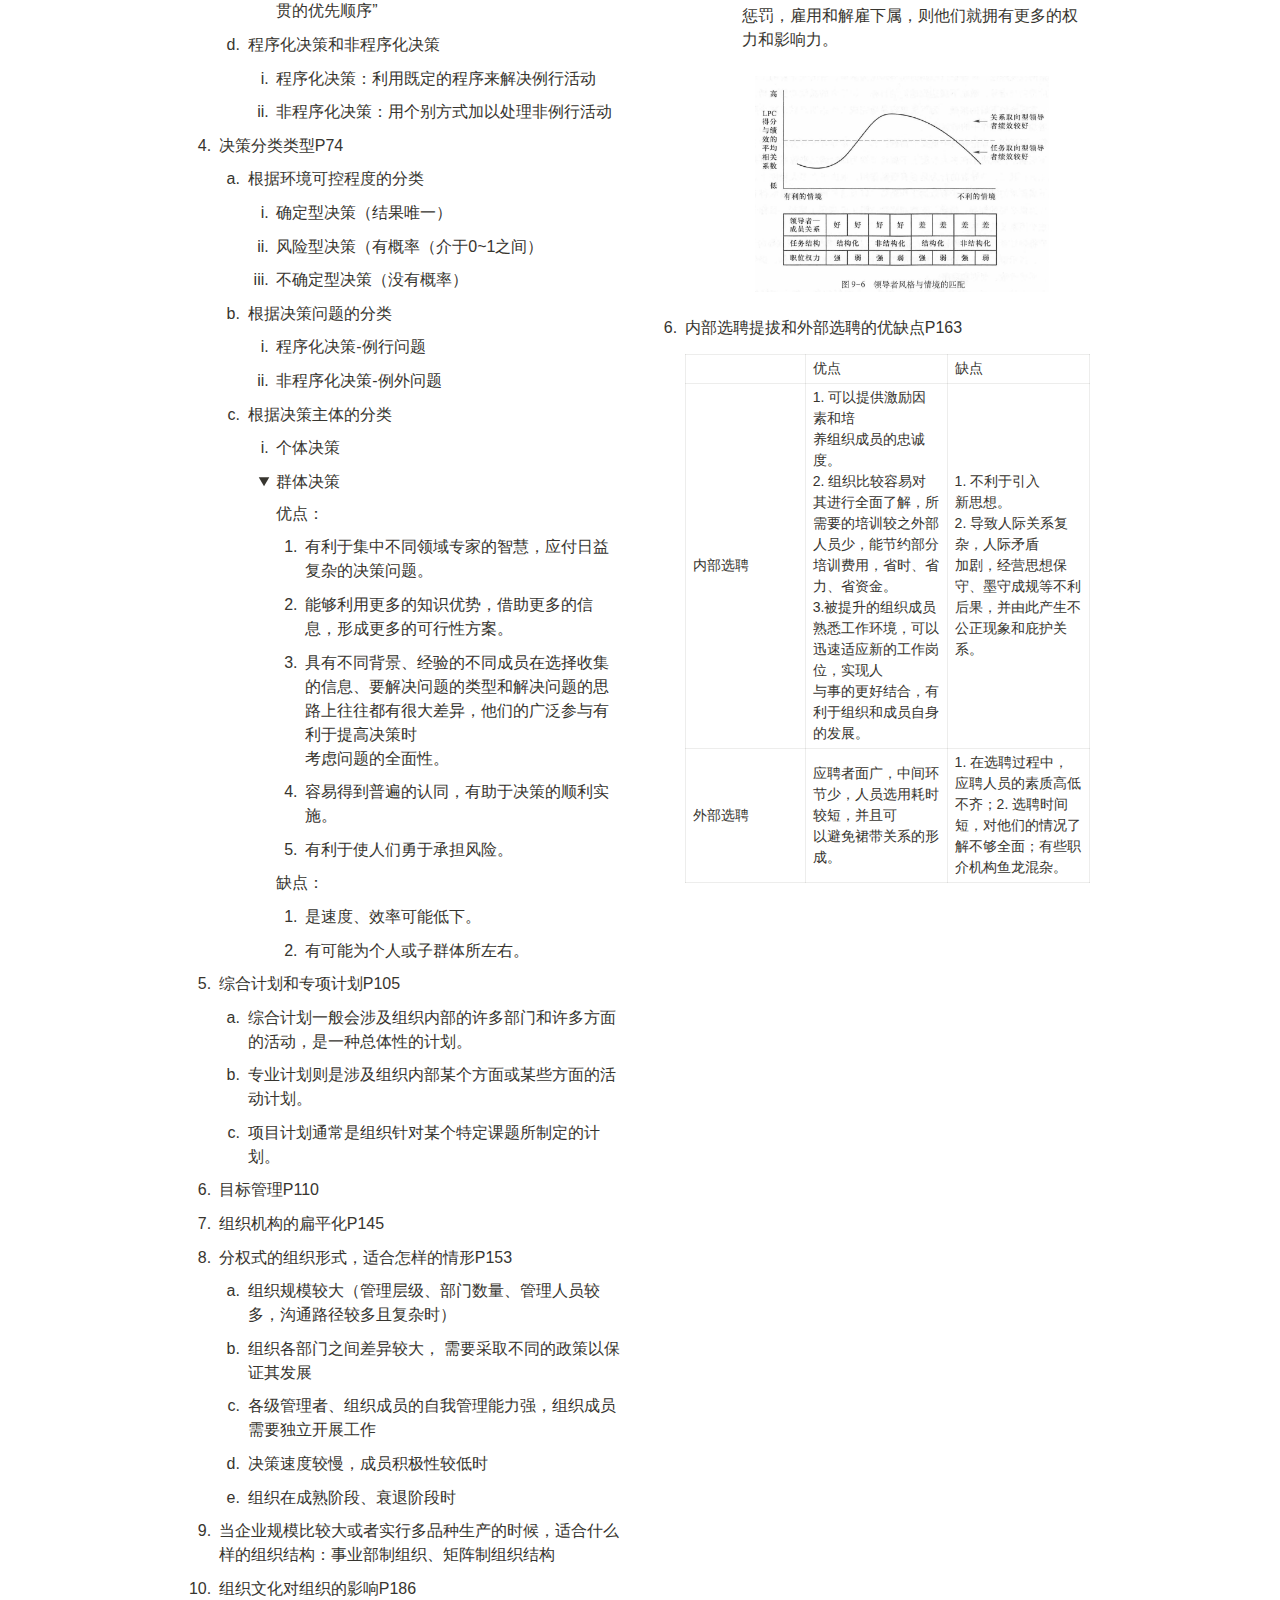
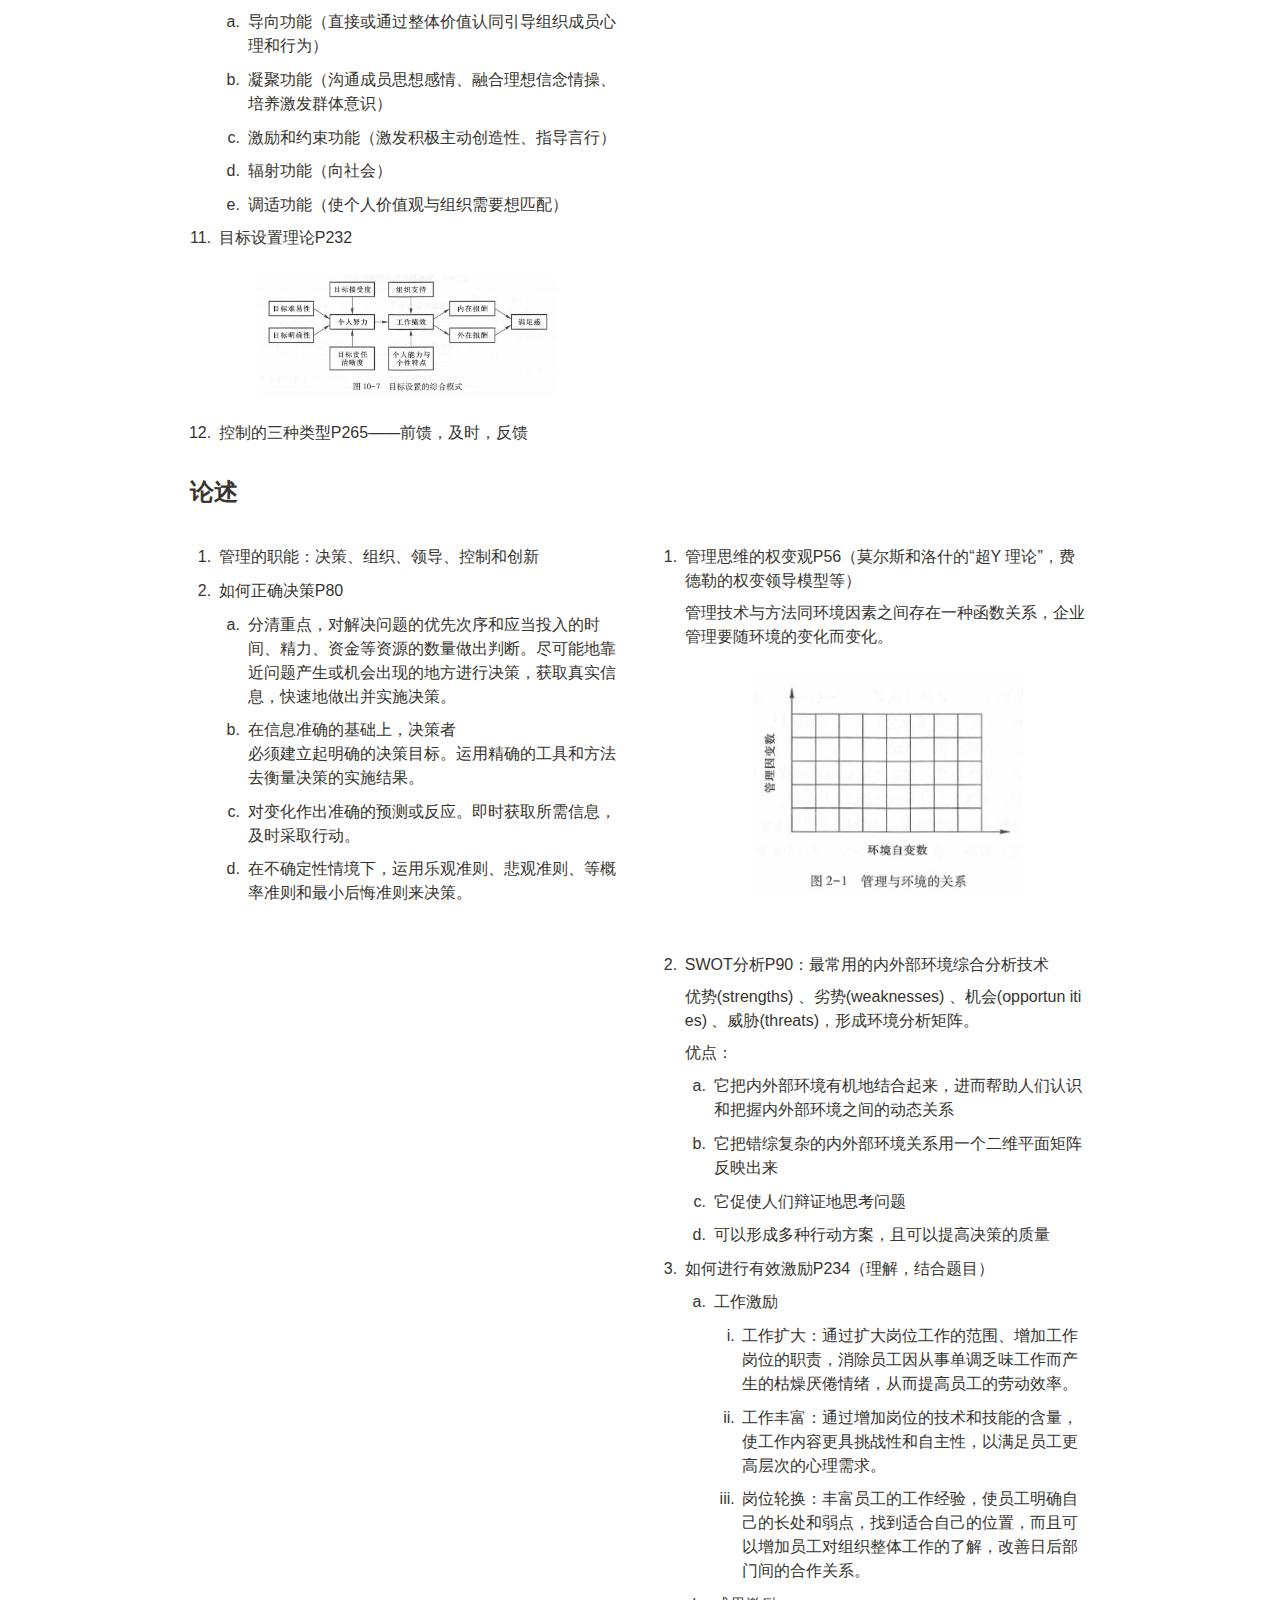
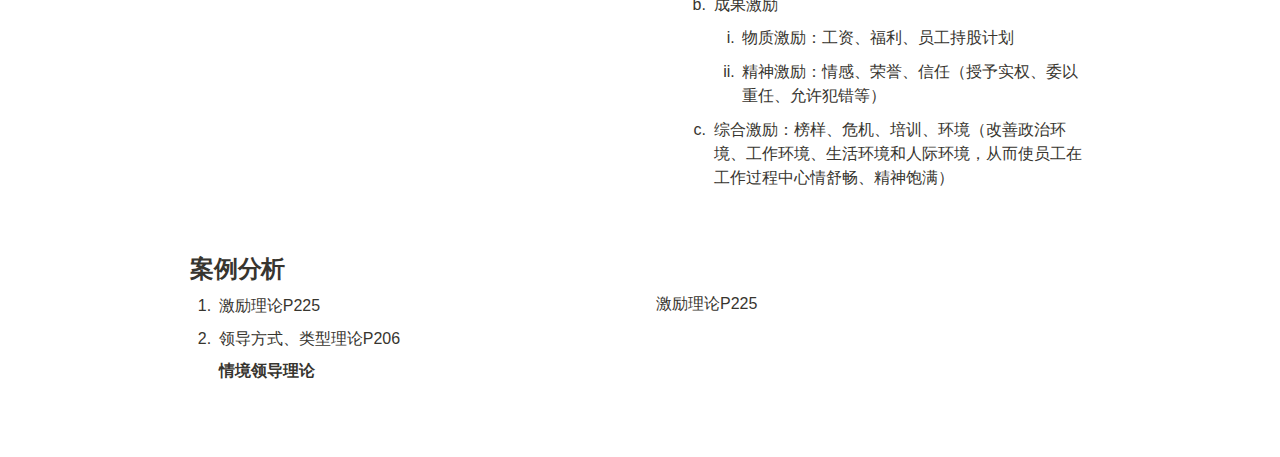
<file: 重点/管理学.html>
<html><head><meta http-equiv="Content-Type" content="text/html; charset=utf-8"/><title>管理学重点（2025.1.3）</title><style>
/* cspell:disable-file */
/* webkit printing magic: print all background colors */
html {
	-webkit-print-color-adjust: exact;
}
* {
	box-sizing: border-box;
	-webkit-print-color-adjust: exact;
}

html,       
/* 禁止文本选择 */
body {
	user-select: none;
	-webkit-user-select: none;
	-moz-user-select: none;
	-ms-user-select: none;
}

/* 禁止右键菜单 */
body {
	-webkit-touch-callout: none;
	-webkit-user-select: none;
	-khtml-user-select: none;
	-moz-user-select: none;
	-ms-user-select: none;
	user-select: none;
}
body {
	margin: 0;
	padding: 0;
}
@media only screen {
/* 默认样式 */
body {
		margin: 2em auto;
		max-width: 900px;
		color: rgb(55, 53, 47);
		background-color: white;
		line-height: 1.5;
		white-space: pre-wrap;
	}

	/* 深色模式样式 */
	@media (prefers-color-scheme: dark) {
		body {
			color: rgb(200, 200, 200);
			background-color: rgb(20, 20, 20);
		}
	}

	/* 浅色模式样式 */
	@media (prefers-color-scheme: light) {
		body {
			color: rgb(55, 53, 47);
			background-color: white;
		}
	}
}

body {
	line-height: 1.5;
	white-space: pre-wrap;
}

a,
a.visited {
	color: inherit;
	text-decoration: underline;
}

.pdf-relative-link-path {
	font-size: 80%;
	color: #444;
}

h1,
h2,
h3 {
	letter-spacing: -0.01em;
	line-height: 1.2;
	font-weight: 600;
	margin-bottom: 0;
}

.page-title {
	font-size: 2.5rem;
	font-weight: 700;
	margin-top: 0;
	margin-bottom: 0.75em;
}

h1 {
	font-size: 1.875rem;
	margin-top: 1.875rem;
}

h2 {
	font-size: 1.5rem;
	margin-top: 1.5rem;
}

h3 {
	font-size: 1.25rem;
	margin-top: 1.25rem;
}

.source {
	border: 1px solid #ddd;
	border-radius: 3px;
	padding: 1.5em;
	word-break: break-all;
}

.callout {
	border-radius: 3px;
	padding: 1rem;
}

figure {
	margin: 1.25em 0;
	page-break-inside: avoid;
}

figcaption {
	opacity: 0.5;
	font-size: 85%;
	margin-top: 0.5em;
}

mark {
	background-color: transparent;
}

.indented {
	padding-left: 1.5em;
}

hr {
	background: transparent;
	display: block;
	width: 100%;
	height: 1px;
	visibility: visible;
	border: none;
	border-bottom: 1px solid rgba(55, 53, 47, 0.09);
}

img {
	max-width: 100%;
}

@media only print {
	img {
		max-height: 100vh;
		object-fit: contain;
	}
}

@page {
	margin: 1in;
}

.collection-content {
	font-size: 0.875rem;
}

.column-list {
	display: flex;
	justify-content: space-between;
}

.column {
	padding: 0 1em;
}

.column:first-child {
	padding-left: 0;
}

.column:last-child {
	padding-right: 0;
}

.table_of_contents-item {
	display: block;
	font-size: 0.875rem;
	line-height: 1.3;
	padding: 0.125rem;
}

.table_of_contents-indent-1 {
	margin-left: 1.5rem;
}

.table_of_contents-indent-2 {
	margin-left: 3rem;
}

.table_of_contents-indent-3 {
	margin-left: 4.5rem;
}

.table_of_contents-link {
	text-decoration: none;
	opacity: 0.7;
	border-bottom: 1px solid rgba(55, 53, 47, 0.18);
}

table,
th,
td {
	border: 1px solid rgba(55, 53, 47, 0.09);
	border-collapse: collapse;
}

table {
	border-left: none;
	border-right: none;
}

th,
td {
	font-weight: normal;
	padding: 0.25em 0.5em;
	line-height: 1.5;
	min-height: 1.5em;
	text-align: left;
}

th {
	color: rgba(55, 53, 47, 0.6);
}

ol,
ul {
	margin: 0;
	margin-block-start: 0.6em;
	margin-block-end: 0.6em;
}

li > ol:first-child,
li > ul:first-child {
	margin-block-start: 0.6em;
}

ul > li {
	list-style: disc;
}

ul.to-do-list {
	padding-inline-start: 0;
}

ul.to-do-list > li {
	list-style: none;
}

.to-do-children-checked {
	text-decoration: line-through;
	opacity: 0.375;
}

ul.toggle > li {
	list-style: none;
}

ul {
	padding-inline-start: 1.7em;
}

ul > li {
	padding-left: 0.1em;
}

ol {
	padding-inline-start: 1.6em;
}

ol > li {
	padding-left: 0.2em;
}

.mono ol {
	padding-inline-start: 2em;
}

.mono ol > li {
	text-indent: -0.4em;
}

.toggle {
	padding-inline-start: 0em;
	list-style-type: none;
}

/* Indent toggle children */
.toggle > li > details {
	padding-left: 1.7em;
}

.toggle > li > details > summary {
	margin-left: -1.1em;
}

.selected-value {
	display: inline-block;
	padding: 0 0.5em;
	background: rgba(206, 205, 202, 0.5);
	border-radius: 3px;
	margin-right: 0.5em;
	margin-top: 0.3em;
	margin-bottom: 0.3em;
	white-space: nowrap;
}

.collection-title {
	display: inline-block;
	margin-right: 1em;
}

.page-description {
	margin-bottom: 2em;
}

.simple-table {
	margin-top: 1em;
	font-size: 0.875rem;
	empty-cells: show;
}
.simple-table td {
	height: 29px;
	min-width: 120px;
}

.simple-table th {
	height: 29px;
	min-width: 120px;
}

.simple-table-header-color {
	background: rgb(247, 246, 243);
	color: black;
}
.simple-table-header {
	font-weight: 500;
}

time {
	opacity: 0.5;
}

.icon {
	display: inline-block;
	max-width: 1.2em;
	max-height: 1.2em;
	text-decoration: none;
	vertical-align: text-bottom;
	margin-right: 0.5em;
}

img.icon {
	border-radius: 3px;
}

.user-icon {
	width: 1.5em;
	height: 1.5em;
	border-radius: 100%;
	margin-right: 0.5rem;
}

.user-icon-inner {
	font-size: 0.8em;
}

.text-icon {
	border: 1px solid #000;
	text-align: center;
}

.page-cover-image {
	display: block;
	object-fit: cover;
	width: 100%;
	max-height: 30vh;
}

.page-header-icon {
	font-size: 3rem;
	margin-bottom: 1rem;
}

.page-header-icon-with-cover {
	margin-top: -0.72em;
	margin-left: 0.07em;
}

.page-header-icon img {
	border-radius: 3px;
}

.link-to-page {
	margin: 1em 0;
	padding: 0;
	border: none;
	font-weight: 500;
}

p > .user {
	opacity: 0.5;
}

td > .user,
td > time {
	white-space: nowrap;
}

input[type="checkbox"] {
	transform: scale(1.5);
	margin-right: 0.6em;
	vertical-align: middle;
}

p {
	margin-top: 0.5em;
	margin-bottom: 0.5em;
}

.image {
	border: none;
	margin: 1.5em 0;
	padding: 0;
	border-radius: 0;
	text-align: center;
}

.code,
code {
	background: rgba(135, 131, 120, 0.15);
	border-radius: 3px;
	padding: 0.2em 0.4em;
	border-radius: 3px;
	font-size: 85%;
	tab-size: 2;
}

code {
	color: #eb5757;
}

.code {
	padding: 1.5em 1em;
}

.code-wrap {
	white-space: pre-wrap;
	word-break: break-all;
}

.code > code {
	background: none;
	padding: 0;
	font-size: 100%;
	color: inherit;
}

blockquote {
	font-size: 1.25em;
	margin: 1em 0;
	padding-left: 1em;
	border-left: 3px solid rgb(55, 53, 47);
}

.bookmark {
	text-decoration: none;
	max-height: 8em;
	padding: 0;
	display: flex;
	width: 100%;
	align-items: stretch;
}

.bookmark-title {
	font-size: 0.85em;
	overflow: hidden;
	text-overflow: ellipsis;
	height: 1.75em;
	white-space: nowrap;
}

.bookmark-text {
	display: flex;
	flex-direction: column;
}

.bookmark-info {
	flex: 4 1 180px;
	padding: 12px 14px 14px;
	display: flex;
	flex-direction: column;
	justify-content: space-between;
}

.bookmark-image {
	width: 33%;
	flex: 1 1 180px;
	display: block;
	position: relative;
	object-fit: cover;
	border-radius: 1px;
}

.bookmark-description {
	color: rgba(55, 53, 47, 0.6);
	font-size: 0.75em;
	overflow: hidden;
	max-height: 4.5em;
	word-break: break-word;
}

.bookmark-href {
	font-size: 0.75em;
	margin-top: 0.25em;
}

.sans { font-family: ui-sans-serif, -apple-system, BlinkMacSystemFont, "Segoe UI Variable Display", "Segoe UI", Helvetica, "Apple Color Emoji", Arial, sans-serif, "Segoe UI Emoji", "Segoe UI Symbol"; }
.code { font-family: "SFMono-Regular", Menlo, Consolas, "PT Mono", "Liberation Mono", Courier, monospace; }
.serif { font-family: Lyon-Text, Georgia, ui-serif, serif; }
.mono { font-family: iawriter-mono, Nitti, Menlo, Courier, monospace; }
.pdf .sans { font-family: Inter, ui-sans-serif, -apple-system, BlinkMacSystemFont, "Segoe UI Variable Display", "Segoe UI", Helvetica, "Apple Color Emoji", Arial, sans-serif, "Segoe UI Emoji", "Segoe UI Symbol", 'Twemoji', 'Noto Color Emoji', 'Noto Sans CJK JP'; }
.pdf:lang(zh-CN) .sans { font-family: Inter, ui-sans-serif, -apple-system, BlinkMacSystemFont, "Segoe UI Variable Display", "Segoe UI", Helvetica, "Apple Color Emoji", Arial, sans-serif, "Segoe UI Emoji", "Segoe UI Symbol", 'Twemoji', 'Noto Color Emoji', 'Noto Sans CJK SC'; }
.pdf:lang(zh-TW) .sans { font-family: Inter, ui-sans-serif, -apple-system, BlinkMacSystemFont, "Segoe UI Variable Display", "Segoe UI", Helvetica, "Apple Color Emoji", Arial, sans-serif, "Segoe UI Emoji", "Segoe UI Symbol", 'Twemoji', 'Noto Color Emoji', 'Noto Sans CJK TC'; }
.pdf:lang(ko-KR) .sans { font-family: Inter, ui-sans-serif, -apple-system, BlinkMacSystemFont, "Segoe UI Variable Display", "Segoe UI", Helvetica, "Apple Color Emoji", Arial, sans-serif, "Segoe UI Emoji", "Segoe UI Symbol", 'Twemoji', 'Noto Color Emoji', 'Noto Sans CJK KR'; }
.pdf .code { font-family: Source Code Pro, "SFMono-Regular", Menlo, Consolas, "PT Mono", "Liberation Mono", Courier, monospace, 'Twemoji', 'Noto Color Emoji', 'Noto Sans Mono CJK JP'; }
.pdf:lang(zh-CN) .code { font-family: Source Code Pro, "SFMono-Regular", Menlo, Consolas, "PT Mono", "Liberation Mono", Courier, monospace, 'Twemoji', 'Noto Color Emoji', 'Noto Sans Mono CJK SC'; }
.pdf:lang(zh-TW) .code { font-family: Source Code Pro, "SFMono-Regular", Menlo, Consolas, "PT Mono", "Liberation Mono", Courier, monospace, 'Twemoji', 'Noto Color Emoji', 'Noto Sans Mono CJK TC'; }
.pdf:lang(ko-KR) .code { font-family: Source Code Pro, "SFMono-Regular", Menlo, Consolas, "PT Mono", "Liberation Mono", Courier, monospace, 'Twemoji', 'Noto Color Emoji', 'Noto Sans Mono CJK KR'; }
.pdf .serif { font-family: PT Serif, Lyon-Text, Georgia, ui-serif, serif, 'Twemoji', 'Noto Color Emoji', 'Noto Serif CJK JP'; }
.pdf:lang(zh-CN) .serif { font-family: PT Serif, Lyon-Text, Georgia, ui-serif, serif, 'Twemoji', 'Noto Color Emoji', 'Noto Serif CJK SC'; }
.pdf:lang(zh-TW) .serif { font-family: PT Serif, Lyon-Text, Georgia, ui-serif, serif, 'Twemoji', 'Noto Color Emoji', 'Noto Serif CJK TC'; }
.pdf:lang(ko-KR) .serif { font-family: PT Serif, Lyon-Text, Georgia, ui-serif, serif, 'Twemoji', 'Noto Color Emoji', 'Noto Serif CJK KR'; }
.pdf .mono { font-family: PT Mono, iawriter-mono, Nitti, Menlo, Courier, monospace, 'Twemoji', 'Noto Color Emoji', 'Noto Sans Mono CJK JP'; }
.pdf:lang(zh-CN) .mono { font-family: PT Mono, iawriter-mono, Nitti, Menlo, Courier, monospace, 'Twemoji', 'Noto Color Emoji', 'Noto Sans Mono CJK SC'; }
.pdf:lang(zh-TW) .mono { font-family: PT Mono, iawriter-mono, Nitti, Menlo, Courier, monospace, 'Twemoji', 'Noto Color Emoji', 'Noto Sans Mono CJK TC'; }
.pdf:lang(ko-KR) .mono { font-family: PT Mono, iawriter-mono, Nitti, Menlo, Courier, monospace, 'Twemoji', 'Noto Color Emoji', 'Noto Sans Mono CJK KR'; }
.highlight-default {
	color: rgba(55, 53, 47, 1);
}
.highlight-gray {
	color: rgba(120, 119, 116, 1);
	fill: rgba(120, 119, 116, 1);
}
.highlight-brown {
	color: rgba(159, 107, 83, 1);
	fill: rgba(159, 107, 83, 1);
}
.highlight-orange {
	color: rgba(217, 115, 13, 1);
	fill: rgba(217, 115, 13, 1);
}
.highlight-yellow {
	color: rgba(203, 145, 47, 1);
	fill: rgba(203, 145, 47, 1);
}
.highlight-teal {
	color: rgba(68, 131, 97, 1);
	fill: rgba(68, 131, 97, 1);
}
.highlight-blue {
	color: rgba(51, 126, 169, 1);
	fill: rgba(51, 126, 169, 1);
}
.highlight-purple {
	color: rgba(144, 101, 176, 1);
	fill: rgba(144, 101, 176, 1);
}
.highlight-pink {
	color: rgba(193, 76, 138, 1);
	fill: rgba(193, 76, 138, 1);
}
.highlight-red {
	color: rgba(212, 76, 71, 1);
	fill: rgba(212, 76, 71, 1);
}
.highlight-default_background {
	color: rgba(55, 53, 47, 1);
}
.highlight-gray_background {
	background: rgba(241, 241, 239, 1);
}
.highlight-brown_background {
	background: rgba(244, 238, 238, 1);
}
.highlight-orange_background {
	background: rgba(251, 236, 221, 1);
}
.highlight-yellow_background {
	background: rgba(251, 243, 219, 1);
}
.highlight-teal_background {
	background: rgba(237, 243, 236, 1);
}
.highlight-blue_background {
	background: rgba(231, 243, 248, 1);
}
.highlight-purple_background {
	background: rgba(244, 240, 247, 0.8);
}
.highlight-pink_background {
	background: rgba(249, 238, 243, 0.8);
}
.highlight-red_background {
	background: rgba(253, 235, 236, 1);
}
.block-color-default {
	color: inherit;
	fill: inherit;
}
.block-color-gray {
	color: rgba(120, 119, 116, 1);
	fill: rgba(120, 119, 116, 1);
}
.block-color-brown {
	color: rgba(159, 107, 83, 1);
	fill: rgba(159, 107, 83, 1);
}
.block-color-orange {
	color: rgba(217, 115, 13, 1);
	fill: rgba(217, 115, 13, 1);
}
.block-color-yellow {
	color: rgba(203, 145, 47, 1);
	fill: rgba(203, 145, 47, 1);
}
.block-color-teal {
	color: rgba(68, 131, 97, 1);
	fill: rgba(68, 131, 97, 1);
}
.block-color-blue {
	color: rgba(51, 126, 169, 1);
	fill: rgba(51, 126, 169, 1);
}
.block-color-purple {
	color: rgba(144, 101, 176, 1);
	fill: rgba(144, 101, 176, 1);
}
.block-color-pink {
	color: rgba(193, 76, 138, 1);
	fill: rgba(193, 76, 138, 1);
}
.block-color-red {
	color: rgba(212, 76, 71, 1);
	fill: rgba(212, 76, 71, 1);
}
.block-color-default_background {
	color: inherit;
	fill: inherit;
}
.block-color-gray_background {
	background: rgba(241, 241, 239, 1);
}
.block-color-brown_background {
	background: rgba(244, 238, 238, 1);
}
.block-color-orange_background {
	background: rgba(251, 236, 221, 1);
}
.block-color-yellow_background {
	background: rgba(251, 243, 219, 1);
}
.block-color-teal_background {
	background: rgba(237, 243, 236, 1);
}
.block-color-blue_background {
	background: rgba(231, 243, 248, 1);
}
.block-color-purple_background {
	background: rgba(244, 240, 247, 0.8);
}
.block-color-pink_background {
	background: rgba(249, 238, 243, 0.8);
}
.block-color-red_background {
	background: rgba(253, 235, 236, 1);
}
.select-value-color-uiBlue { background-color: rgba(35, 131, 226, .07); }
.select-value-color-pink { background-color: rgba(245, 224, 233, 1); }
.select-value-color-purple { background-color: rgba(232, 222, 238, 1); }
.select-value-color-green { background-color: rgba(219, 237, 219, 1); }
.select-value-color-gray { background-color: rgba(227, 226, 224, 1); }
.select-value-color-transparentGray { background-color: rgba(227, 226, 224, 0); }
.select-value-color-translucentGray { background-color: rgba(0, 0, 0, 0.06); }
.select-value-color-orange { background-color: rgba(250, 222, 201, 1); }
.select-value-color-brown { background-color: rgba(238, 224, 218, 1); }
.select-value-color-red { background-color: rgba(255, 226, 221, 1); }
.select-value-color-yellow { background-color: rgba(253, 236, 200, 1); }
.select-value-color-blue { background-color: rgba(211, 229, 239, 1); }
.select-value-color-pageGlass { background-color: undefined; }
.select-value-color-washGlass { background-color: undefined; }

.checkbox {
	display: inline-flex;
	vertical-align: text-bottom;
	width: 16;
	height: 16;
	background-size: 16px;
	margin-left: 2px;
	margin-right: 5px;
}

.checkbox-on {
	background-image: url("data:image/svg+xml;charset=UTF-8,%3Csvg%20width%3D%2216%22%20height%3D%2216%22%20viewBox%3D%220%200%2016%2016%22%20fill%3D%22none%22%20xmlns%3D%22http%3A%2F%2Fwww.w3.org%2F2000%2Fsvg%22%3E%0A%3Crect%20width%3D%2216%22%20height%3D%2216%22%20fill%3D%22%2358A9D7%22%2F%3E%0A%3Cpath%20d%3D%22M6.71429%2012.2852L14%204.9995L12.7143%203.71436L6.71429%209.71378L3.28571%206.2831L2%207.57092L6.71429%2012.2852Z%22%20fill%3D%22white%22%2F%3E%0A%3C%2Fsvg%3E");
}

.checkbox-off {
	background-image: url("data:image/svg+xml;charset=UTF-8,%3Csvg%20width%3D%2216%22%20height%3D%2216%22%20viewBox%3D%220%200%2016%2016%22%20fill%3D%22none%22%20xmlns%3D%22http%3A%2F%2Fwww.w3.org%2F2000%2Fsvg%22%3E%0A%3Crect%20x%3D%220.75%22%20y%3D%220.75%22%20width%3D%2214.5%22%20height%3D%2214.5%22%20fill%3D%22white%22%20stroke%3D%22%2336352F%22%20stroke-width%3D%221.5%22%2F%3E%0A%3C%2Fsvg%3E");
}
	
</style>
<script>
// 禁止右键菜单
document.addEventListener('contextmenu', function(e) {
	e.preventDefault();
});

// 禁止键盘快捷键（如Ctrl+C, Ctrl+V, Print Screen等）
document.addEventListener('keydown', function(e) {
	if (e.ctrlKey && (e.key === 'c' || e.key === 'v' || e.key === 'p')) {
		e.preventDefault();
	}
	if (e.key === 'PrintScreen') {
		e.preventDefault();
	}
});
</script>
</head><body><article id="166c015f-389b-8097-998d-e95a162f0040" class="page sans"><header><h1 class="page-title">管理学重点（2025.1.3）</h1><p class="page-description"></p></header><div class="page-body"><div id="166c015f-389b-8085-90c5-c0282273b24e" class="column-list"><div id="166c015f-389b-80ed-912b-e1cdb2ac642a" style="width:50%" class="column"><h1 id="166c015f-389b-80a4-ada7-d7957b1e7f11" class="">A卷（80%概率）</h1></div><div id="166c015f-389b-8066-9f15-f857a86a8e80" style="width:50%" class="column"><h1 id="166c015f-389b-80a0-aaa1-f4d925c903b2" class="">B卷</h1></div></div><h2 id="166c015f-389b-8022-8643-c5ae36ca9aa7" class="">单选</h2><div id="166c015f-389b-80b7-b4e8-e4c4d9b05cf3" class="column-list"><div id="166c015f-389b-8025-b3fe-fc94514dc54b" style="width:50%" class="column"><ol type="1" id="166c015f-389b-803c-9930-d520ba016a41" class="numbered-list" start="1"><li>管理的五大职能：<br/>决策、组织、领导、控制和创新<br/></li></ol><ol type="1" id="166c015f-389b-807c-8446-cd5e57c2f573" class="numbered-list" start="2"><li>环境分析：P87<br/>PEST（一般环境分析方法）<br/>波特五力模型（具体环境分析方法）<br/>SWOT分析（内外部环境综合分析方法）<br/></li></ol><ol type="1" id="166c015f-389b-8094-9704-f614de9095e6" class="numbered-list" start="3"><li>组织中的职能设计内容P127<p id="167c015f-389b-80cf-b7c4-cbc51396ef2a" class="">职能设计是对组织完成目标所需要的职能、职务的整体安排。</p></li></ol><ol type="1" id="166c015f-389b-8010-95c3-e38e2a4e0fdc" class="numbered-list" start="4"><li>常见的组织结构的几种模式P139优缺点<ol type="a" id="166c015f-389b-8022-9dfb-de7ed2a6c8c4" class="numbered-list" start="1"><li>直线制组织</li></ol><ol type="a" id="166c015f-389b-807b-95dd-f6589031528c" class="numbered-list" start="2"><li>职能制组织</li></ol><ol type="a" id="166c015f-389b-8070-b134-d7fd60e8ef0b" class="numbered-list" start="3"><li>直线职能制组织</li></ol><ol type="a" id="166c015f-389b-8056-b92c-fdb4c594b541" class="numbered-list" start="4"><li>事业部制组织</li></ol><ol type="a" id="166c015f-389b-80ee-b63c-e00854500d70" class="numbered-list" start="5"><li>矩阵制组织结构</li></ol></li></ol><ol type="1" id="166c015f-389b-803e-8fb2-eda68c70692b" class="numbered-list" start="5"><li>职权集中<p id="167c015f-389b-80fc-a474-edd1072de30f" class="">集权是指决策权集中在组织高层的一种权力系统。</p><ol type="a" id="167c015f-389b-802f-ace9-ec43307ab0e2" class="numbered-list" start="1"><li>具有容易协调的优势。</li></ol><ol type="a" id="167c015f-389b-8081-abb1-ffa4f5a689fd" class="numbered-list" start="2"><li>决策所需时间增加，影响决策的效率和质量。</li></ol><ol type="a" id="167c015f-389b-8070-ba8b-d2ed1eca539d" class="numbered-list" start="3"><li>影响下属归属感和认同感。</li></ol></li></ol><ol type="1" id="166c015f-389b-8067-8294-c08d11d74ce5" class="numbered-list" start="6"><li>扁平化组织结构的优点P145<ol type="a" id="167c015f-389b-809f-90d5-fc73e9e61ec7" class="numbered-list" start="1"><li>减少组织层级，便于高层管理者了解各科层组织的运行情况；</li></ol><ol type="a" id="167c015f-389b-8023-ae22-f0f3a41d3f5e" class="numbered-list" start="2"><li>大幅削减管理入员，节省管理成本，有效降低协调的难度；</li></ol><ol type="a" id="167c015f-389b-80d9-925e-e9d77b748bb0" class="numbered-list" start="3"><li>信息传递速度加快，减少信息的过滤和失真；</li></ol><ol type="a" id="167c015f-389b-8064-a92b-f54b44774158" class="numbered-list" start="4"><li>管理幅度加大，强调员工的自我管理，有利于调动成员的积极性，提高决策的民主化程度。</li></ol></li></ol><ol type="1" id="166c015f-389b-807c-9bd9-c5a02f8d338d" class="numbered-list" start="7"><li>直线职权和参谋职权P155</li></ol><ol type="1" id="166c015f-389b-80d6-a78f-c62e7ac25917" class="numbered-list" start="8"><li>组织结构发展演进的趋势P145<ol type="a" id="166c015f-389b-8012-bf86-d18a13af60b9" class="numbered-list" start="1"><li>扁平化</li></ol><ol type="a" id="166c015f-389b-8046-ae03-e4544ba9ab7c" class="numbered-list" start="2"><li>柔性化</li></ol><ol type="a" id="166c015f-389b-806a-a0c8-fccd24e43db0" class="numbered-list" start="3"><li>无边界化</li></ol><ol type="a" id="166c015f-389b-8074-bece-e9d28a2cd766" class="numbered-list" start="4"><li>虚拟化</li></ol></li></ol><ol type="1" id="166c015f-389b-80cb-82e9-d3f3c3606e90" class="numbered-list" start="9"><li>管理幅度和管理层次</li></ol><ol type="1" id="166c015f-389b-8042-bf03-d65a004b058c" class="numbered-list" start="10"><li>领导理论-领导方式，各自的优缺点<ol type="a" id="166c015f-389b-8018-a5f0-dba5a891d08c" class="numbered-list" start="1"><li>独裁型</li></ol><ol type="a" id="166c015f-389b-80aa-8c35-fdc445a712bd" class="numbered-list" start="2"><li>民主型</li></ol><ol type="a" id="166c015f-389b-8050-b2ef-f0bcd88d0404" class="numbered-list" start="3"><li>放任型</li></ol></li></ol><ol type="1" id="166c015f-389b-80c7-b638-c84d83569258" class="numbered-list" start="11"><li>领导类型的划分两个维度P202<ol type="a" id="166c015f-389b-8088-91fd-c3a08be47cc9" class="numbered-list" start="1"><li>定维维度</li></ol><ol type="a" id="166c015f-389b-80d4-83eb-cdbba3e90faf" class="numbered-list" start="2"><li>关怀维度</li></ol></li></ol><ol type="1" id="166c015f-389b-80e3-939b-de0306e1dfd5" class="numbered-list" start="12"><li>领导——成员交换理论P208</li></ol><ol type="1" id="166c015f-389b-80df-acb7-d834ed591d5c" class="numbered-list" start="13"><li>激励理论P225</li></ol><ol type="1" id="166c015f-389b-808b-9abc-fe239981886e" class="numbered-list" start="14"><li>如何做到有效的信息沟通P245<ol type="a" id="169c015f-389b-8064-84a7-ff6d7f25c5a3" class="numbered-list" start="1"><li>学会倾听</li></ol><ol type="a" id="169c015f-389b-801d-bb4b-d89191ab3090" class="numbered-list" start="2"><li>重视反馈</li></ol><ol type="a" id="169c015f-389b-8086-8bad-c63580b9d18b" class="numbered-list" start="3"><li>克服认知障碍</li></ol><ol type="a" id="169c015f-389b-80fd-8c8e-ee0e7d6019c0" class="numbered-list" start="4"><li>抑制情绪化反应</li></ol></li></ol><ol type="1" id="166c015f-389b-80fc-8c6c-d9c737737522" class="numbered-list" start="15"><li>控制过程设计哪几个基本环节<ol type="a" id="169c015f-389b-8098-8fdd-ef2e091b3769" class="numbered-list" start="1"><li>前馈控制</li></ol><ol type="a" id="169c015f-389b-802d-8846-c7461dfcdae6" class="numbered-list" start="2"><li>现场控制</li></ol><ol type="a" id="169c015f-389b-80ef-9e63-d63e752e3384" class="numbered-list" start="3"><li>反馈控制</li></ol><figure id="169c015f-389b-8013-a659-d7f55b70dc68" class="image"><a href="image.png"><img style="width:271.65625px" src="image.png"/></a></figure></li></ol><ol type="1" id="166c015f-389b-800c-a465-c19dedf9ad0b" class="numbered-list" start="16"><li>组织变革的三个阶段<ol type="a" id="169c015f-389b-8046-80c7-e6d5f78a75da" class="numbered-list" start="1"><li>解冻</li></ol><ol type="a" id="169c015f-389b-804d-95f4-f7fc103e8af5" class="numbered-list" start="2"><li>转变（变革）</li></ol><ol type="a" id="169c015f-389b-80fc-839e-c3c5da3e93b4" class="numbered-list" start="3"><li>冻结</li></ol></li></ol></div><div id="166c015f-389b-80a7-aad6-dabcd19b6ecb" style="width:50%" class="column"><ol type="1" id="166c015f-389b-807a-bb09-dc53213650c8" class="numbered-list" start="1"><li>组织结构内容P136<ol type="a" id="169c015f-389b-801c-b2c0-ea691eb5c748" class="numbered-list" start="1"><li>工作任务的分解</li></ol><ol type="a" id="169c015f-389b-80a2-8331-cfce1210a7be" class="numbered-list" start="2"><li>任务组合</li></ol><ol type="a" id="169c015f-389b-802c-8393-e610df5e362d" class="numbered-list" start="3"><li>组织协调</li></ol></li></ol><ol type="1" id="169c015f-389b-8047-aef3-f8da16413c1f" class="numbered-list" start="2"><li>大中型企业组织基本控制方式：层级控制<ol type="a" id="169c015f-389b-80e6-8492-ef11d7e5c478" class="numbered-list" start="1"><li>预算控制</li></ol><ol type="a" id="169c015f-389b-8067-93f0-f10ba4dc7e2f" class="numbered-list" start="2"><li>审计控制</li></ol><ol type="a" id="169c015f-389b-802e-b9a1-d172f2ab8d17" class="numbered-list" start="3"><li>财务控制</li></ol></li></ol><ol type="1" id="169c015f-389b-80dc-9bbc-f728f510bfc7" class="numbered-list" start="3"><li>管理层次过多会出现什么问题P145<ol type="a" id="169c015f-389b-805b-8800-dbac707ccfe1" class="numbered-list" start="1"><li>不便于高层管理者了解各科层组织的运行情况</li></ol><ol type="a" id="169c015f-389b-80b2-85c2-f441d145e923" class="numbered-list" start="2"><li>管理人员数量增加，管理成本伤升，提高协调难度</li></ol><ol type="a" id="169c015f-389b-8083-a247-cb0c0deca837" class="numbered-list" start="3"><li>减缓信息传递速度，增加信息的鼓励和失真</li></ol><ol type="a" id="169c015f-389b-8095-9517-ca86d7d27753" class="numbered-list" start="4"><li>不利于调动成员积极性，降低决策民主化程度</li></ol></li></ol><ol type="1" id="169c015f-389b-80e3-a246-ec4ba627a658" class="numbered-list" start="4"><li>集权分权P153<ol type="a" id="169c015f-389b-809c-b291-c78743e8a121" class="numbered-list" start="1"><li>组织规模</li></ol><ol type="a" id="169c015f-389b-803b-8462-f659602b02eb" class="numbered-list" start="2"><li>政策统一性</li></ol><ol type="a" id="169c015f-389b-801b-baf8-e3bc5a4818c9" class="numbered-list" start="3"><li>成员的自我管理能力</li></ol><ol type="a" id="169c015f-389b-80c1-acc4-fff981d946bf" class="numbered-list" start="4"><li>组织的可靠性</li></ol><ol type="a" id="169c015f-389b-809f-a69a-d493c3709d87" class="numbered-list" start="5"><li>组织的发展阶段</li></ol></li></ol><ol type="1" id="169c015f-389b-80aa-b809-c7dc83fec736" class="numbered-list" start="5"><li>领导者职位职权（法定权利）和个人权利的含义与关系</li></ol><ol type="1" id="169c015f-389b-80ea-8943-d79f4de18a7d" class="numbered-list" start="6"><li>领导行为理论的内容P201</li></ol><ol type="1" id="169c015f-389b-804f-a3f4-f1e4077bdb70" class="numbered-list" start="7"><li>如何提高领导的有效性<ol type="a" id="169c015f-389b-80c9-a1c0-e24fb797d4c0" class="numbered-list" start="1"><li>领导者：<ol type="i" id="169c015f-389b-8026-b58a-da810576af2b" class="numbered-list" start="1"><li>个人特质：精力充沛、随和、责任感、情绪稳定、外向、经验开放</li></ol><ol type="i" id="169c015f-389b-8094-8d17-f88f5cd59fa4" class="numbered-list" start="2"><li>行为特征：民主、高定规-高关怀、以员工为中心、团队管理型</li></ol></li></ol><ol type="a" id="169c015f-389b-80e1-adaa-d14030209f7a" class="numbered-list" start="2"><li>被领导者：接受程度高</li></ol><ol type="a" id="169c015f-389b-8048-bc86-e348a4df028f" class="numbered-list" start="3"><li>情境：<ol type="i" id="169c015f-389b-802b-aea2-cd99eabdf917" class="numbered-list" start="1"><li>组织内部环境：任务结构、职位权力、工作特征</li></ol><ol type="i" id="169c015f-389b-80c5-9dca-fe8604bba138" class="numbered-list" start="2"><li>组织外部环境：社会文化</li></ol></li></ol></li></ol><ol type="1" id="169c015f-389b-8068-90ed-ffd6d79b2838" class="numbered-list" start="8"><li>管理者或领导者的角色理论（三大）和十大具体角色P210<ol type="a" id="169c015f-389b-8036-ad55-e5b75c8496af" class="numbered-list" start="1"><li>人际关系<ol type="i" id="169c015f-389b-8062-bb14-e3a11f73d611" class="numbered-list" start="1"><li>挂名首脑</li></ol><ol type="i" id="169c015f-389b-8030-9c27-fc24bf8ffbff" class="numbered-list" start="2"><li>领导者</li></ol><ol type="i" id="169c015f-389b-807a-9cda-fa21137ea37e" class="numbered-list" start="3"><li>联络者</li></ol></li></ol><ol type="a" id="169c015f-389b-80ab-a2a3-f88f317dc96d" class="numbered-list" start="2"><li>信息传递<ol type="i" id="169c015f-389b-801d-a2cb-e7470a5b5614" class="numbered-list" start="1"><li>监听者</li></ol><ol type="i" id="169c015f-389b-80f5-93e9-f560dec94ff7" class="numbered-list" start="2"><li>传播者</li></ol><ol type="i" id="169c015f-389b-800c-ba66-f1c4e83d6687" class="numbered-list" start="3"><li>发言人</li></ol></li></ol><ol type="a" id="169c015f-389b-809c-8fb9-eb4235518559" class="numbered-list" start="3"><li>决策制定<ol type="i" id="169c015f-389b-80c6-87d8-f18dd4422463" class="numbered-list" start="1"><li>企业家</li></ol><ol type="i" id="169c015f-389b-807f-8de7-cf8ca6bd8e8e" class="numbered-list" start="2"><li>故障排除者</li></ol><ol type="i" id="169c015f-389b-801f-bc77-f38eb8cc9c98" class="numbered-list" start="3"><li>资源分配者</li></ol><ol type="i" id="169c015f-389b-80a5-872c-f14d82a05320" class="numbered-list" start="4"><li>谈判者</li></ol></li></ol></li></ol><ol type="1" id="169c015f-389b-8067-9dc6-fce2ac11f356" class="numbered-list" start="9"><li>强化理论P233</li></ol><figure id="169c015f-389b-80bf-98bd-ce7d38e211c6" class="image"><a href="image%201.png"><img style="width:299.63543701171875px" src="image%201.png"/></a></figure><ol type="1" id="169c015f-389b-80a4-b060-ff268806651e" class="numbered-list" start="11"><li>组织变革的障碍P346<ol type="a" id="169c015f-389b-80d3-a208-f80db1cc5095" class="numbered-list" start="1"><li>认知与心理因素<ol type="i" id="169c015f-389b-8037-9f66-d15dcc1a57e4" class="numbered-list" start="1"><li>缺乏了解</li></ol><ol type="i" id="169c015f-389b-808c-a4d8-c435f0b88fef" class="numbered-list" start="2"><li>评价差异</li></ol><ol type="i" id="169c015f-389b-80a4-8c76-d5bd54551a97" class="numbered-list" start="3"><li>认知惰性</li></ol></li></ol><ol type="a" id="169c015f-389b-8079-97eb-fdf92912cf78" class="numbered-list" start="2"><li>资源路径依赖因素<ol type="i" id="169c015f-389b-8041-8499-c82eef512a92" class="numbered-list" start="1"><li>核心能力刚性</li></ol><ol type="i" id="169c015f-389b-80ad-a6e8-f0946fa79d7d" class="numbered-list" start="2"><li>企业家行为选择的路径依赖性</li></ol><ol type="i" id="169c015f-389b-800a-b088-c70ad6555dbd" class="numbered-list" start="3"><li>企业文化的组织记忆特征</li></ol></li></ol><ol type="a" id="169c015f-389b-8062-affa-ccc6e395c93a" class="numbered-list" start="3"><li>社会与政治影响因素<ol type="i" id="169c015f-389b-8036-8427-d5ac17ec8ce2" class="numbered-list" start="1"><li>个人利益</li></ol><ol type="i" id="169c015f-389b-8017-9f31-fe4927d7fb9b" class="numbered-list" start="2"><li>道德的困境</li></ol><ol type="i" id="169c015f-389b-80e8-8de0-e0abbf1b7983" class="numbered-list" start="3"><li>团队心理压力</li></ol></li></ol></li></ol><ol type="1" id="169c015f-389b-80fb-bfab-db8a4a29d95a" class="numbered-list" start="12"><li>应对市场的不确定性，企业应该怎么做</li></ol><p id="166c015f-389b-80ea-9a8c-e46371630eca" class="">
</p></div></div><p id="166c015f-389b-80e8-933e-cde10725112b" class="">
</p><h2 id="166c015f-389b-800e-bb90-dbde4d9463ec" class="">判断<br/><br/></h2><div id="166c015f-389b-80ac-8c7e-f0d2aefdb3dc" class="column-list"><div id="166c015f-389b-80e8-b256-fb4e5ec502d9" style="width:50%" class="column"><ol type="1" id="166c015f-389b-8018-803c-dc00a397ba19" class="numbered-list" start="1"><li>学习和研究管理学需要具备哪几个思维：战略、历史、辩证、创新及底线思维</li></ol><ol type="1" id="169c015f-389b-80a9-bc4e-c49b099516ed" class="numbered-list" start="2"><li>泰勒管理理论<ol type="a" id="169c015f-389b-8012-8c9f-c2f59dea084c" class="numbered-list" start="1"><li>主要内容</li></ol><ol type="a" id="169c015f-389b-806a-b6b8-e820c3a6c90c" class="numbered-list" start="2"><li>核心</li></ol><ol type="a" id="169c015f-389b-80c0-a994-feb0ea1e1660" class="numbered-list" start="3"><li>效果</li></ol></li></ol><ol type="1" id="16cc015f-389b-8015-af0e-f35a176ae3dd" class="numbered-list" start="3"><li>赫伯特西蒙现代决策理论<ol type="a" id="16cc015f-389b-805f-a6fe-f146e9dd7417" class="numbered-list" start="1"><li>管理就是决策，决策贯穿于整个管理过程</li></ol><ol type="a" id="16cc015f-389b-8093-91a4-c6fbfdf30ca0" class="numbered-list" start="2"><li>决策（管理的实质）过程（四个阶段）<ol type="i" id="16cc015f-389b-80b4-b7a1-c31de4f7df4e" class="numbered-list" start="1"><li>情报活动</li></ol><ol type="i" id="16cc015f-389b-8096-acff-de1d3847e0e8" class="numbered-list" start="2"><li>设计活动</li></ol><ol type="i" id="16cc015f-389b-80b3-bdfc-ceaa93ba1e95" class="numbered-list" start="3"><li>抉择活动</li></ol><ol type="i" id="16cc015f-389b-808b-b8d8-e724e78656f8" class="numbered-list" start="4"><li>审查活动</li></ol></li></ol><ol type="a" id="16cc015f-389b-8019-9777-d136982d1a7c" class="numbered-list" start="3"><li>决策的准则（追求“最优”或“绝对的理性”，实际上只能满足于“足够好的”或“令人满意的＂决策）<p id="16cc015f-389b-8089-a847-d32937371906" class="">三个前提：</p><ol type="i" id="16cc015f-389b-8019-bbe6-eea6568e4cc0" class="numbered-list" start="1"><li>决策者对所有可供选择的方案及其执行结果无所不知</li></ol><ol type="i" id="16cc015f-389b-80a3-81a6-e0e16c8359dd" class="numbered-list" start="2"><li>决策者具有无限的估算能力</li></ol><ol type="i" id="16cc015f-389b-80d7-8f93-e2153c0bdaf0" class="numbered-list" start="3"><li>决策者的脑中对各种可能的结果有一个“完全而一贯的优先顺序”</li></ol></li></ol><ol type="a" id="16cc015f-389b-8082-9c06-c52bf9ece6b9" class="numbered-list" start="4"><li>程序化决策和非程序化决策<ol type="i" id="16cc015f-389b-80d8-ad8d-ffde9399f88e" class="numbered-list" start="1"><li>程序化决策：利用既定的程序来解决例行活动</li></ol><ol type="i" id="16cc015f-389b-8003-8727-fba850ecf8fc" class="numbered-list" start="2"><li>非程序化决策：用个别方式加以处理非例行活动</li></ol></li></ol></li></ol><ol type="1" id="16cc015f-389b-8068-b978-eb5fcaa3fff9" class="numbered-list" start="4"><li>决策分类类型P74<ol type="a" id="16cc015f-389b-80e6-b5d6-f95c223a1558" class="numbered-list" start="1"><li>根据环境可控程度的分类<ol type="i" id="16cc015f-389b-805b-a7a1-ef077d3374cf" class="numbered-list" start="1"><li>确定型决策（结果唯一）</li></ol><ol type="i" id="16cc015f-389b-8031-8622-feacd99afdd8" class="numbered-list" start="2"><li>风险型决策（有概率（介于0~1之间）</li></ol><ol type="i" id="16cc015f-389b-8064-aad6-ddca0aa5843a" class="numbered-list" start="3"><li>不确定型决策（没有概率）</li></ol></li></ol><ol type="a" id="16cc015f-389b-8012-ba53-d2a18a975e78" class="numbered-list" start="2"><li>根据决策问题的分类<ol type="i" id="16cc015f-389b-80de-9dd2-c4c7a54ffa6f" class="numbered-list" start="1"><li>程序化决策-例行问题</li></ol><ol type="i" id="16cc015f-389b-809c-a39c-d2d8b6d382fb" class="numbered-list" start="2"><li>非程序化决策-例外问题</li></ol></li></ol><ol type="a" id="16cc015f-389b-802d-a1f4-db8b755ec0e8" class="numbered-list" start="3"><li>根据决策主体的分类<ol type="i" id="16cc015f-389b-8059-a7ab-cada5648eb99" class="numbered-list" start="1"><li>个体决策</li></ol><ul id="16cc015f-389b-800c-8c2c-d7c93842a0c3" class="toggle"><li><details open=""><summary>群体决策</summary><p id="16cc015f-389b-8030-a0c2-dede27fe168d" class="">优点：</p><ol type="1" id="16cc015f-389b-8043-97f1-e7ceda2130dc" class="numbered-list" start="1"><li>有利于集中不同领域专家的智慧，应付日益复杂的决策问题。</li></ol><ol type="1" id="16cc015f-389b-802f-92c2-dfbde4d6f897" class="numbered-list" start="2"><li>能够利用更多的知识优势，借助更多的信息，形成更多的可行性方案。</li></ol><ol type="1" id="16cc015f-389b-8022-a3c9-c58e6cbf5c53" class="numbered-list" start="3"><li>具有不同背景、经验的不同成员在选择收集的信息、要解决问题的类型和解决问题的思路上往往都有很大差异，他们的广泛参与有利于提高决策时<br/>考虑问题的全面性。<br/></li></ol><ol type="1" id="16cc015f-389b-8008-aa76-f698c675bedc" class="numbered-list" start="4"><li>容易得到普遍的认同，有助于决策的顺利实施。</li></ol><ol type="1" id="16cc015f-389b-80d3-88e7-c7c640081f14" class="numbered-list" start="5"><li>有利于使人们勇于承担风险。</li></ol><p id="16cc015f-389b-809c-b2b6-c65dd14a7dba" class="">缺点：</p><ol type="1" id="16cc015f-389b-8054-920a-c1a68a77b351" class="numbered-list" start="1"><li>是速度、效率可能低下。</li></ol><ol type="1" id="16cc015f-389b-8000-aa26-c4d43d958d6f" class="numbered-list" start="2"><li>有可能为个人或子群体所左右。</li></ol></details></li></ul></li></ol></li></ol><ol type="1" id="16cc015f-389b-808d-ab55-dd5002972653" class="numbered-list" start="5"><li>综合计划和专项计划P105<ol type="a" id="16cc015f-389b-8038-9a58-f71e67a948b3" class="numbered-list" start="1"><li>综合计划一般会涉及组织内部的许多部门和许多方面的活动，是一种总体性的计划。</li></ol><ol type="a" id="16cc015f-389b-8033-bcf7-d2fa9c85dc5f" class="numbered-list" start="2"><li>专业计划则是涉及组织内部某个方面或某些方面的活动计划。</li></ol><ol type="a" id="16cc015f-389b-80fe-b432-e02f26a6d777" class="numbered-list" start="3"><li>项目计划通常是组织针对某个特定课题所制定的计划。</li></ol></li></ol><ol type="1" id="16cc015f-389b-8095-96af-dbdab69cb00a" class="numbered-list" start="6"><li>目标管理P110</li></ol><ol type="1" id="16cc015f-389b-8045-a002-c01ddad7a6c6" class="numbered-list" start="7"><li>组织机构的扁平化P145</li></ol><ol type="1" id="16cc015f-389b-8006-9322-fe06389a7e22" class="numbered-list" start="8"><li>分权式的组织形式，适合怎样的情形P153<ol type="a" id="16cc015f-389b-809e-9437-d2bf41ca6a60" class="numbered-list" start="1"><li>组织规模较大（管理层级、部门数量、管理人员较多，沟通路径较多且复杂时）</li></ol><ol type="a" id="16cc015f-389b-80d0-b3c7-e6d666cd75dd" class="numbered-list" start="2"><li>组织各部门之间差异较大， 需要采取不同的政策以保证其发展</li></ol><ol type="a" id="16cc015f-389b-8072-8db6-f7cb8a655d28" class="numbered-list" start="3"><li>各级管理者、组织成员的自我管理能力强，组织成员需要独立开展工作</li></ol><ol type="a" id="16cc015f-389b-8021-8637-e77d10a15fe7" class="numbered-list" start="4"><li>决策速度较慢，成员积极性较低时</li></ol><ol type="a" id="16cc015f-389b-80a5-a924-eae0099304b4" class="numbered-list" start="5"><li>组织在成熟阶段、衰退阶段时</li></ol></li></ol><ol type="1" id="16cc015f-389b-80d4-a34c-d084bd29d286" class="numbered-list" start="9"><li>当企业规模比较大或者实行多品种生产的时候，适合什么样的组织结构：事业部制组织、矩阵制组织结构</li></ol><ol type="1" id="16cc015f-389b-809a-822a-cb890534ee3d" class="numbered-list" start="10"><li>组织文化对组织的影响P186<ol type="a" id="16cc015f-389b-8083-a159-fd2838ab9b15" class="numbered-list" start="1"><li>导向功能（直接或通过整体价值认同引导组织成员心理和行为）</li></ol><ol type="a" id="16cc015f-389b-8031-9ba9-e5367e45df5f" class="numbered-list" start="2"><li>凝聚功能（沟通成员思想感情、融合理想信念情操、培养激发群体意识）</li></ol><ol type="a" id="16cc015f-389b-8089-bdac-d41fed92e1a5" class="numbered-list" start="3"><li>激励和约束功能（激发积极主动创造性、指导言行）</li></ol><ol type="a" id="16cc015f-389b-8056-953a-eb9e6a2d09eb" class="numbered-list" start="4"><li>辐射功能（向社会）</li></ol><ol type="a" id="16cc015f-389b-80f8-8597-c672b2507e5c" class="numbered-list" start="5"><li>调适功能（使个人价值观与组织需要想匹配）</li></ol></li></ol><ol type="1" id="16cc015f-389b-80d1-a920-ffb39ec23e59" class="numbered-list" start="11"><li>目标设置理论P232</li></ol><figure id="16cc015f-389b-80c3-814a-dc607e178c93" class="image"><a href="image%202.png"><img style="width:299.65625px" src="image%202.png"/></a></figure><ol type="1" id="16cc015f-389b-8006-8a36-ed092dce5553" class="numbered-list" start="12"><li>控制的三种类型P265——前馈，及时，反馈</li></ol></div><div id="166c015f-389b-80ff-8cd6-c609152de672" style="width:50%" class="column"><ol type="1" id="166c015f-389b-80bc-af49-fdbdd14d8160" class="numbered-list" start="1"><li>不确定性情境下决策方案选择准则P81<ol type="a" id="16cc015f-389b-8082-bf2f-ea4e4f53acf8" class="numbered-list" start="1"><li>乐观准则</li></ol><ol type="a" id="16cc015f-389b-809c-b61a-fa27fc90b999" class="numbered-list" start="2"><li>悲观准则</li></ol><ol type="a" id="16cc015f-389b-80e5-a972-edbc401ee750" class="numbered-list" start="3"><li>等概率准则</li></ol><ol type="a" id="16cc015f-389b-80e1-8d22-f5aca1bbdb6f" class="numbered-list" start="4"><li>最小后悔原则</li></ol></li></ol><ol type="1" id="16cc015f-389b-8042-b082-e7cc18fbf680" class="numbered-list" start="2"><li>头脑风暴法P98</li></ol><ol type="1" id="16cc015f-389b-80ba-bf70-e8fc43f21df5" class="numbered-list" start="3"><li>组织结构的柔性化P145</li></ol><ol type="1" id="16cc015f-389b-8011-964d-df8cafcbd2a0" class="numbered-list" start="4"><li>管理幅度和管理层次的关系P151：当组织规模一定时，管理幅度与组织层级呈现出反比例关系。</li></ol><ol type="1" id="16cc015f-389b-80d4-a929-d9596b4ae51e" class="numbered-list" start="5"><li>权变理论P212<p id="16cc015f-389b-808a-bcfa-da93fde08c37" class="">组织的效率取决于<strong>领导者的风格</strong>和<strong>情境的有利性</strong>的相互作用。</p><ol type="1" id="16cc015f-389b-80b2-8e93-cb77c641ba71" class="numbered-list" start="1"><li>领导者的风格分为两类： 任务取向型和关系取向型。关系取向型得分较高</li></ol><ol type="1" id="16cc015f-389b-80d1-a820-d458be8f43cf" class="numbered-list" start="2"><li>情境的有利性指的是某一种情境能赋予领导者多大的权力和影响力。从三个维度进行分析：<ol type="a" id="16cc015f-389b-8083-b767-e929c8b4b0ff" class="numbered-list" start="1"><li>领导者—成员关系（最重要）：两者之间的关系好，则他们拥有更多的权力和影响力。</li></ol><ol type="a" id="16cc015f-389b-8071-b398-cfc9eb6a8cc0" class="numbered-list" start="2"><li>任务结构（第二重要）：任务的结构性强，工作情境对领导有利，反之则不利。</li></ol><ol type="a" id="16cc015f-389b-80d7-b8f3-e9af74434ad3" class="numbered-list" start="3"><li>职位权力：如果领导者所处职位允许他们奖励和惩罚，雇用和解雇下属，则他们就拥有更多的权力和影响力。</li></ol><figure id="16cc015f-389b-8075-81fa-dd501c6f1534" class="image"><a href="image%203.png"><img style="width:294.4895935058594px" src="image%203.png"/></a></figure></li></ol></li></ol><ol type="1" id="16cc015f-389b-806f-9f0d-d600ff895b37" class="numbered-list" start="6"><li>内部选聘提拔和外部选聘的优缺点P163<table id="16cc015f-389b-8017-bbd8-e44d95cc3d81" class="simple-table"><tbody><tr id="cfa5daec-ce27-45ac-afd9-119b0b5c30d8"><td id="n@`B" class=""></td><td id="e`AQ" class="">优点</td><td id="Sr~=" class="">缺点</td></tr><tr id="65dd8742-8d81-4e34-b4e3-873846f38906"><td id="n@`B" class="">内部选聘</td><td id="e`AQ" class="">1. 可以提供激励因素和培<br/>养组织成员的忠诚度。<br/>2. 组织比较容易对其进行全面了解，所需要的培训较之外部人员少，能节约部分培训费用，省时、省力、省资金。<br/>3.被提升的组织成员熟悉工作环境，可以迅速适应新的工作岗位，实现人<br/>与事的更好结合，有利于组织和成员自身的发展。<br/></td><td id="Sr~=" class="">1. 不利于引入<br/>新思想。<br/>2. 导致人际关系复杂，人际矛盾<br/>加剧，经营思想保守、墨守成规等不利后果，并由此产生不公正现象和庇护关系。<br/></td></tr><tr id="6d85d35b-e23b-44f2-b383-99c4aa3346ff"><td id="n@`B" class="">外部选聘</td><td id="e`AQ" class="">应聘者面广，中间环节少，人员选用耗时较短，并且可<br/>以避免裙带关系的形成。<br/></td><td id="Sr~=" class="">1. 在选聘过程中，应聘人员的素质高低不齐；2. 选聘时间短，对他们的情况了解不够全面；有些职介机构鱼龙混杂。</td></tr></tbody></table></li></ol><p id="16cc015f-389b-808f-a3e8-f2ae8bbcc2e1" class="">
</p></div></div><h2 id="166c015f-389b-8093-9af2-f73e607c3b78" class="">论述<br/><br/></h2><div id="166c015f-389b-80a1-b265-dd28cfd80f0a" class="column-list"><div id="166c015f-389b-8003-8cb3-f7d56dfcbc1f" style="width:50%" class="column"><ol type="1" id="166c015f-389b-80d2-b295-f735d6b9a68d" class="numbered-list" start="1"><li>管理的职能：决策、组织、领导、控制和创新</li></ol><ol type="1" id="16cc015f-389b-80b7-8e29-e4db8717581f" class="numbered-list" start="2"><li>如何正确决策P80<ol type="a" id="16cc015f-389b-8067-8536-f2b3822824d8" class="numbered-list" start="1"><li>分清重点，对解决问题的优先次序和应当投入的时间、精力、资金等资源的数量做出判断。尽可能地靠近问题产生或机会出现的地方进行决策，获取真实信息，快速地做出并实施决策。</li></ol><ol type="a" id="16cc015f-389b-80a3-b58a-c3d7eb318c36" class="numbered-list" start="2"><li>在信息准确的基础上，决策者<br/>必须建立起明确的决策目标。运用精确的工具和方法去衡量决策的实施结果。<br/></li></ol><ol type="a" id="16cc015f-389b-803f-8290-ea4f41c15486" class="numbered-list" start="3"><li>对变化作出准确的预测或反应。即时获取所需信息，及时采取行动。</li></ol><ol type="a" id="16cc015f-389b-8066-9e93-f820eff476ea" class="numbered-list" start="4"><li>在不确定性情境下，运用乐观准则、悲观准则、等概率准则和最小后悔准则来决策。</li></ol></li></ol></div><div id="166c015f-389b-8095-9ad4-cfcd5281beb6" style="width:50%" class="column"><ol type="1" id="166c015f-389b-80d3-8616-c8bbd2360379" class="numbered-list" start="1"><li>管理思维的权变观P56（莫尔斯和洛什的“超Y 理论”，费德勒的权变领导模型等）<p id="16cc015f-389b-80f7-ae81-df000c7dbc7e" class="">管理技术与方法同环境因素之间存在一种函数关系，企业管理要随环境的变化而变化。</p><figure id="16cc015f-389b-8020-b3fa-d69161d5218e" class="image"><a href="image%204.png"><img style="width:271.65625px" src="image%204.png"/></a></figure><p id="16cc015f-389b-8048-afa3-c0dc2eee305b" class="">
</p></li></ol><ol type="1" id="16cc015f-389b-801d-bc55-dae2d2ce9cc0" class="numbered-list" start="2"><li>SWOT分析P90：最常用的内外部环境综合分析技术<p id="16cc015f-389b-80fd-ae2a-f8739e3b6e15" class="">优势(strengths) 、劣势(weaknesses) 、机会(opportun iti es) 、威胁(threats)，形成环境分析矩阵。</p><p id="16cc015f-389b-80e4-8f25-ff1fffe50247" class="">优点：</p><ol type="a" id="16cc015f-389b-803b-b834-d8382b901b13" class="numbered-list" start="1"><li>它把内外部环境有机地结合起来，进而帮助人们认识和把握内外部环境之间的动态关系</li></ol><ol type="a" id="16cc015f-389b-802f-802f-d9e0b459fdd6" class="numbered-list" start="2"><li>它把错综复杂的内外部环境关系用一个二维平面矩阵反映出来</li></ol><ol type="a" id="16cc015f-389b-804e-83a7-f2a8a7dac70e" class="numbered-list" start="3"><li>它促使人们辩证地思考问题</li></ol><ol type="a" id="16cc015f-389b-808d-9d61-dcefc1b71564" class="numbered-list" start="4"><li>可以形成多种行动方案，且可以提高决策的质量</li></ol></li></ol><ol type="1" id="16cc015f-389b-8072-81a2-deb2cb67266d" class="numbered-list" start="3"><li>如何进行有效激励P234（理解，结合题目）<ol type="a" id="16cc015f-389b-8099-9c81-d01be191a2a9" class="numbered-list" start="1"><li>工作激励<ol type="i" id="16cc015f-389b-8074-9add-e1cd5871071f" class="numbered-list" start="1"><li>工作扩大：通过扩大岗位工作的范围、增加工作岗位的职责，消除员工因从事单调乏味工作而产生的枯燥厌倦情绪，从而提高员工的劳动效率。</li></ol><ol type="i" id="16cc015f-389b-809d-8443-eef8777c0987" class="numbered-list" start="2"><li>工作丰富：通过增加岗位的技术和技能的含量，使工作内容更具挑战性和自主性，以满足员工更高层次的心理需求。</li></ol><ol type="i" id="16cc015f-389b-8067-ad0c-e127e81f7995" class="numbered-list" start="3"><li>岗位轮换：丰富员工的工作经验，使员工明确自己的长处和弱点，找到适合自己的位置，而且可以增加员工对组织整体工作的了解，改善日后部门间的合作关系。</li></ol></li></ol><ol type="a" id="16cc015f-389b-80de-a8ee-c1ad777261ac" class="numbered-list" start="2"><li>成果激励<ol type="i" id="16cc015f-389b-809d-8846-c7f17899e7c0" class="numbered-list" start="1"><li>物质激励：工资、福利、员工持股计划</li></ol><ol type="i" id="16cc015f-389b-802f-af42-d1fdb6d7268d" class="numbered-list" start="2"><li>精神激励：情感、荣誉、信任（授予实权、委以重任、允许犯错等）</li></ol></li></ol><ol type="a" id="16cc015f-389b-80a3-aa55-c1c5501b6078" class="numbered-list" start="3"><li>综合激励：榜样、危机、培训、环境（改善政治环境、工作环境、生活环境和人际环境，从而使员工在工作过程中心情舒畅、精神饱满）</li></ol></li></ol><p id="16cc015f-389b-808d-ac75-fd13920e3a8d" class="">
</p></div></div><h2 id="166c015f-389b-8032-bb30-e3c9837c956d" class="">案例分析</h2><div id="166c015f-389b-8074-875b-dee6e8723b07" class="column-list"><div id="166c015f-389b-80ba-814f-fffdeaaabf1a" style="width:50%" class="column"><ol type="1" id="166c015f-389b-8065-a56d-f2b0419052ae" class="numbered-list" start="1"><li>激励理论P225</li></ol><ol type="1" id="16cc015f-389b-80a9-ad4f-cdaa8cb4ec36" class="numbered-list" start="2"><li>领导方式、类型理论P206<p id="16cc015f-389b-8012-a2e9-f54171783550" class=""><strong>情境领导理论</strong></p></li></ol></div><div id="166c015f-389b-801e-8f20-cfbbc3e5ab04" style="width:50%" class="column"><p id="166c015f-389b-809b-8d26-c529b509ecc2" class="">激励理论P225</p><p id="16cc015f-389b-803a-adea-e2b071a3233c" class="">
</p></div></div><p id="166c015f-389b-8065-9152-d003ed0ad2ca" class="">
</p></div></article><span class="sans" style="font-size:14px;padding-top:2em"></span></body></html>
</file>
<file: styles.css>
/* 竖屏样式 */
@media screen and (orientation: portrait) {
    .navbar-brand {
        padding-left: 15px;
    }
    .navbar-toggler {
        margin-right: 15px;
    }
    .indent
    {
        margin-left: 20px;
        margin-right: 20px;
        padding-bottom: 0px;
        padding-right: 0px;
        border-radius: 0px;
    }
    h1
    {
        margin-left: 20px;
        padding-top: 8px;
        padding-bottom: 0px;
        padding-right: 0px;
        border-radius: 0px;
    }
    h4
    {
        margin-left: 20px;
        padding-top: 4px;
        padding-bottom: 0px;
        padding-right: 0px;
        border-radius: 0px;
    }
    h5
    {
        margin-left: 20px;
        padding-top: 4px;
        padding-bottom: 0px;
        padding-right: 0px;
        border-radius: 0px;
    }
    p
    {
        margin-left: 20px;
        margin-right: 20px;
        padding-bottom: 0px;
        padding-right: 0px;
        border-radius: 0px;
    }
    /* Indents an image. */
    .indent_img
    {
        margin-top: 20px;
        margin-left: 20px;
        margin-right: 20px;
        border: 0.8px solid grey;
        border-radius: 3.2px;
        width: 200px;
    }
    /* Solid border. */
    hr.solid
    {
        margin-left: auto;
        margin-right: auto;
        border-top: 1.2px solid #C0C0C0;
        border-radius: 2px;
    }
    .comment-text {
        color: grey;
        font-size: 0.9em;
        font-style: italic;
    }
    .audio-container {
        display: flex;
        justify-content: center;
        align-items: center;
        margin-top: 20px; 
    }
    .video-container {
        display: flex;
        justify-content: center;
        align-items: center;
        margin-top: 20px; 
    }
}

/* 横屏样式 */
@media screen and (orientation: landscape) {
    .indent
    {
        margin-left: 200pt;
        margin-right: 200pt;
        padding-bottom: 0px;
        padding-right: 0px;
        border-radius: 0px;
    }
    h1
    {
        margin-left: 200pt;
        padding-top: 20px;
        padding-bottom: 0px;
        padding-right: 0px;
        border-radius: 0px;
    }
    h4
    {
        margin-left: 200pt;
        padding-top: 10px;
        padding-bottom: 0px;
        padding-right: 0px;
        border-radius: 0px;
    }
    h5
    {
        margin-left: 200pt;
        padding-top: 10px;
        padding-bottom: 0px;
        padding-right: 0px;
        border-radius: 0px;
    }
    p
    {
        margin-left: 200pt;
        margin-right: 200pt;
        padding-bottom: 0px;
        padding-right: 0px;
        border-radius: 0px;
    }
    /* Indents an image. */
    .indent_img
    {
        margin-top: 20px;
        margin-left: 200pt;
        margin-right: 200pt;
        border: 2px solid grey;
        border-radius: 8px;
        width: 615px;
    }
    /* Solid border. */
    hr.solid
    {
        margin-left: 200pt;
        margin-right: 200pt;
        border-top: 3px solid #C0C0C0;
        border-radius: 5px;
    }
    .comment-text {
        color: grey;
        font-size: 0.9em;
        font-style: italic;
    }
    .language-switch-btn {
        position: fixed;
        top: 10px;
        right: 60px; 
        z-index: 1000;
    }
    
    .theme-toggle-btn {
        position: fixed;
        top: 10px;
        right: 10px;
        z-index: 1000;
    }
    .audio-container {
        display: flex;
        margin-top: 20px; 
        margin-left: 200pt;
        margin-right: 200pt;
        width: 615px;
    }
    .video-container {
        display: flex;
        margin-top: 20px; 
        margin-left: 200pt;
        margin-right: 200pt;
    }
}
</file>
